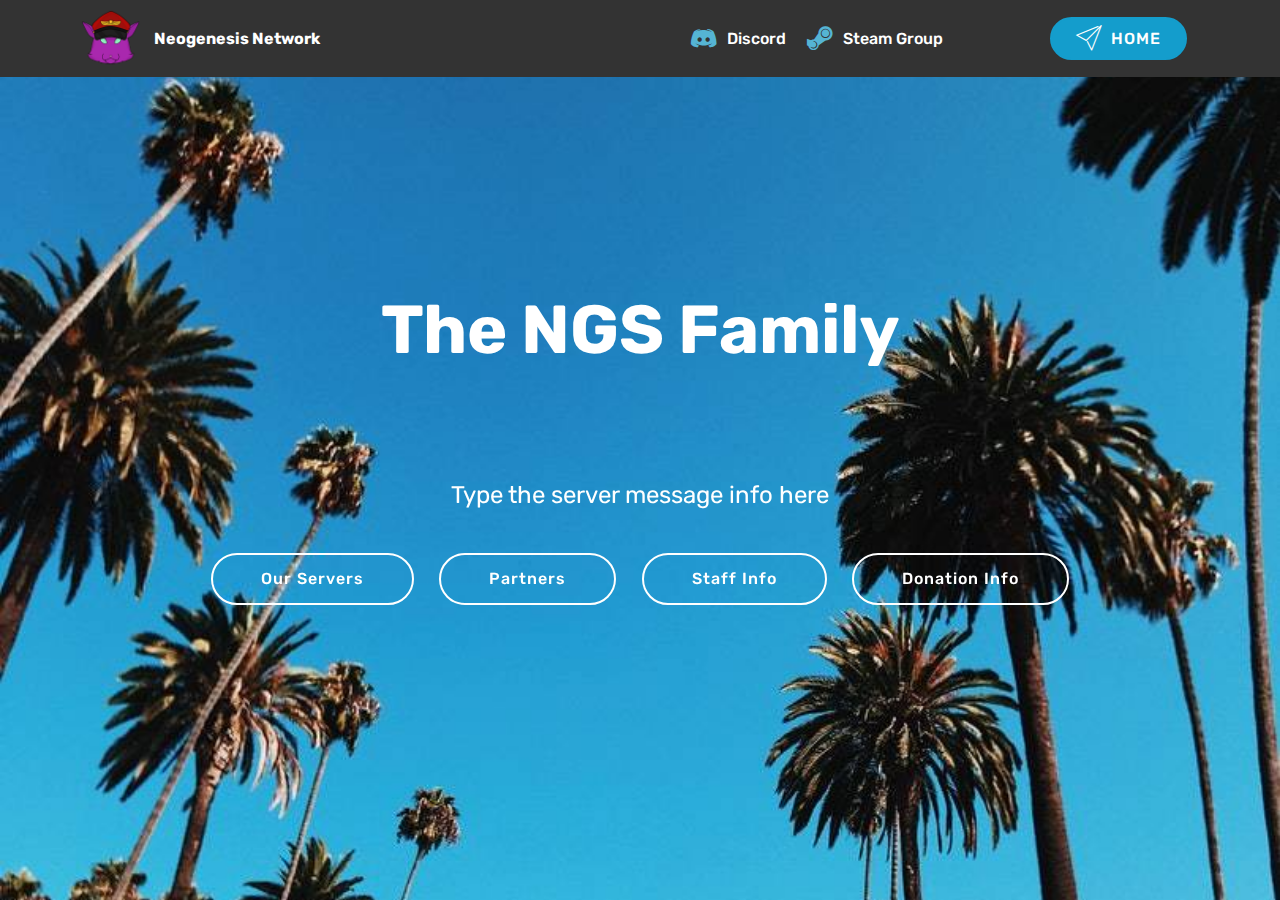
<file: index.html>
<!DOCTYPE html>
<html>
<head>
  <!-- Site made with Mobirise Website Builder v4.4.1, https://mobirise.com -->
  <meta charset="UTF-8">
  <meta http-equiv="X-UA-Compatible" content="IE=edge">
  <meta name="generator" content="Mobirise v4.4.1, mobirise.com">
  <meta name="viewport" content="width=device-width, initial-scale=1">
  <link rel="shortcut icon" href="assets/images/stellacartoonyface-512x512.png" type="image/x-icon">
  <meta name="description" content="">
  <title>Home</title>
  <link rel="stylesheet" href="assets/web/assets/mobirise-icons/mobirise-icons.css">
  <link rel="stylesheet" href="assets/tether/tether.min.css">
  <link rel="stylesheet" href="assets/bootstrap/css/bootstrap.min.css">
  <link rel="stylesheet" href="assets/bootstrap/css/bootstrap-grid.min.css">
  <link rel="stylesheet" href="assets/bootstrap/css/bootstrap-reboot.min.css">
  <link rel="stylesheet" href="assets/socicon/css/styles.css">
  <link rel="stylesheet" href="assets/dropdown/css/style.css">
  <link rel="stylesheet" href="assets/theme/css/style.css">
  <link rel="stylesheet" href="assets/mobirise/css/mbr-additional.css" type="text/css">
  
  
  
</head>
<body>
<section class="menu cid-qBWtya0F8r" once="menu" id="menu1-g" data-rv-view="347">

    

    <nav class="navbar navbar-expand beta-menu navbar-dropdown align-items-center navbar-fixed-top navbar-toggleable-sm">
        <button class="navbar-toggler navbar-toggler-right" type="button" data-toggle="collapse" data-target="#navbarSupportedContent" aria-controls="navbarSupportedContent" aria-expanded="false" aria-label="Toggle navigation">
            <div class="hamburger">
                <span></span>
                <span></span>
                <span></span>
                <span></span>
            </div>
        </button>
        <div class="menu-logo">
            <div class="navbar-brand">
                <span class="navbar-logo">
                    <a href="page3.html">
                         <img src="assets/images/stellacartoonyface-512x512.png" alt="Mobirise" title="" media-simple="true" style="height: 3.8rem;">
                    </a>
                </span>
                <span class="navbar-caption-wrap"><a class="navbar-caption text-white display-4" href="inde.html">Neogenesis Network</a></span>
            </div>
        </div>
        <div class="collapse navbar-collapse" id="navbarSupportedContent">
            <ul class="navbar-nav nav-dropdown" data-app-modern-menu="true"><li class="nav-item">
                    <a class="nav-link link text-white display-4" href="https://discord.gg/qpXsgbb" target="_blank"><span class="socicon socicon-discord mbr-iconfont mbr-iconfont-btn" style="color: rgb(85, 180, 212);"></span>
                        Discord</a>
                </li>
                <li class="nav-item">
                    <a class="nav-link link text-white display-4" href="https://steamcommunity.com/groups/NeogenesisTrade" target="_blank"><span class="socicon socicon-steam mbr-iconfont mbr-iconfont-btn" style="color: rgb(85, 180, 212);"></span>
                        Steam Group &nbsp; &nbsp; &nbsp; &nbsp; &nbsp; &nbsp; &nbsp; &nbsp; &nbsp; &nbsp;&nbsp;</a>
                </li></ul>
            <div class="navbar-buttons mbr-section-btn"><a class="btn btn-sm btn-primary display-4" href="inde.html"><span class="mbri-paper-plane mbr-iconfont mbr-iconfont-btn"></span>
                    HOME</a></div>
        </div>
    </nav>
</section>

<section class="engine"><a href="https://mobirise.co/b">free web site creator</a></section><section class="cid-qCpZhMAO6q mbr-fullscreen mbr-parallax-background" id="header2-14" data-rv-view="349">

    

    

    <div class="container align-center">
        <div class="row justify-content-md-center">
            <div class="mbr-white col-md-10">
                <h1 class="mbr-section-title mbr-bold pb-3 mbr-fonts-style display-1">The NGS Family<br><br></h1>
                
                <p class="mbr-text pb-3 mbr-fonts-style display-5">Type the server message info here</p>
                <div class="mbr-section-btn"><a class="btn btn-md btn-white-outline display-4" href="https://mobirise.com">Our Servers</a>
                    <a class="btn btn-md btn-white-outline display-4" href="https://mobirise.com">Partners</a> <a class="btn btn-md btn-white-outline display-4" href="https://mobirise.com">Staff Info</a> <a class="btn btn-md btn-white-outline display-4" href="https://mobirise.com">Donation Info</a></div>
            </div>
        </div>
    </div>
    
</section>


  <script src="assets/web/assets/jquery/jquery.min.js"></script>
  <script src="assets/popper/popper.min.js"></script>
  <script src="assets/tether/tether.min.js"></script>
  <script src="assets/bootstrap/js/bootstrap.min.js"></script>
  <script src="assets/smooth-scroll/smooth-scroll.js"></script>
  <script src="assets/dropdown/js/script.min.js"></script>
  <script src="assets/touch-swipe/jquery.touch-swipe.min.js"></script>
  <script src="assets/jarallax/jarallax.min.js"></script>
  <script src="assets/cookies-alert-plugin/cookies-alert-core.js"></script>
  <script src="assets/cookies-alert-plugin/cookies-alert-script.js"></script>
  <script src="assets/theme/js/script.js"></script>
  
  
<input name="cookieData" type="hidden" data-cookie-text="We use cookies to give you the best experience. Read our <a href='privacy.html'>cookie policy</a>.">
  </body>
</html>
</file>
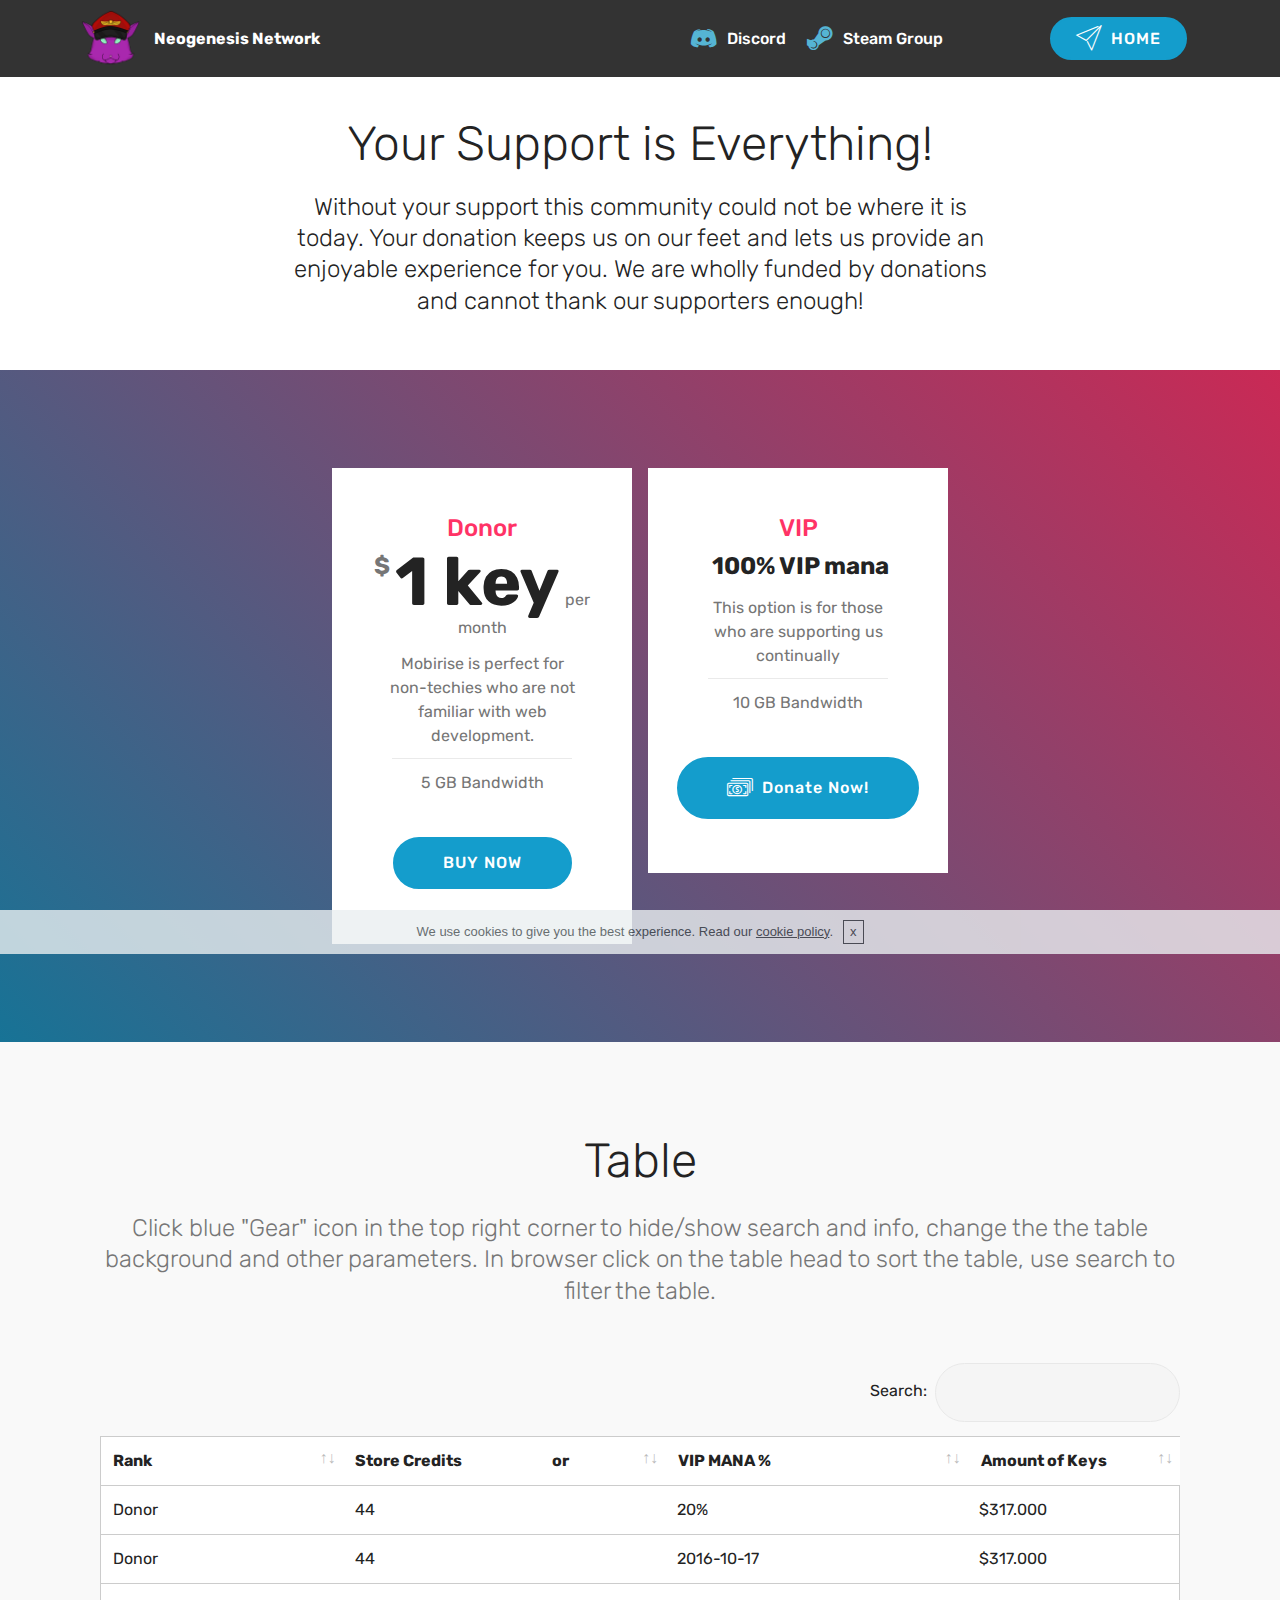
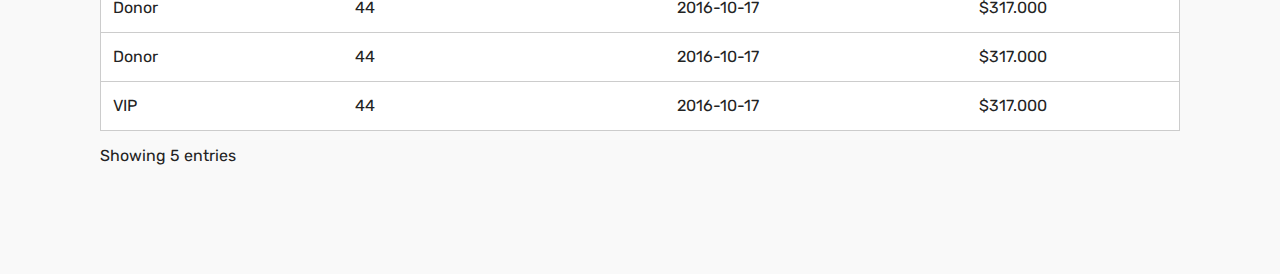
<file: donations.html>
<!DOCTYPE html>
<html>
<head>
  <!-- Site made with Mobirise Website Builder v4.4.1, https://mobirise.com -->
  <meta charset="UTF-8">
  <meta http-equiv="X-UA-Compatible" content="IE=edge">
  <meta name="generator" content="Mobirise v4.4.1, mobirise.com">
  <meta name="viewport" content="width=device-width, initial-scale=1">
  <link rel="shortcut icon" href="assets/images/stellacartoonyface-512x512.png" type="image/x-icon">
  <meta name="description" content="Website Builder Description">
  <title>Donations</title>
  <link rel="stylesheet" href="assets/web/assets/mobirise-icons/mobirise-icons.css">
  <link rel="stylesheet" href="assets/tether/tether.min.css">
  <link rel="stylesheet" href="assets/bootstrap/css/bootstrap.min.css">
  <link rel="stylesheet" href="assets/bootstrap/css/bootstrap-grid.min.css">
  <link rel="stylesheet" href="assets/bootstrap/css/bootstrap-reboot.min.css">
  <link rel="stylesheet" href="assets/socicon/css/styles.css">
  <link rel="stylesheet" href="assets/dropdown/css/style.css">
  <link rel="stylesheet" href="assets/data-tables/data-tables.bootstrap4.min.css">
  <link rel="stylesheet" href="assets/theme/css/style.css">
  <link rel="stylesheet" href="assets/mobirise/css/mbr-additional.css" type="text/css">
  
  
  
</head>
<body>
<section class="menu cid-qBWtya0F8r" once="menu" id="menu1-1g" data-rv-view="387">

    

    <nav class="navbar navbar-expand beta-menu navbar-dropdown align-items-center navbar-fixed-top navbar-toggleable-sm">
        <button class="navbar-toggler navbar-toggler-right" type="button" data-toggle="collapse" data-target="#navbarSupportedContent" aria-controls="navbarSupportedContent" aria-expanded="false" aria-label="Toggle navigation">
            <div class="hamburger">
                <span></span>
                <span></span>
                <span></span>
                <span></span>
            </div>
        </button>
        <div class="menu-logo">
            <div class="navbar-brand">
                <span class="navbar-logo">
                    <a href="page3.html">
                         <img src="assets/images/stellacartoonyface-512x512.png" alt="Mobirise" title="" media-simple="true" style="height: 3.8rem;">
                    </a>
                </span>
                <span class="navbar-caption-wrap"><a class="navbar-caption text-white display-4" href="inde.html">Neogenesis Network</a></span>
            </div>
        </div>
        <div class="collapse navbar-collapse" id="navbarSupportedContent">
            <ul class="navbar-nav nav-dropdown" data-app-modern-menu="true"><li class="nav-item">
                    <a class="nav-link link text-white display-4" href="https://discord.gg/qpXsgbb" target="_blank"><span class="socicon socicon-discord mbr-iconfont mbr-iconfont-btn" style="color: rgb(85, 180, 212);"></span>
                        Discord</a>
                </li>
                <li class="nav-item">
                    <a class="nav-link link text-white display-4" href="https://steamcommunity.com/groups/NeogenesisTrade" target="_blank"><span class="socicon socicon-steam mbr-iconfont mbr-iconfont-btn" style="color: rgb(85, 180, 212);"></span>
                        Steam Group &nbsp; &nbsp; &nbsp; &nbsp; &nbsp; &nbsp; &nbsp; &nbsp; &nbsp; &nbsp;&nbsp;</a>
                </li></ul>
            <div class="navbar-buttons mbr-section-btn"><a class="btn btn-sm btn-primary display-4" href="inde.html"><span class="mbri-paper-plane mbr-iconfont mbr-iconfont-btn"></span>
                    HOME</a></div>
        </div>
    </nav>
</section>

<section class="engine"><a href="https://mobirise.co/h">make your own website</a></section><section class="mbr-section content4 cid-qCqgjehoZN" id="content4-1i" data-rv-view="389">

    

    <div class="container">
        <div class="media-container-row">
            <div class="title col-12 col-md-8">
                <h2 class="align-center pb-3 mbr-fonts-style display-2">Your Support is Everything!</h2>
                <h3 class="mbr-section-subtitle align-center mbr-light mbr-fonts-style display-5">Without your support this community could not be where it is today. Your donation keeps us on our feet and lets us provide an enjoyable experience for you. We are wholly funded by donations and cannot thank our supporters enough!</h3>
                
            </div>
        </div>
    </div>
</section>

<section class="cid-qCqgcutO0v" id="pricing-tables1-1h" data-rv-view="391">

    

    
    <div class="container">
        <div class="media-container-row">

            <div class="plan col-12 mx-2 my-2 justify-content-center col-lg-6">
                <div class="plan-header text-center pt-5">
                    <h3 class="plan-title mbr-fonts-style display-5">Donor</h3>
                    <div class="plan-price">
                        <span class="price-value mbr-fonts-style display-5">
                            $
                        </span>
                        <span class="price-figure mbr-fonts-style display-1">1 key</span>
                        <small class="price-term mbr-fonts-style display-7">
                            per month
                        </small>
                    </div>
                </div>
                <div class="plan-body">
                    <div class="plan-list align-center">
                        <ul class="list-group list-group-flush mbr-fonts-style display-7">
                            <li class="list-group-item">
                                Mobirise is perfect for non-techies who are not familiar with web development.
                            </li>
                            <li class="list-group-item">
                                5 GB Bandwidth
                            </li>
                        </ul>
                    </div>
                    <div class="mbr-section-btn text-center py-4 pb-5"><a href="https://mobirise.com" class="btn btn-primary display-4">BUY NOW</a></div>
                </div>
            </div>

            <div class="plan col-12 mx-2 my-2 justify-content-center col-lg-6">
                <div class="plan-header text-center pt-5">
                    <h3 class="plan-title mbr-fonts-style display-5">VIP</h3>
                    <div class="plan-price">
                        <span class="price-value mbr-fonts-style display-5"></span>
                        <span class="price-figure mbr-fonts-style display-5">&nbsp;100% VIP mana</span>
                        <small class="price-term mbr-fonts-style display-7"></small>
                    </div>
                </div>
                <div class="plan-body">
                    <div class="plan-list align-center">
                        <ul class="list-group list-group-flush mbr-fonts-style display-7">
                            <li class="list-group-item">This option is for those who are supporting us continually</li>
                            <li class="list-group-item">
                                10 GB Bandwidth
                            </li>
                        </ul>
                    </div>
                    <div class="mbr-section-btn text-center py-4 pb-5"><a href="https://mobirise.com" class="btn btn-primary display-7"><span class="mbri-cash mbr-iconfont mbr-iconfont-btn"></span>Donate Now!</a></div>
                </div>
            </div>

            

            
        </div>
    </div>
</section>

<section class="section-table cid-qCqp5RcaWq" id="table1-1j" data-rv-view="394">

  
  
  <div class="container container-table">
      <h2 class="mbr-section-title mbr-fonts-style align-center pb-3 display-2">
          Table
      </h2>
      <h3 class="mbr-section-subtitle mbr-fonts-style align-center pb-5 mbr-light display-5">
            Click blue "Gear" icon in the top right corner to hide/show search and info, change the the table background and other parameters.  In browser click on the table head to sort the table, use search to filter the table.     
      </h3>
      <div class="table-wrapper">
        <div class="container">
          <div class="row search">
            <div class="col-md-6"></div>
            <div class="col-md-6">
                <div class="dataTables_filter">
                  <label class="searchInfo mbr-fonts-style display-7">Search:</label>
                  <input class="form-control input-sm" disabled="">
                </div>
            </div>
          </div>
        </div>

        <div class="container scroll">
          <table class="table isSearch" cellspacing="0">
            <thead>
              <tr class="table-heads ">
                  
                  
                  
                  
              <th class="head-item mbr-fonts-style display-7">Rank &nbsp; &nbsp; &nbsp; &nbsp; &nbsp; &nbsp; &nbsp; &nbsp; &nbsp; &nbsp; &nbsp; &nbsp; &nbsp; &nbsp; &nbsp; &nbsp; &nbsp; &nbsp;&nbsp;</th><th class="head-item mbr-fonts-style display-7">Store Credits &nbsp; &nbsp; &nbsp; &nbsp; &nbsp; &nbsp; &nbsp; &nbsp; &nbsp; &nbsp; &nbsp; &nbsp; &nbsp; &nbsp; &nbsp;or</th><th class="head-item mbr-fonts-style display-7">VIP MANA % &nbsp; &nbsp; &nbsp; &nbsp; &nbsp; &nbsp; &nbsp; &nbsp; &nbsp; &nbsp; &nbsp; &nbsp; &nbsp; &nbsp; &nbsp; &nbsp; &nbsp;&nbsp;</th><th class="head-item mbr-fonts-style display-7">Amount of Keys</th></tr>
            </thead>

            <tbody>
              
              
              
              
            <tr> 
                
                
                
                
              <td class="body-item mbr-fonts-style display-7">Donor</td><td class="body-item mbr-fonts-style display-7">44</td><td class="body-item mbr-fonts-style display-7">20%</td><td class="body-item mbr-fonts-style display-7">$317.000</td></tr><tr> 
                
                
                
                
              <td class="body-item mbr-fonts-style display-7">Donor</td><td class="body-item mbr-fonts-style display-7">44</td><td class="body-item mbr-fonts-style display-7">2016-10-17</td><td class="body-item mbr-fonts-style display-7">$317.000</td></tr><tr> 
                
                
                
                
              <td class="body-item mbr-fonts-style display-7">Donor</td><td class="body-item mbr-fonts-style display-7">44</td><td class="body-item mbr-fonts-style display-7">2016-10-17</td><td class="body-item mbr-fonts-style display-7">$317.000</td></tr><tr> 
                
                
                
                
              <td class="body-item mbr-fonts-style display-7">Donor</td><td class="body-item mbr-fonts-style display-7">44</td><td class="body-item mbr-fonts-style display-7">2016-10-17</td><td class="body-item mbr-fonts-style display-7">$317.000</td></tr><tr> 
                
                
                
                
              <td class="body-item mbr-fonts-style display-7">VIP</td><td class="body-item mbr-fonts-style display-7">44</td><td class="body-item mbr-fonts-style display-7">2016-10-17</td><td class="body-item mbr-fonts-style display-7">$317.000</td></tr></tbody>
          </table>
        </div>
        <div class="container table-info-container">
          <div class="row info">
            <div class="col-md-6">
              <div class="dataTables_info mbr-fonts-style display-7">
                <span class="infoBefore">Showing</span>
                <span class="inactive infoRows"></span>
                <span class="infoAfter">entries</span>
                <span class="infoFilteredBefore">(filtered from</span>
                <span class="inactive infoRows"></span>
                <span class="infoFilteredAfter"> total entries)</span>
              </div>
            </div>
            <div class="col-md-6"></div>
          </div>
        </div>
      </div>
    </div>
</section>


  <script src="assets/web/assets/jquery/jquery.min.js"></script>
  <script src="assets/popper/popper.min.js"></script>
  <script src="assets/tether/tether.min.js"></script>
  <script src="assets/bootstrap/js/bootstrap.min.js"></script>
  <script src="assets/smooth-scroll/smooth-scroll.js"></script>
  <script src="assets/dropdown/js/script.min.js"></script>
  <script src="assets/touch-swipe/jquery.touch-swipe.min.js"></script>
  <script src="assets/data-tables/jquery.data-tables.min.js"></script>
  <script src="assets/data-tables/data-tables.bootstrap4.min.js"></script>
  <script src="assets/cookies-alert-plugin/cookies-alert-core.js"></script>
  <script src="assets/cookies-alert-plugin/cookies-alert-script.js"></script>
  <script src="assets/theme/js/script.js"></script>
  
  
<input name="cookieData" type="hidden" data-cookie-text="We use cookies to give you the best experience. Read our <a href='privacy.html'>cookie policy</a>.">
  </body>
</html>
</file>
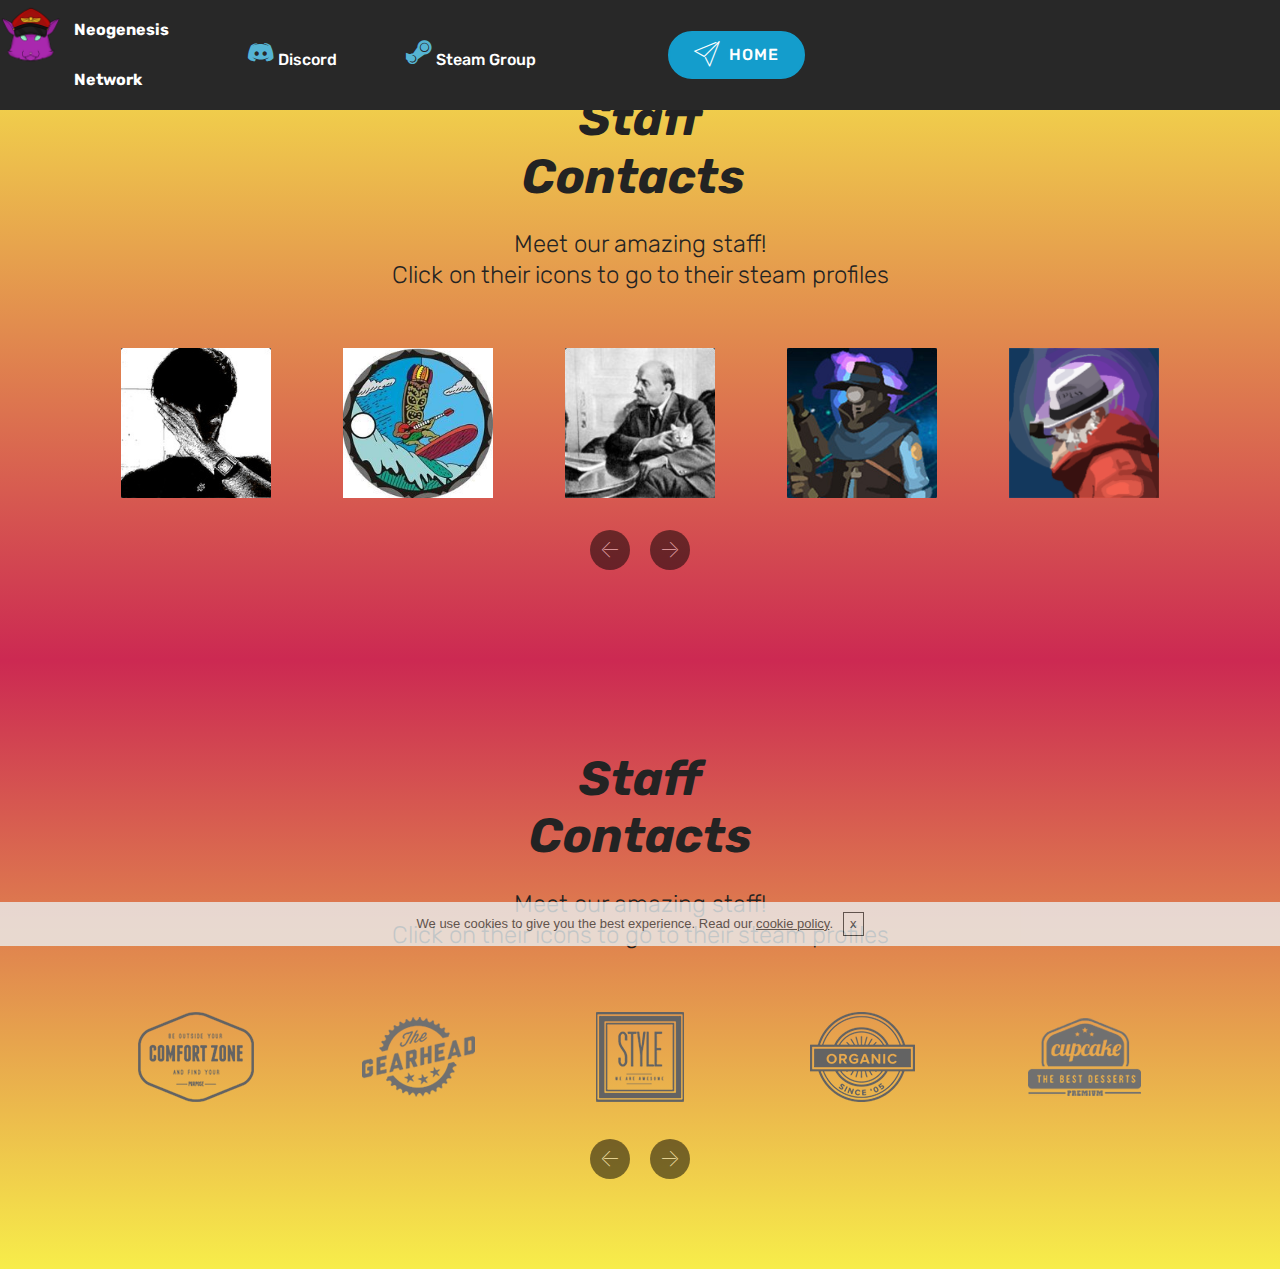
<file: page1.html>
<!DOCTYPE html>
<html>
<head>
  <!-- Site made with Mobirise Website Builder v4.4.1, https://mobirise.com -->
  <meta charset="UTF-8">
  <meta http-equiv="X-UA-Compatible" content="IE=edge">
  <meta name="generator" content="Mobirise v4.4.1, mobirise.com">
  <meta name="viewport" content="width=device-width, initial-scale=1">
  <link rel="shortcut icon" href="assets/images/stellacartoonyface-512x512.png" type="image/x-icon">
  <meta name="description" content="Web Site Maker Description">
  <title>Staff Members</title>
  <link rel="stylesheet" href="assets/web/assets/mobirise-icons/mobirise-icons.css">
  <link rel="stylesheet" href="assets/tether/tether.min.css">
  <link rel="stylesheet" href="assets/bootstrap/css/bootstrap.min.css">
  <link rel="stylesheet" href="assets/bootstrap/css/bootstrap-grid.min.css">
  <link rel="stylesheet" href="assets/bootstrap/css/bootstrap-reboot.min.css">
  <link rel="stylesheet" href="assets/socicon/css/styles.css">
  <link rel="stylesheet" href="assets/dropdown/css/style.css">
  <link rel="stylesheet" href="assets/theme/css/style.css">
  <link rel="stylesheet" href="assets/mobirise/css/mbr-additional.css" type="text/css">
  
  
  
</head>
<body>
<section class="menu cid-qCpHqIG9KD" once="menu" id="menu1-v" data-rv-view="685">

    

    <nav class="navbar navbar-expand beta-menu navbar-dropdown align-items-center navbar-fixed-top navbar-toggleable-sm">
        <button class="navbar-toggler navbar-toggler-right" type="button" data-toggle="collapse" data-target="#navbarSupportedContent" aria-controls="navbarSupportedContent" aria-expanded="false" aria-label="Toggle navigation">
            <div class="hamburger">
                <span></span>
                <span></span>
                <span></span>
                <span></span>
            </div>
        </button>
        <div class="menu-logo">
            <div class="navbar-brand">
                <span class="navbar-logo">
                    <a href="https://mobirise.com">
                         <img src="assets/images/stellacartoonyface-512x512.png" alt="Mobirise" title="" media-simple="true" style="height: 3.8rem;">
                    </a>
                </span>
                <span class="navbar-caption-wrap"><a class="navbar-caption text-white display-4" href="index.html">Neogenesis Network</a></span>
            </div>
        </div>
        <div class="collapse navbar-collapse" id="navbarSupportedContent">
            <ul class="navbar-nav nav-dropdown" data-app-modern-menu="true"><li class="nav-item">
                    <a class="nav-link link text-white display-4" href="https://discord.gg/qpXsgbb" target="_blank"><span class="socicon socicon-discord mbr-iconfont mbr-iconfont-btn" style="color: rgb(85, 180, 212);"></span>
                        Discord</a>
                </li>
                <li class="nav-item">
                    <a class="nav-link link text-white display-4" href="https://steamcommunity.com/groups/NeogenesisTrade" target="_blank"><span class="socicon socicon-steam mbr-iconfont mbr-iconfont-btn" style="color: rgb(85, 180, 212);"></span>
                        Steam Group &nbsp; &nbsp; &nbsp; &nbsp; &nbsp; &nbsp; &nbsp; &nbsp; &nbsp; &nbsp;&nbsp;</a>
                </li></ul>
            <div class="navbar-buttons mbr-section-btn"><a class="btn btn-sm btn-primary display-4" href="index.html"><span class="mbri-paper-plane mbr-iconfont mbr-iconfont-btn"></span>
                    HOME</a></div>
        </div>
    </nav>
</section>

<section class="engine"><a href="https://mobirise.co/b">free website creator</a></section><section class="clients cid-qBR1nmpwmV" id="clients-5" data-rv-view="687">
      

    
        <div class="container mb-5">
            <div class="media-container-row">
                <div class="col-12 align-center">
                    <h2 class="mbr-section-title pb-3 mbr-fonts-style display-2"><strong><em>Staff</em><br><em>Contacts</em></strong><em>&nbsp;</em></h2>
                    <h3 class="mbr-section-subtitle mbr-light mbr-fonts-style display-5">Meet our amazing staff!<br>Click on their icons to go to their steam profiles</h3>
                </div>
            </div>
        </div>

    <div class="container">
        <div class="carousel slide" data-ride="carousel" role="listbox">
            <div class="carousel-inner" data-visible="5">
                
                
                
                
                
            <div class="carousel-item ">
                    <div class="media-container-row">
                        <div class="col-md-12">
                            <div class="wrap-img ">
                                <a href="http://steamcommunity.com/id/ZeronNTheXeon" target="_blank"><img src="assets/images/45c17f297cc280b1b08566efe53220510393cbb3-full-184x184.png" class="img-responsive clients-img" alt="TheXeon" title="TheXeon" media-simple="true"></a>
                            </div>
                        </div>
                    </div>
                </div><div class="carousel-item ">
                    <div class="media-container-row">
                        <div class="col-md-12">
                            <div class="wrap-img ">
                                <a href="http://steamcommunity.com/profiles/76561198166037178/" target="_blank"><img src="assets/images/s-l225-2-225x225.jpg" class="img-responsive clients-img" alt="Fafnir" title="Fafnir" media-simple="true"></a>
                            </div>
                        </div>
                    </div>
                </div><div class="carousel-item ">
                    <div class="media-container-row">
                        <div class="col-md-12">
                            <div class="wrap-img ">
                                <img src="assets/images/745e4a961d549bec0f128bd685fe3c7c535d41fd-full-184x184.png" class="img-responsive clients-img" alt="New York Socialist" title="New York Socialist" media-simple="true">
                            </div>
                        </div>
                    </div>
                </div><div class="carousel-item ">
                    <div class="media-container-row">
                        <div class="col-md-12">
                            <div class="wrap-img ">
                                <a href="http://steamcommunity.com/id/Banned4Lyfe/" target="_blank"><img src="assets/images/e9b56b959bcd09a9ae660aadfb9dbae4ef45d1c2-full-184x184.png" class="img-responsive clients-img" alt="Banned4Lyfe" title="Banned4Lyfe" media-simple="true"></a>
                            </div>
                        </div>
                    </div>
                </div><div class="carousel-item ">
                    <div class="media-container-row">
                        <div class="col-md-12">
                            <div class="wrap-img ">
                                <img src="assets/images/ke-301x301.png" class="img-responsive clients-img" alt="HoovyBoard" title="HoovyBoard" media-simple="true">
                            </div>
                        </div>
                    </div>
                </div></div>
            <div class="carousel-controls">
                <a data-app-prevent-settings="" class="carousel-control carousel-control-prev" role="button" data-slide="prev">
                    <span aria-hidden="true" class="mbri-left mbr-iconfont"></span>
                    <span class="sr-only">Previous</span>
                </a>
                <a data-app-prevent-settings="" class="carousel-control carousel-control-next" role="button" data-slide="next">
                    <span aria-hidden="true" class="mbri-right mbr-iconfont"></span>
                    <span class="sr-only">Next</span>
                </a>
            </div>
        </div>
    </div>
</section>

<section class="clients cid-qC8Ir2FiV2" id="clients-s" data-rv-view="701">
      

    
        <div class="container mb-5">
            <div class="media-container-row">
                <div class="col-12 align-center">
                    <h2 class="mbr-section-title pb-3 mbr-fonts-style display-2"><strong><em>Staff<br>Contacts</em></strong></h2>
                    <h3 class="mbr-section-subtitle mbr-light mbr-fonts-style display-5">Meet our amazing staff!<br>Click on their icons to go to their steam profiles</h3>
                </div>
            </div>
        </div>

    <div class="container">
        <div class="carousel slide" data-ride="carousel" role="listbox">
            <div class="carousel-inner" data-visible="5">
                
                
                
                
                
            <div class="carousel-item ">
                    <div class="media-container-row">
                        <div class="col-md-12">
                            <div class="wrap-img ">
                                <img src="assets/images/1.png" class="img-responsive clients-img" media-simple="true">
                            </div>
                        </div>
                    </div>
                </div><div class="carousel-item ">
                    <div class="media-container-row">
                        <div class="col-md-12">
                            <div class="wrap-img ">
                                <img src="assets/images/2.png" class="img-responsive clients-img" media-simple="true">
                            </div>
                        </div>
                    </div>
                </div><div class="carousel-item ">
                    <div class="media-container-row">
                        <div class="col-md-12">
                            <div class="wrap-img ">
                                <img src="assets/images/3.png" class="img-responsive clients-img" media-simple="true">
                            </div>
                        </div>
                    </div>
                </div><div class="carousel-item ">
                    <div class="media-container-row">
                        <div class="col-md-12">
                            <div class="wrap-img ">
                                <img src="assets/images/4.png" class="img-responsive clients-img" media-simple="true">
                            </div>
                        </div>
                    </div>
                </div><div class="carousel-item ">
                    <div class="media-container-row">
                        <div class="col-md-12">
                            <div class="wrap-img ">
                                <img src="assets/images/5.png" class="img-responsive clients-img" media-simple="true">
                            </div>
                        </div>
                    </div>
                </div></div>
            <div class="carousel-controls">
                <a data-app-prevent-settings="" class="carousel-control carousel-control-prev" role="button" data-slide="prev">
                    <span aria-hidden="true" class="mbri-left mbr-iconfont"></span>
                    <span class="sr-only">Previous</span>
                </a>
                <a data-app-prevent-settings="" class="carousel-control carousel-control-next" role="button" data-slide="next">
                    <span aria-hidden="true" class="mbri-right mbr-iconfont"></span>
                    <span class="sr-only">Next</span>
                </a>
            </div>
        </div>
    </div>
</section>


  <script src="assets/web/assets/jquery/jquery.min.js"></script>
  <script src="assets/popper/popper.min.js"></script>
  <script src="assets/tether/tether.min.js"></script>
  <script src="assets/bootstrap/js/bootstrap.min.js"></script>
  <script src="assets/smooth-scroll/smooth-scroll.js"></script>
  <script src="assets/dropdown/js/script.min.js"></script>
  <script src="assets/touch-swipe/jquery.touch-swipe.min.js"></script>
  <script src="assets/bootstrap-carousel-swipe/bootstrap-carousel-swipe.js"></script>
  <script src="assets/cookies-alert-plugin/cookies-alert-core.js"></script>
  <script src="assets/cookies-alert-plugin/cookies-alert-script.js"></script>
  <script src="assets/theme/js/script.js"></script>
  
  
<input name="cookieData" type="hidden" data-cookie-text="We use cookies to give you the best experience. Read our <a href='privacy.html'>cookie policy</a>.">
  </body>
</html>
</file>
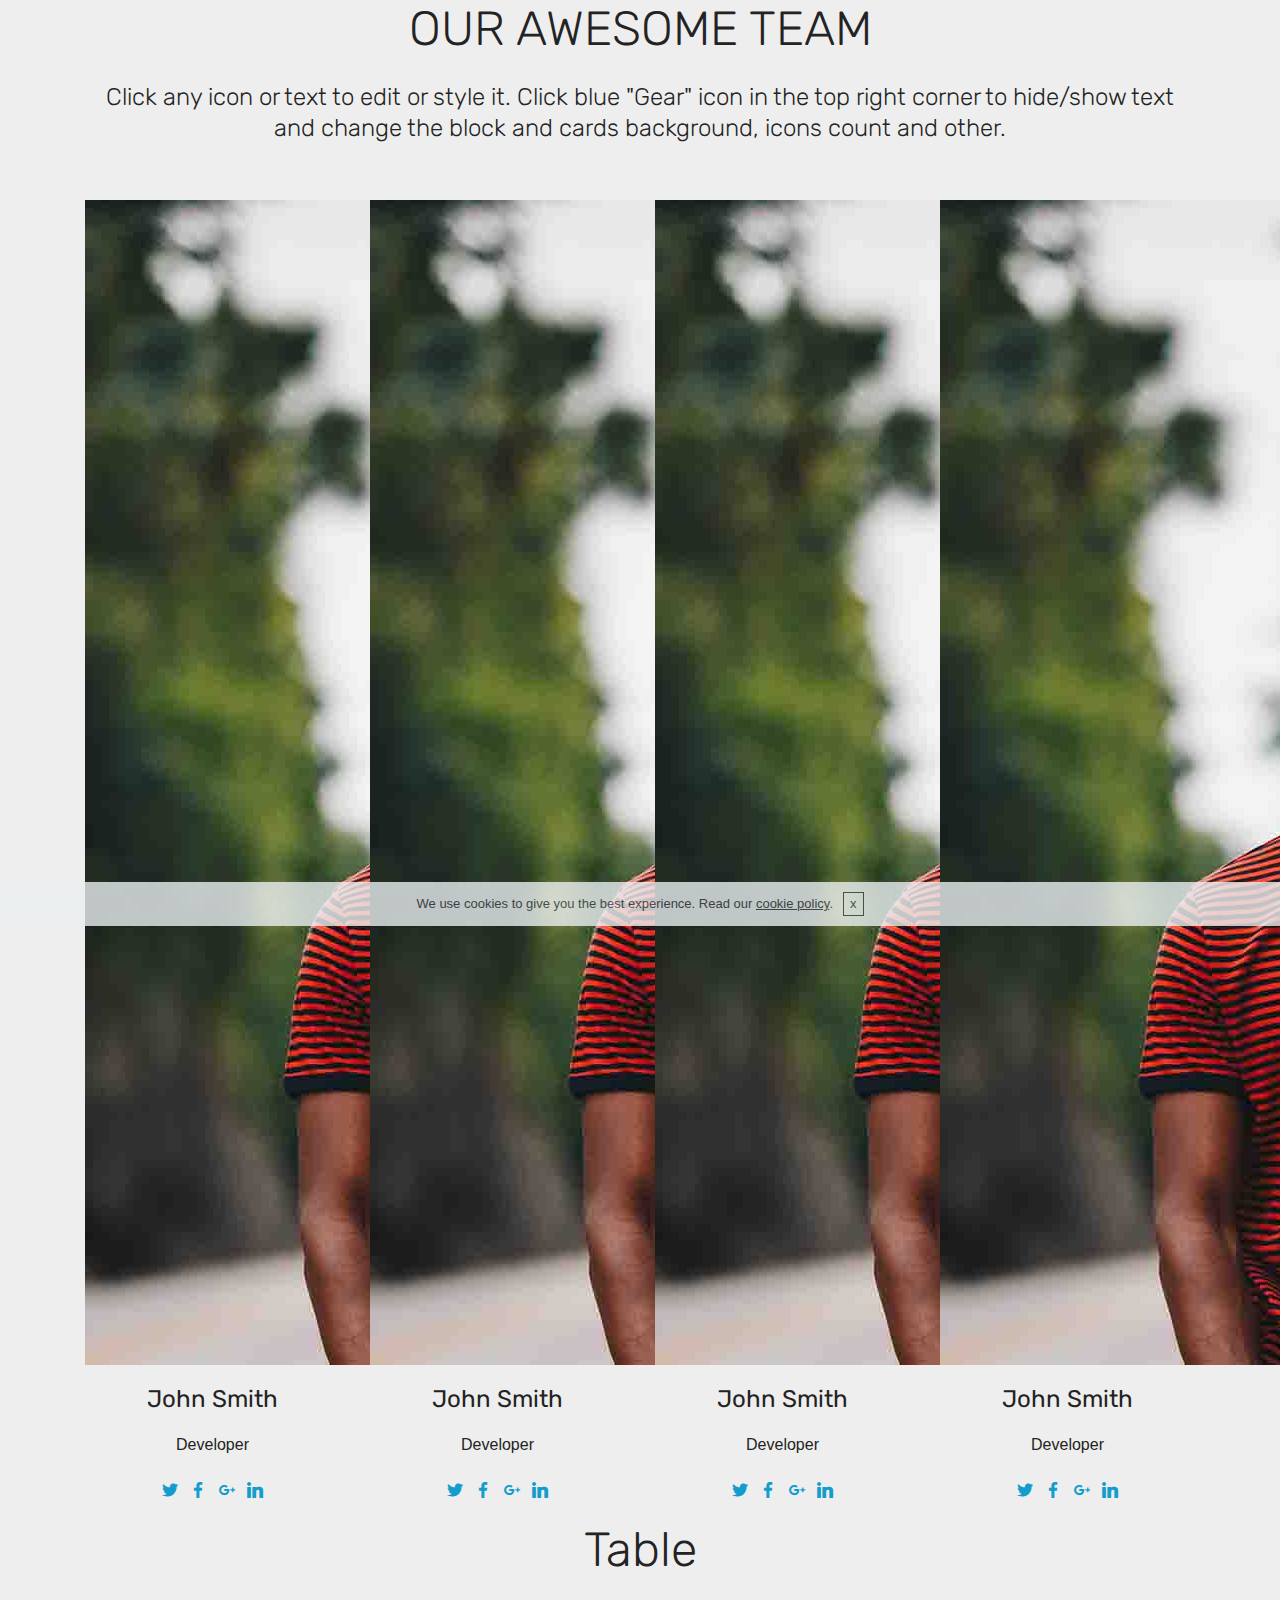
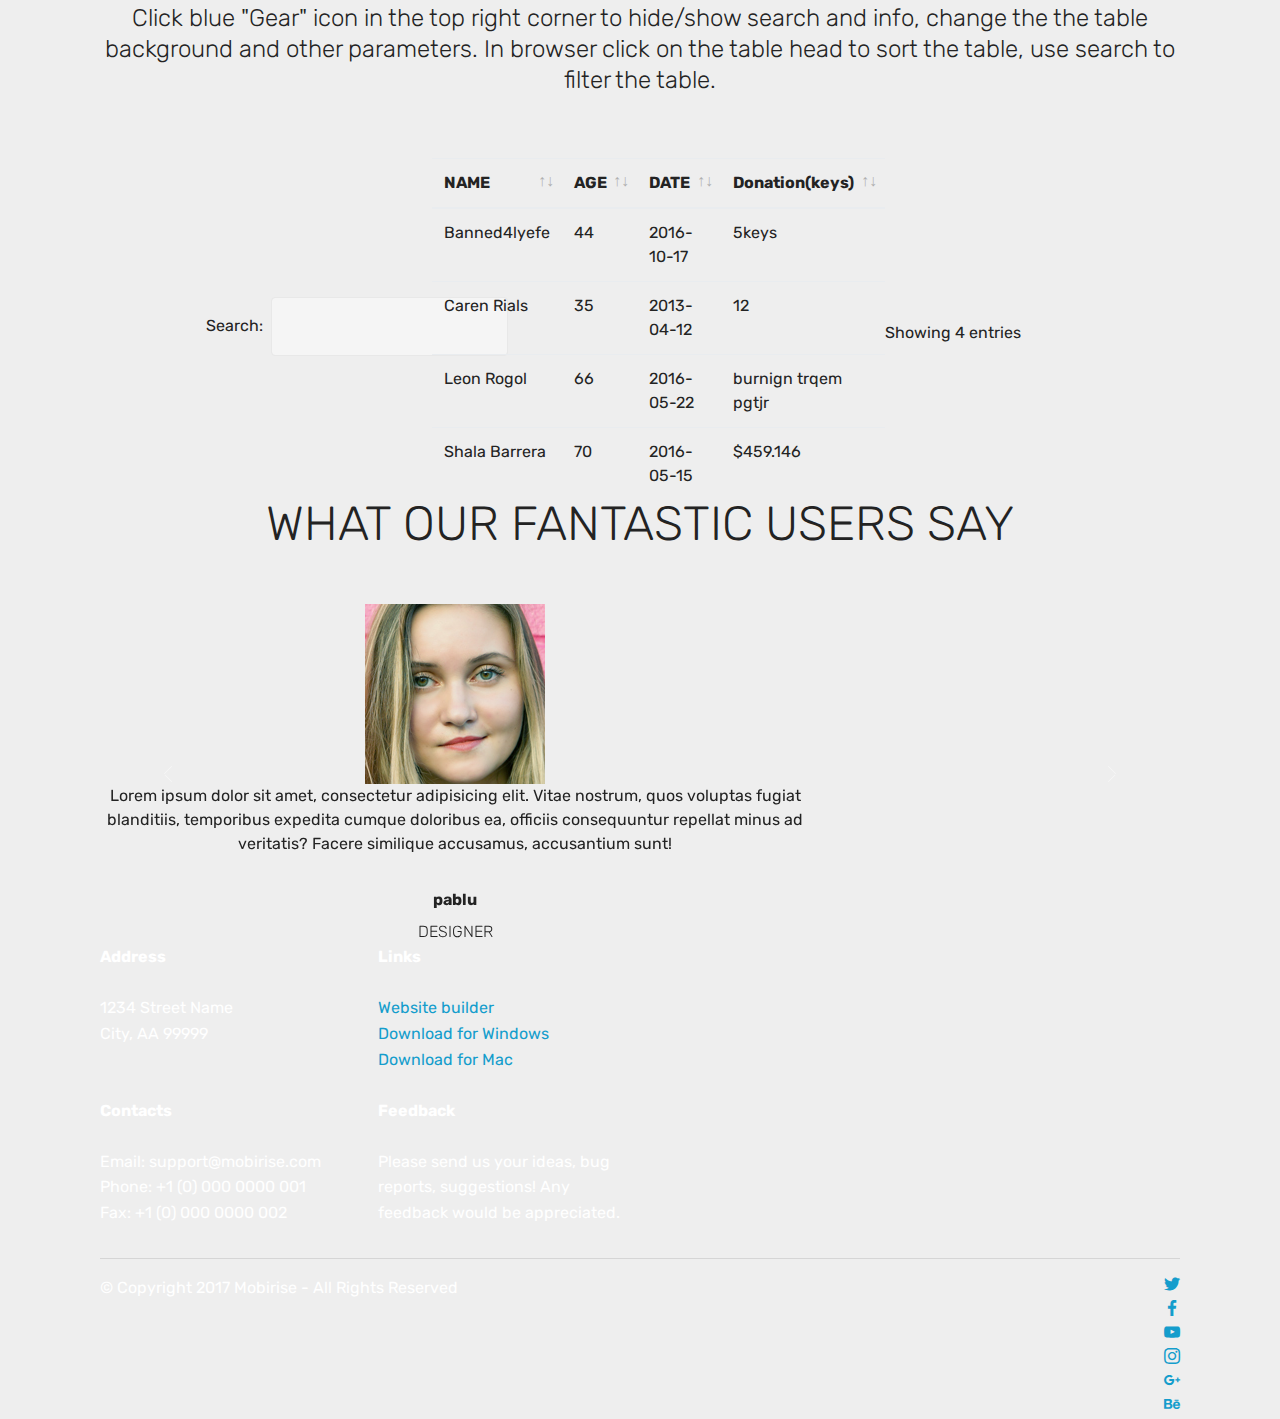
<file: page2.html>
<!DOCTYPE html>
<html>
<head>
  <!-- Site made with Mobirise Website Builder v4.4.1, https://mobirise.com -->
  <meta charset="UTF-8">
  <meta http-equiv="X-UA-Compatible" content="IE=edge">
  <meta name="generator" content="Mobirise v4.4.1, mobirise.com">
  <meta name="viewport" content="width=device-width, initial-scale=1">
  <link rel="shortcut icon" href="assets/images/stellacartoonyface-512x512.png" type="image/x-icon">
  <meta name="description" content="Website Builder Description">
  <title>Server Page</title>
  <link rel="stylesheet" href="assets/web/assets/mobirise-icons/mobirise-icons.css">
  <link rel="stylesheet" href="assets/tether/tether.min.css">
  <link rel="stylesheet" href="assets/bootstrap/css/bootstrap.min.css">
  <link rel="stylesheet" href="assets/bootstrap/css/bootstrap-grid.min.css">
  <link rel="stylesheet" href="assets/bootstrap/css/bootstrap-reboot.min.css">
  <link rel="stylesheet" href="assets/data-tables/data-tables.bootstrap4.min.css">
  <link rel="stylesheet" href="assets/socicon/css/styles.css">
  <link rel="stylesheet" href="assets/theme/css/style.css">
  <link rel="stylesheet" href="assets/mobirise/css/mbr-additional.css" type="text/css">
  
  
  
</head>
<body>
<section class="features16 cid-qBWlOsI896" id="features16-7" data-rv-view="715">
    
    
    
    <div class="container align-center">
        <h2 class="pb-3 mbr-fonts-style mbr-section-title display-2">
            OUR AWESOME TEAM
        </h2>
        <h3 class="pb-5 mbr-section-subtitle mbr-fonts-style mbr-light display-5">
            Click any icon or text to edit or style it. Click blue "Gear" icon in the top right corner to hide/show text and change the block and cards background, icons count and other.
        </h3>
        <div class="row media-row">
            
        <div class="team-item col-lg-3 col-md-6">
                <div class="item-image">
                    <img src="assets/images/face6.jpg" media-simple="true">
                </div>
                <div class="item-caption py-3">
                    <div class="item-name px-2">
                        <p class="mbr-fonts-style display-5">
                           John Smith
                        </p>
                    </div>
                    <div class="item-role px-2">
                        <p>Developer</p>
                    </div>
                    <div class="item-social pt-2">
                        <a href="https://twitter.com/mobirise" target="_blank">
                            <span class="p-1 socicon-twitter socicon mbr-iconfont mbr-iconfont-social" media-simple="true"></span>
                            <span class="p-1 socicon-facebook socicon mbr-iconfont mbr-iconfont-social" media-simple="true"></span>
                            <span class="p-1 socicon-googleplus socicon mbr-iconfont mbr-iconfont-social" media-simple="true"></span>
                            <span class="p-1 socicon-linkedin socicon mbr-iconfont mbr-iconfont-social" media-simple="true"></span>
                            
                            
                        </a>
                    </div>
                </div>
            </div><div class="team-item col-lg-3 col-md-6">
                <div class="item-image">
                    <img src="assets/images/face6.jpg" media-simple="true">
                </div>
                <div class="item-caption py-3">
                    <div class="item-name px-2">
                        <p class="mbr-fonts-style display-5">
                           John Smith
                        </p>
                    </div>
                    <div class="item-role px-2">
                        <p>Developer</p>
                    </div>
                    <div class="item-social pt-2">
                        <a href="https://twitter.com/mobirise" target="_blank">
                            <span class="p-1 socicon-twitter socicon mbr-iconfont mbr-iconfont-social" media-simple="true"></span>
                            <span class="p-1 socicon-facebook socicon mbr-iconfont mbr-iconfont-social" media-simple="true"></span>
                            <span class="p-1 socicon-googleplus socicon mbr-iconfont mbr-iconfont-social" media-simple="true"></span>
                            <span class="p-1 socicon-linkedin socicon mbr-iconfont mbr-iconfont-social" media-simple="true"></span>
                            
                            
                        </a>
                    </div>
                </div>
            </div><div class="team-item col-lg-3 col-md-6">
                <div class="item-image">
                    <img src="assets/images/face6.jpg" media-simple="true">
                </div>
                <div class="item-caption py-3">
                    <div class="item-name px-2">
                        <p class="mbr-fonts-style display-5">
                           John Smith
                        </p>
                    </div>
                    <div class="item-role px-2">
                        <p>Developer</p>
                    </div>
                    <div class="item-social pt-2">
                        <a href="https://twitter.com/mobirise" target="_blank">
                            <span class="p-1 socicon-twitter socicon mbr-iconfont mbr-iconfont-social" media-simple="true"></span>
                            <span class="p-1 socicon-facebook socicon mbr-iconfont mbr-iconfont-social" media-simple="true"></span>
                            <span class="p-1 socicon-googleplus socicon mbr-iconfont mbr-iconfont-social" media-simple="true"></span>
                            <span class="p-1 socicon-linkedin socicon mbr-iconfont mbr-iconfont-social" media-simple="true"></span>
                            
                            
                        </a>
                    </div>
                </div>
            </div><div class="team-item col-lg-3 col-md-6">
                <div class="item-image">
                    <img src="assets/images/face6.jpg" media-simple="true">
                </div>
                <div class="item-caption py-3">
                    <div class="item-name px-2">
                        <p class="mbr-fonts-style display-5">
                           John Smith
                        </p>
                    </div>
                    <div class="item-role px-2">
                        <p>Developer</p>
                    </div>
                    <div class="item-social pt-2">
                        <a href="https://twitter.com/mobirise" target="_blank">
                            <span class="p-1 socicon-twitter socicon mbr-iconfont mbr-iconfont-social" media-simple="true"></span>
                            <span class="p-1 socicon-facebook socicon mbr-iconfont mbr-iconfont-social" media-simple="true"></span>
                            <span class="p-1 socicon-googleplus socicon mbr-iconfont mbr-iconfont-social" media-simple="true"></span>
                            <span class="p-1 socicon-linkedin socicon mbr-iconfont mbr-iconfont-social" media-simple="true"></span>
                            
                            
                        </a>
                    </div>
                </div>
            </div></div>    
    </div>
</section>

<section class="engine"><a href="https://mobirise.co/h">how to make a website</a></section><section class="section-table cid-qBWmuGYUQA" id="table1-c" data-rv-view="727">

  
  
  <div class="container container-table">
      <h2 class="mbr-section-title mbr-fonts-style align-center pb-3 display-2">
          Table
      </h2>
      <h3 class="mbr-section-subtitle mbr-fonts-style align-center pb-5 mbr-light display-5">
            Click blue "Gear" icon in the top right corner to hide/show search and info, change the the table background and other parameters.  In browser click on the table head to sort the table, use search to filter the table.     
      </h3>
      <div class="table-wrapper">
        <div class="container">
          <div class="row search">
            <div class="col-md-6"></div>
            <div class="col-md-6">
                <div class="dataTables_filter">
                  <label class="searchInfo mbr-fonts-style display-7">Search:</label>
                  <input class="form-control input-sm" disabled="">
                </div>
            </div>
          </div>
        </div>

        <div class="container scroll">
          <table class="table isSearch" cellspacing="0">
            <thead>
              <tr class="table-heads ">
                  
                  
                  
                  
              <th class="head-item mbr-fonts-style display-7">
                      NAME</th><th class="head-item mbr-fonts-style display-7">
                      AGE</th><th class="head-item mbr-fonts-style display-7">
                      DATE</th><th class="head-item mbr-fonts-style display-7">Donation(keys)</th></tr>
            </thead>

            <tbody>
              
              
              
              
            <tr> 
                
                
                
                
              <td class="body-item mbr-fonts-style display-7">Banned4lyefe<br><br></td><td class="body-item mbr-fonts-style display-7">44</td><td class="body-item mbr-fonts-style display-7">2016-10-17</td><td class="body-item mbr-fonts-style display-7">5keys<br><br></td></tr><tr>
                
                
                
                
              <td class="body-item mbr-fonts-style display-7">Caren Rials</td><td class="body-item mbr-fonts-style display-7">35</td><td class="body-item mbr-fonts-style display-7">2013-04-12</td><td class="body-item mbr-fonts-style display-7">12</td></tr><tr>
                
                
                
                
              <td class="body-item mbr-fonts-style display-7">Leon Rogol</td><td class="body-item mbr-fonts-style display-7">66</td><td class="body-item mbr-fonts-style display-7">2016-05-22</td><td class="body-item mbr-fonts-style display-7">burnign trqem pgtjr</td></tr><tr>
                
                
                
                
              <td class="body-item mbr-fonts-style display-7">Shala Barrera</td><td class="body-item mbr-fonts-style display-7">70</td><td class="body-item mbr-fonts-style display-7">2016-05-15</td><td class="body-item mbr-fonts-style display-7">$459.146</td></tr></tbody>
          </table>
        </div>
        <div class="container table-info-container">
          <div class="row info">
            <div class="col-md-6">
              <div class="dataTables_info mbr-fonts-style display-7">
                <span class="infoBefore">Showing</span>
                <span class="inactive infoRows"></span>
                <span class="infoAfter">entries</span>
                <span class="infoFilteredBefore">(filtered from</span>
                <span class="inactive infoRows"></span>
                <span class="infoFilteredAfter"> total entries)</span>
              </div>
            </div>
            <div class="col-md-6"></div>
          </div>
        </div>
      </div>
    </div>
</section>

<section class="carousel slide testimonials-slider cid-qBWmtI3LMa" id="testimonials-slider1-b" data-rv-view="784">
    
    

    

    <div class="container text-center">
        <h2 class="pb-5 mbr-fonts-style display-2">
            WHAT OUR FANTASTIC USERS SAY
        </h2>

        <div class="carousel slide" data-ride="carousel" role="listbox">
            <div class="carousel-inner">
                
                
            <div class="carousel-item">
                    <div class="user col-md-8">
                        <div class="user_image">
                            <img src="assets/images/face3.jpg" media-simple="true">
                        </div>
                        <div class="user_text pb-3">
                            <p class="mbr-fonts-style display-7">
                                Lorem ipsum dolor sit amet, consectetur adipisicing elit. Vitae nostrum, quos voluptas fugiat blanditiis, temporibus expedita cumque doloribus ea, officiis consequuntur repellat minus ad veritatis? Facere similique accusamus, accusantium sunt!
                            </p>
                        </div>
                        <div class="user_name mbr-bold pb-2 mbr-fonts-style display-7">pablu</div>
                        <div class="user_desk mbr-light mbr-fonts-style display-7">
                            DESIGNER
                        </div>
                    </div>
                </div><div class="carousel-item">
                    <div class="user col-md-8">
                        <div class="user_image">
                            <img src="assets/images/face1.jpg" media-simple="true">
                        </div>
                        <div class="user_text pb-3">
                            <p class="mbr-fonts-style display-7">
                                Lorem ipsum dolor sit amet, consectetur adipisicing elit. Vitae nostrum, quos voluptas fugiat blanditiis, temporibus expedita cumque doloribus ea, officiis consequuntur repellat minus ad veritatis? Facere similique accusamus, accusantium sunt!
                            </p>
                        </div>
                        <div class="user_name mbr-bold pb-2 mbr-fonts-style display-7">
                            Linda
                        </div>
                        <div class="user_desk mbr-light mbr-fonts-style display-7">
                            DEVELOPER
                        </div>
                    </div>
                </div></div>

            <div class="carousel-controls">
                <a class="carousel-control-prev" role="button" data-slide="prev">
                  <span aria-hidden="true" class="mbri-arrow-prev mbr-iconfont"></span>
                  <span class="sr-only">Previous</span>
                </a>
                
                <a class="carousel-control-next" role="button" data-slide="next">
                  <span aria-hidden="true" class="mbri-arrow-next mbr-iconfont"></span>
                  <span class="sr-only">Next</span>
                </a>
            </div>
        </div>
    </div>
</section>

<section class="cid-qBWmMlt3by" id="footer2-d" data-rv-view="792">

    

    

    <div class="container">
        <div class="media-container-row content mbr-white">
            <div class="col-12 col-md-3 mbr-fonts-style display-7">
                <p class="mbr-text">
                    <strong>Address</strong>
                    <br>
                    <br>1234 Street Name
                    <br>City, AA 99999
                    <br>
                    <br>
                    <br><strong>Contacts</strong>
                    <br>
                    <br>Email: support@mobirise.com
                    <br>Phone: +1 (0) 000 0000 001
                    <br>Fax: +1 (0) 000 0000 002
                </p>
            </div>
            <div class="col-12 col-md-3 mbr-fonts-style display-7">
                <p class="mbr-text">
                    <strong>Links</strong>
                    <br>
                    <br><a class="text-primary" href="https://mobirise.com/">Website builder</a>
                    <br><a class="text-primary" href="https://mobirise.com/mobirise-free-win.zip">Download for Windows</a>
                    <br><a class="text-primary" href="https: //mobirise.com/mobirise-free-mac.zip">Download for Mac</a>
                    <br>
                    <br><strong>Feedback</strong>
                    <br>
                    <br>Please send us your ideas, bug reports, suggestions! Any feedback would be appreciated.
                </p>
            </div>
            <div class="col-12 col-md-6">
                <div class="google-map"><iframe frameborder="0" style="border:0" src="https://www.google.com/maps/embed/v1/place?key=AIzaSyA0Dx_boXQiwvdz8sJHoYeZNVTdoWONYkU&amp;q=place_id:ChIJn6wOs6lZwokRLKy1iqRcoKw" allowfullscreen=""></iframe></div>
            </div>
        </div>
        <div class="footer-lower">
            <div class="media-container-row">
                <div class="col-sm-12">
                    <hr>
                </div>
            </div>
            <div class="media-container-row mbr-white">
                <div class="col-sm-6 copyright">
                    <p class="mbr-text mbr-fonts-style display-7">
                        © Copyright 2017 Mobirise - All Rights Reserved
                    </p>
                </div>
                <div class="col-md-6">
                    <div class="social-list align-right">
                        <div class="soc-item">
                            <a href="https://twitter.com/mobirise" target="_blank">
                                <span class="socicon-twitter socicon mbr-iconfont mbr-iconfont-social" media-simple="true"></span>
                            </a>
                        </div>
                        <div class="soc-item">
                            <a href="https://www.facebook.com/pages/Mobirise/1616226671953247" target="_blank">
                                <span class="socicon-facebook socicon mbr-iconfont mbr-iconfont-social" media-simple="true"></span>
                            </a>
                        </div>
                        <div class="soc-item">
                            <a href="https://www.youtube.com/c/mobirise" target="_blank">
                                <span class="socicon-youtube socicon mbr-iconfont mbr-iconfont-social" media-simple="true"></span>
                            </a>
                        </div>
                        <div class="soc-item">
                            <a href="https://instagram.com/mobirise" target="_blank">
                                <span class="socicon-instagram socicon mbr-iconfont mbr-iconfont-social" media-simple="true"></span>
                            </a>
                        </div>
                        <div class="soc-item">
                            <a href="https://plus.google.com/u/0/+Mobirise" target="_blank">
                                <span class="socicon-googleplus socicon mbr-iconfont mbr-iconfont-social" media-simple="true"></span>
                            </a>
                        </div>
                        <div class="soc-item">
                            <a href="https://www.behance.net/Mobirise" target="_blank">
                                <span class="socicon-behance socicon mbr-iconfont mbr-iconfont-social" media-simple="true"></span>
                            </a>
                        </div>
                    </div>
                </div>
            </div>
        </div>
    </div>
</section>


  <script src="assets/web/assets/jquery/jquery.min.js"></script>
  <script src="assets/popper/popper.min.js"></script>
  <script src="assets/tether/tether.min.js"></script>
  <script src="assets/bootstrap/js/bootstrap.min.js"></script>
  <script src="assets/cookies-alert-plugin/cookies-alert-core.js"></script>
  <script src="assets/cookies-alert-plugin/cookies-alert-script.js"></script>
  <script src="assets/data-tables/jquery.data-tables.min.js"></script>
  <script src="assets/data-tables/data-tables.bootstrap4.min.js"></script>
  <script src="assets/bootstrap-carousel-swipe/bootstrap-carousel-swipe.js"></script>
  <script src="assets/smooth-scroll/smooth-scroll.js"></script>
  <script src="assets/theme/js/script.js"></script>
  
  
<input name="cookieData" type="hidden" data-cookie-text="We use cookies to give you the best experience. Read our <a href='privacy.html'>cookie policy</a>.">
  </body>
</html>
</file>
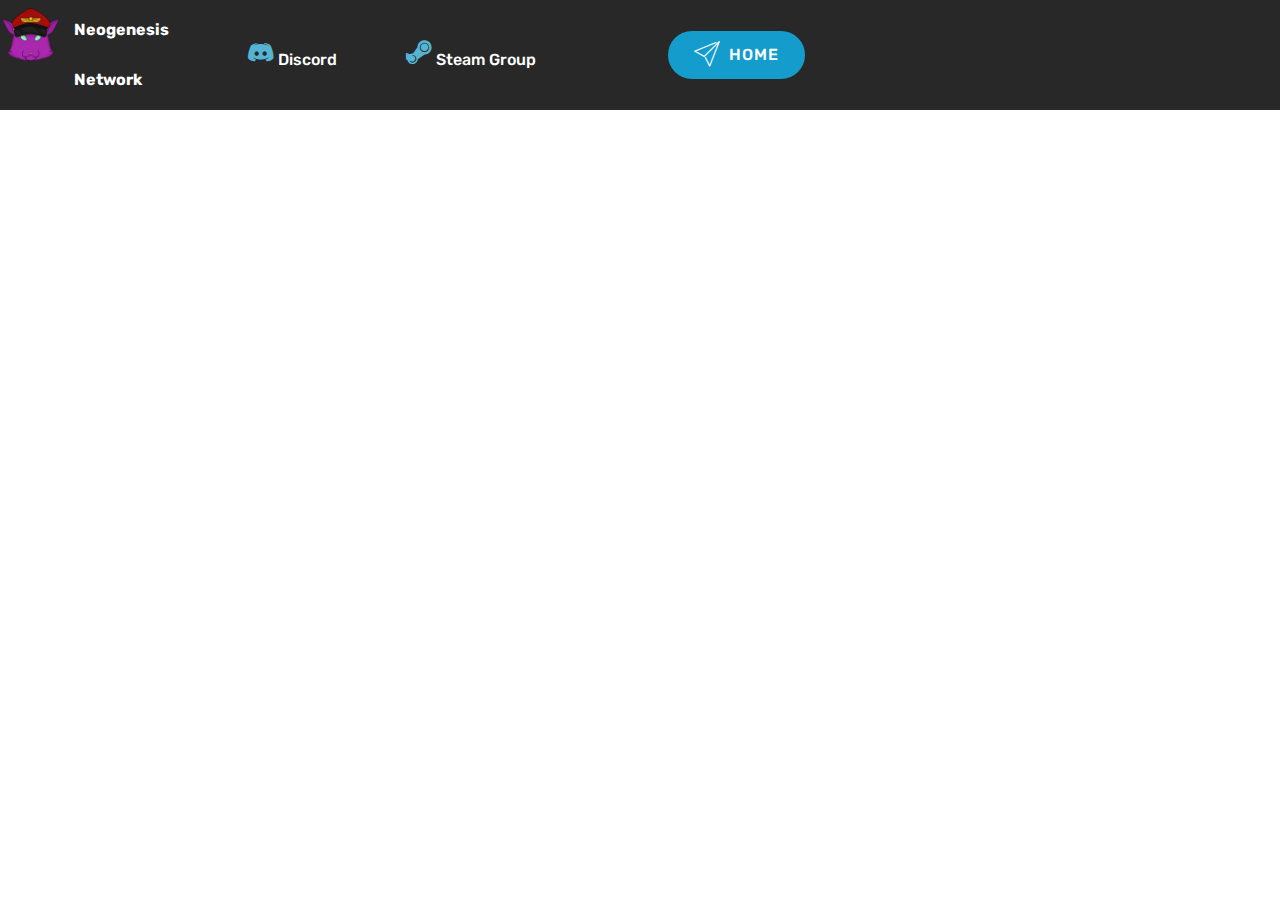
<file: page3.html>
<!DOCTYPE html>
<html>
<head>
  <!-- Site made with Mobirise Website Builder v4.4.1, https://mobirise.com -->
  <meta charset="UTF-8">
  <meta http-equiv="X-UA-Compatible" content="IE=edge">
  <meta name="generator" content="Mobirise v4.4.1, mobirise.com">
  <meta name="viewport" content="width=device-width, initial-scale=1">
  <link rel="shortcut icon" href="assets/images/stellacartoonyface-512x512.png" type="image/x-icon">
  <meta name="description" content="Website Builder Description">
  <title>About Us</title>
  <link rel="stylesheet" href="assets/web/assets/mobirise-icons/mobirise-icons.css">
  <link rel="stylesheet" href="assets/tether/tether.min.css">
  <link rel="stylesheet" href="assets/bootstrap/css/bootstrap.min.css">
  <link rel="stylesheet" href="assets/bootstrap/css/bootstrap-grid.min.css">
  <link rel="stylesheet" href="assets/bootstrap/css/bootstrap-reboot.min.css">
  <link rel="stylesheet" href="assets/socicon/css/styles.css">
  <link rel="stylesheet" href="assets/dropdown/css/style.css">
  <link rel="stylesheet" href="assets/theme/css/style.css">
  <link rel="stylesheet" href="assets/mobirise/css/mbr-additional.css" type="text/css">
  
  
  
</head>
<body>
<section class="menu cid-qCpH2ILGtQ" once="menu" id="menu1-u" data-rv-view="796">

    

    <nav class="navbar navbar-expand beta-menu navbar-dropdown align-items-center navbar-fixed-top navbar-toggleable-sm">
        <button class="navbar-toggler navbar-toggler-right" type="button" data-toggle="collapse" data-target="#navbarSupportedContent" aria-controls="navbarSupportedContent" aria-expanded="false" aria-label="Toggle navigation">
            <div class="hamburger">
                <span></span>
                <span></span>
                <span></span>
                <span></span>
            </div>
        </button>
        <div class="menu-logo">
            <div class="navbar-brand">
                <span class="navbar-logo">
                    <a href="https://mobirise.com">
                         <img src="assets/images/stellacartoonyface-512x512.png" alt="Mobirise" title="" media-simple="true" style="height: 3.8rem;">
                    </a>
                </span>
                <span class="navbar-caption-wrap"><a class="navbar-caption text-white display-4" href="index.html">Neogenesis Network</a></span>
            </div>
        </div>
        <div class="collapse navbar-collapse" id="navbarSupportedContent">
            <ul class="navbar-nav nav-dropdown" data-app-modern-menu="true"><li class="nav-item">
                    <a class="nav-link link text-white display-4" href="https://discord.gg/qpXsgbb" target="_blank"><span class="socicon socicon-discord mbr-iconfont mbr-iconfont-btn" style="color: rgb(85, 180, 212);"></span>
                        Discord</a>
                </li>
                <li class="nav-item">
                    <a class="nav-link link text-white display-4" href="https://steamcommunity.com/groups/NeogenesisTrade" target="_blank"><span class="socicon socicon-steam mbr-iconfont mbr-iconfont-btn" style="color: rgb(85, 180, 212);"></span>
                        Steam Group &nbsp; &nbsp; &nbsp; &nbsp; &nbsp; &nbsp; &nbsp; &nbsp; &nbsp; &nbsp;&nbsp;</a>
                </li></ul>
            <div class="navbar-buttons mbr-section-btn"><a class="btn btn-sm btn-primary display-4" href="index.html"><span class="mbri-paper-plane mbr-iconfont mbr-iconfont-btn"></span>
                    HOME</a></div>
        </div>
    </nav>
</section>

<section class="engine"><a href="https://mobirise.co/h">how to make your own website</a></section><section class="mbr-section article content1 cid-qBWwWj5lUT" id="content1-n" data-rv-view="795">
    
     

    <div class="container">
        <div class="media-container-row">
            <div class="mbr-text col-12 col-md-8 mbr-fonts-style display-7"></div>
        </div>
    </div>
</section>


  <script src="assets/web/assets/jquery/jquery.min.js"></script>
  <script src="assets/popper/popper.min.js"></script>
  <script src="assets/tether/tether.min.js"></script>
  <script src="assets/bootstrap/js/bootstrap.min.js"></script>
  <script src="assets/cookies-alert-plugin/cookies-alert-core.js"></script>
  <script src="assets/cookies-alert-plugin/cookies-alert-script.js"></script>
  <script src="assets/dropdown/js/script.min.js"></script>
  <script src="assets/touch-swipe/jquery.touch-swipe.min.js"></script>
  <script src="assets/smooth-scroll/smooth-scroll.js"></script>
  <script src="assets/theme/js/script.js"></script>
  
  
<input name="cookieData" type="hidden" data-cookie-text="We use cookies to give you the best experience. Read our <a href='privacy.html'>cookie policy</a>.">
  </body>
</html>
</file>
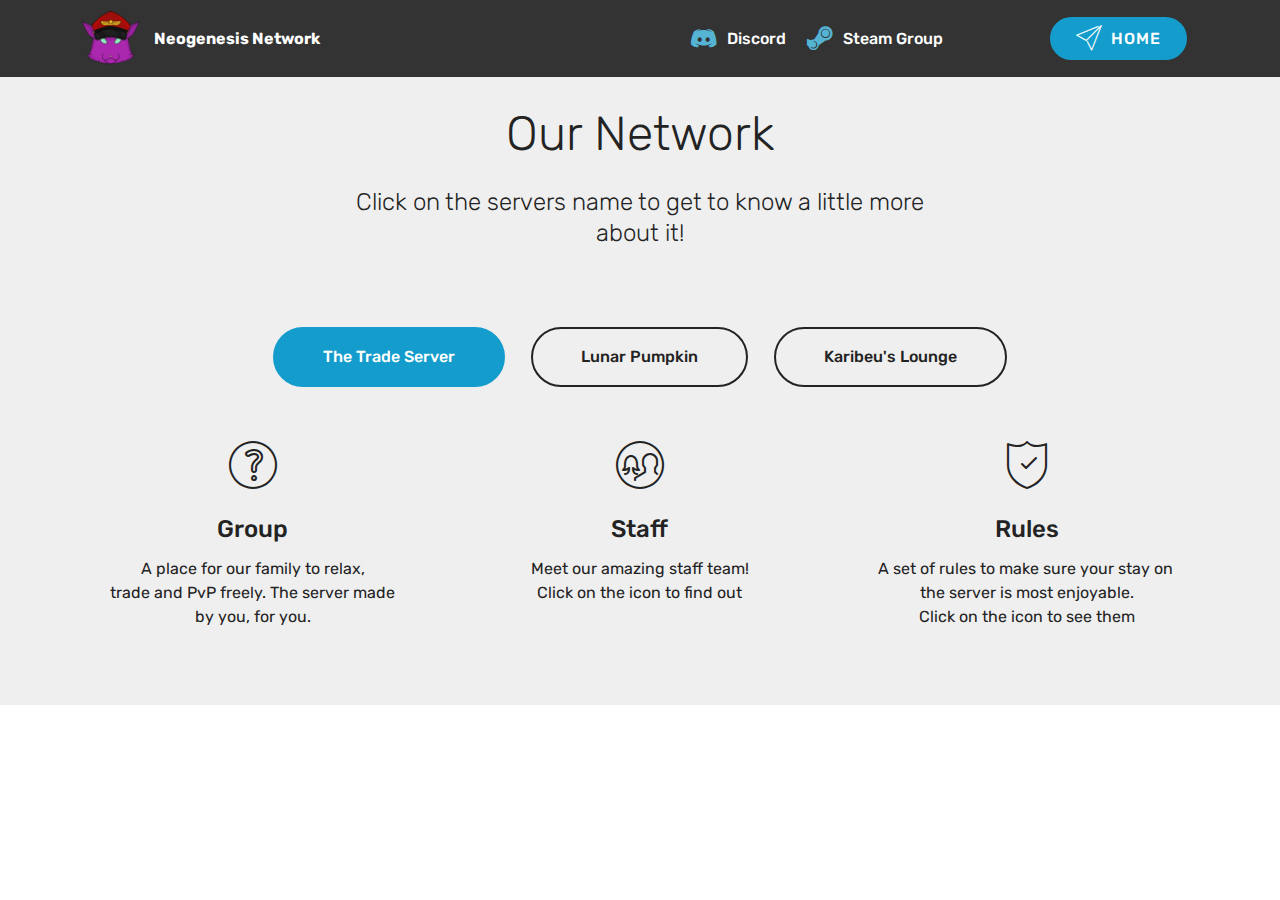
<file: servers.html>
<!DOCTYPE html>
<html>
<head>
  <!-- Site made with Mobirise Website Builder v4.4.1, https://mobirise.com -->
  <meta charset="UTF-8">
  <meta http-equiv="X-UA-Compatible" content="IE=edge">
  <meta name="generator" content="Mobirise v4.4.1, mobirise.com">
  <meta name="viewport" content="width=device-width, initial-scale=1">
  <link rel="shortcut icon" href="assets/images/stellacartoonyface-512x512.png" type="image/x-icon">
  <meta name="description" content="Web Page Maker Description">
  <title>Servers</title>
  <link rel="stylesheet" href="assets/web/assets/mobirise-icons/mobirise-icons.css">
  <link rel="stylesheet" href="assets/tether/tether.min.css">
  <link rel="stylesheet" href="assets/bootstrap/css/bootstrap.min.css">
  <link rel="stylesheet" href="assets/bootstrap/css/bootstrap-grid.min.css">
  <link rel="stylesheet" href="assets/bootstrap/css/bootstrap-reboot.min.css">
  <link rel="stylesheet" href="assets/socicon/css/styles.css">
  <link rel="stylesheet" href="assets/dropdown/css/style.css">
  <link rel="stylesheet" href="assets/theme/css/style.css">
  <link rel="stylesheet" href="assets/mobirise/css/mbr-additional.css" type="text/css">
  
  
  
</head>
<body>
<section class="menu cid-qBWtya0F8r" once="menu" id="menu1-1a" data-rv-view="382">

    

    <nav class="navbar navbar-expand beta-menu navbar-dropdown align-items-center navbar-fixed-top navbar-toggleable-sm">
        <button class="navbar-toggler navbar-toggler-right" type="button" data-toggle="collapse" data-target="#navbarSupportedContent" aria-controls="navbarSupportedContent" aria-expanded="false" aria-label="Toggle navigation">
            <div class="hamburger">
                <span></span>
                <span></span>
                <span></span>
                <span></span>
            </div>
        </button>
        <div class="menu-logo">
            <div class="navbar-brand">
                <span class="navbar-logo">
                    <a href="page3.html">
                         <img src="assets/images/stellacartoonyface-512x512.png" alt="Mobirise" title="" media-simple="true" style="height: 3.8rem;">
                    </a>
                </span>
                <span class="navbar-caption-wrap"><a class="navbar-caption text-white display-4" href="inde.html">Neogenesis Network</a></span>
            </div>
        </div>
        <div class="collapse navbar-collapse" id="navbarSupportedContent">
            <ul class="navbar-nav nav-dropdown" data-app-modern-menu="true"><li class="nav-item">
                    <a class="nav-link link text-white display-4" href="https://discord.gg/qpXsgbb" target="_blank"><span class="socicon socicon-discord mbr-iconfont mbr-iconfont-btn" style="color: rgb(85, 180, 212);"></span>
                        Discord</a>
                </li>
                <li class="nav-item">
                    <a class="nav-link link text-white display-4" href="https://steamcommunity.com/groups/NeogenesisTrade" target="_blank"><span class="socicon socicon-steam mbr-iconfont mbr-iconfont-btn" style="color: rgb(85, 180, 212);"></span>
                        Steam Group &nbsp; &nbsp; &nbsp; &nbsp; &nbsp; &nbsp; &nbsp; &nbsp; &nbsp; &nbsp;&nbsp;</a>
                </li></ul>
            <div class="navbar-buttons mbr-section-btn"><a class="btn btn-sm btn-primary display-4" href="inde.html"><span class="mbri-paper-plane mbr-iconfont mbr-iconfont-btn"></span>
                    HOME</a></div>
        </div>
    </nav>
</section>

<section class="engine"><a href="https://mobirise.co/j">design your own website for free</a></section><section class="tabs3 cid-qCq2hOndBw" id="tabs3-1b" data-rv-view="384">

    

    

    <div class="container">
        <h2 class="mbr-section-title align-center pb-3 mbr-fonts-style display-2">Our Network</h2>
        <h3 class="mbr-section-subtitle  display-5 align-center mbr-light mbr-fonts-style">Click on the servers name to get to know a little more<br>about it!</h3>
    </div>
    <div class="container-fluid">
        <div class="row tabcont">
            <ul class="nav nav-tabs pt-3 mt-5" role="tablist">
                <li class="nav-item mbr-fonts-style"><a class="nav-link active display-7" role="tab" data-toggle="tab" href="#tabs3-1b_tab0" aria-expanded="true">The Trade Server</a></li>
                <li class="nav-item mbr-fonts-style"><a class="nav-link  active display-7" role="tab" data-toggle="tab" href="#tabs3-1b_tab1" aria-expanded="true">Lunar Pumpkin</a></li>
                <li class="nav-item mbr-fonts-style"><a class="nav-link active display-7" role="tab" data-toggle="tab" href="#tabs3-1b_tab2" aria-expanded="true">Karibeu's Lounge</a></li>
                
                
                
            </ul>
        </div>
    </div>

    <div class="container">
        <div class="row px-1">
            <div class="tab-content">
                <div id="tab1" class="tab-pane in active mbr-table" role="tabpanel">
                    <div class="row tab-content-row">
                        <div class="col-xs-12 col-md-6 col-lg-4">
                            <div class="card-img ">
                                <span class="mbr-iconfont mbri-question" style="color: rgb(35, 35, 35);" media-simple="true"></span>
                            </div>
                            <h4 class="mbr-element-title  align-center mbr-fonts-style pb-2 display-5">Group</h4>
                            <p class="mbr-section-text  align-center mbr-fonts-style display-7">A place for our family to relax,<br>trade and PvP freely. The server made<br>by you, for you.</p>
                        </div>

                        <div class="col-xs-12 col-md-6 col-lg-4">
                            <div class="card-img ">
                                <span class="mbr-iconfont mbri-users" media-simple="true"></span>
                            </div>
                            <h4 class="mbr-element-title  align-center mbr-fonts-style pb-2 display-5">Staff</h4>
                            <p class="mbr-section-text  align-center mbr-fonts-style display-7">Meet our amazing staff team!<br>Click on the icon to find out</p>
                        </div>

                        <div class="col-xs-12 col-md-6 col-lg-4">
                            <div class="card-img ">
                                <span class="mbr-iconfont mbri-protect" media-simple="true"></span>
                            </div>
                            <h4 class="mbr-element-title  align-center mbr-fonts-style pb-2 display-5">Rules</h4>
                            <p class="mbr-section-text  align-center mbr-fonts-style display-7">A set of rules to make sure your stay on&nbsp;<br>the server is most enjoyable.<br>Click on the icon to see them</p>
                        </div>

                        
                    </div>
                </div>

                <div id="tab2" class="tab-pane  mbr-table" role="tabpanel">
                    <div class="row tab-content-row">
                        <div class="col-xs-12 col-md-6 col-lg-4">
                            <div class="card-img ">
                                <span class="mbri-bootstrap mbr-iconfont" media-simple="true"></span>
                            </div>
                            <h4 class="mbr-element-title  align-center mbr-fonts-style pb-2 display-5">
                                IT'S EASY AND SIMPLE
                            </h4>
                            <p class="mbr-section-text  align-center mbr-fonts-style display-7">
                                Cut down the development time with drag-and-drop website builder. Drop the blocks into the page, edit content inline and publish - no technical skills required.
                            </p>
                        </div>

                        <div class="col-xs-12 col-md-6 col-lg-4">
                            <div class="card-img ">
                                <span class="mbri-bootstrap mbr-iconfont" media-simple="true"></span>
                            </div>
                            <h4 class="mbr-element-title  align-center mbr-fonts-style pb-2 display-5">
                                IT'S EASY AND SIMPLE
                            </h4>
                            <p class="mbr-section-text  align-center mbr-fonts-style display-7">
                                Cut down the development time with drag-and-drop website builder. Drop the blocks into the page, edit content inline and publish - no technical skills required.
                            </p>
                        </div>

                        <div class="col-xs-12 col-md-6 col-lg-4">
                            <div class="card-img ">
                                <span class="mbri-bootstrap mbr-iconfont" media-simple="true"></span>
                            </div>
                            <h4 class="mbr-element-title  align-center mbr-fonts-style pb-2 display-5">
                                IT'S EASY AND SIMPLE
                            </h4>
                            <p class="mbr-section-text  align-center mbr-fonts-style display-7">
                                Cut down the development time with drag-and-drop website builder. Drop the blocks into the page, edit content inline and publish - no technical skills required.
                            </p>
                        </div>

                        
                    </div>
                </div>

                <div id="tab3" class="tab-pane  mbr-table" role="tabpanel">
                    <div class="row tab-content-row">
                        <div class="col-xs-12 col-md-6 col-lg-4">
                            <div class="card-img ">
                                <span class="mbri-extension mbr-iconfont" media-simple="true"></span>
                            </div>
                            <h4 class="mbr-element-title  align-center mbr-fonts-style pb-2 display-5">
                                TRENDY WEBSITE BLOCKS
                            </h4>
                            <p class="mbr-section-text  align-center mbr-fonts-style display-7">
                                Choose from the large selection  pre-made blocks - full-screen intro, bootstrap carousel, slider, responsive image gallery with, parallax scrolling, sticky header and more.
                            </p>
                        </div>

                        <div class="col-xs-12 col-md-6 col-lg-4">
                            <div class="card-img ">
                                <span class="mbri-extension mbr-iconfont" media-simple="true"></span>
                            </div>
                            <h4 class="mbr-element-title  align-center mbr-fonts-style pb-2 display-5">
                                TRENDY WEBSITE BLOCKS
                            </h4>
                            <p class="mbr-section-text  align-center mbr-fonts-style display-7">
                                Choose from the large selection  pre-made blocks - full-screen intro, bootstrap carousel, slider, responsive image gallery with, parallax scrolling, sticky header and more.
                            </p>
                        </div>

                        <div class="col-xs-12 col-md-6 col-lg-4">
                            <div class="card-img ">
                                <span class="mbri-extension mbr-iconfont" media-simple="true"></span>
                            </div>
                            <h4 class="mbr-element-title  align-center mbr-fonts-style pb-2 display-5">
                                TRENDY WEBSITE BLOCKS
                            </h4>
                            <p class="mbr-section-text  align-center mbr-fonts-style display-7">
                                Choose from the large selection  pre-made blocks - full-screen intro, bootstrap carousel, slider, responsive image gallery with, parallax scrolling, sticky header and more.</p>
                        </div>

                        
                    </div>
                </div>

                <div id="tab4" class="tab-pane  mbr-table" role="tabpanel">
                    <div class="row tab-content-row">
                        <div class="col-xs-12 col-md-6 col-lg-4">
                            <div class="card-img ">
                                <span class="mbri-responsive mbr-iconfont" media-simple="true"></span>
                            </div>
                            <h4 class="mbr-element-title  align-center mbr-fonts-style pb-2 display-5">
                                MOBILE FRIENDLY
                            </h4>
                            <p class="mbr-section-text  align-center mbr-fonts-style display-7">
                                No special actions required, all sites you make with Mobirise are mobile-friendly. You don't have to create a special mobile version of your site, it will adapt automagically.
                            </p>
                        </div>

                        <div class="col-xs-12 col-md-6 col-lg-4">
                            <div class="card-img ">
                                <span class="mbri-responsive mbr-iconfont" media-simple="true"></span>
                            </div>
                            <h4 class="mbr-element-title  align-center mbr-fonts-style pb-2 display-5">
                                MOBILE FRIENDLY
                            </h4>
                            <p class="mbr-section-text  align-center mbr-fonts-style display-7">
                                No special actions required, all sites you make with Mobirise are mobile-friendly. You don't have to create a special mobile version of your site, it will adapt automagically.
                            </p>
                        </div>

                        <div class="col-xs-12 col-md-6 col-lg-4">
                            <div class="card-img ">
                                <span class="mbri-responsive mbr-iconfont" media-simple="true"></span>
                            </div>
                            <h4 class="mbr-element-title  align-center mbr-fonts-style pb-2 display-5">
                                MOBILE FRIENDLY
                            </h4>
                            <p class="mbr-section-text  align-center mbr-fonts-style display-7">
                                No special actions required, all sites you make with Mobirise are mobile-friendly. You don't have to create a special mobile version of your site, it will adapt automagically.
                            </p>
                        </div>

                        
                    </div>
                </div>

                <div id="tab5" class="tab-pane  mbr-table" role="tabpanel">
                    <div class="row tab-content-row">
                        <div class="col-xs-12 col-md-6 col-lg-4">
                            <div class="card-img ">
                                <span class="mbri-bootstrap mbr-iconfont" media-simple="true"></span>
                            </div>
                            <h4 class="mbr-element-title  align-center mbr-fonts-style pb-2 display-5">
                                IT'S EASY AND SIMPLE
                            </h4>
                            <p class="mbr-section-text  align-center mbr-fonts-style display-7">
                                Cut down the development time with drag-and-drop website builder. Drop the blocks into the page, edit content inline and publish - no technical skills required.
                            </p>
                        </div>

                        <div class="col-xs-12 col-md-6 col-lg-4">
                            <div class="card-img ">
                                <span class="mbri-bootstrap mbr-iconfont" media-simple="true"></span>
                            </div>
                            <h4 class="mbr-element-title  align-center mbr-fonts-style pb-2 display-5">
                                IT'S EASY AND SIMPLE
                            </h4>
                            <p class="mbr-section-text  align-center mbr-fonts-style display-7">
                                Cut down the development time with drag-and-drop website builder. Drop the blocks into the page, edit content inline and publish - no technical skills required.
                            </p>
                        </div>

                        <div class="col-xs-12 col-md-6 col-lg-4">
                            <div class="card-img ">
                                <span class="mbri-bootstrap mbr-iconfont" media-simple="true"></span>
                            </div>
                            <h4 class="mbr-element-title  align-center mbr-fonts-style pb-2 display-5">
                                IT'S EASY AND SIMPLE
                            </h4>
                            <p class="mbr-section-text  align-center mbr-fonts-style display-7">
                                Cut down the development time with drag-and-drop website builder. Drop the blocks into the page, edit content inline and publish - no technical skills required.
                            </p>
                        </div>

                        
                    </div>
                </div>

                <div id="tab6" class="tab-pane  mbr-table" role="tabpanel">
                    <div class="row tab-content-row">
                        <div class="col-xs-12 col-md-6 col-lg-4">
                            <div class="card-img ">
                                <span class="mbri-extension mbr-iconfont" media-simple="true"></span>
                            </div>
                            <h4 class="mbr-element-title  align-center mbr-fonts-style pb-2 display-5">
                                TRENDY WEBSITE BLOCKS
                            </h4>
                            <p class="mbr-section-text  align-center mbr-fonts-style display-7">
                                Choose from the large selection  pre-made blocks - full-screen intro, bootstrap carousel, slider, responsive image gallery with, parallax scrolling, sticky header and more.
                            </p>
                        </div>

                        <div class="col-xs-12 col-md-6 col-lg-4">
                            <div class="card-img ">
                                <span class="mbri-extension mbr-iconfont" media-simple="true"></span>
                            </div>
                            <h4 class="mbr-element-title  align-center mbr-fonts-style pb-2 display-5">
                                TRENDY WEBSITE BLOCKS
                            </h4>
                            <p class="mbr-section-text  align-center mbr-fonts-style display-7">
                                Choose from the large selection  pre-made blocks - full-screen intro, bootstrap carousel, slider, responsive image gallery with, parallax scrolling, sticky header and more.
                            </p>
                        </div>

                        <div class="col-xs-12 col-md-6 col-lg-4">
                            <div class="card-img ">
                                <span class="mbri-extension mbr-iconfont" media-simple="true"></span>
                            </div>
                            <h4 class="mbr-element-title  align-center mbr-fonts-style pb-2 display-5">
                                TRENDY WEBSITE BLOCKS
                            </h4>
                            <p class="mbr-section-text  align-center mbr-fonts-style display-7">
                                Choose from the large selection  pre-made blocks - full-screen intro, bootstrap carousel, slider, responsive image gallery with, parallax scrolling, sticky header and more.
                            </p>
                        </div>

                        
                    </div>
                </div>
            </div>
        </div>
    </div>
</section>


  <script src="assets/web/assets/jquery/jquery.min.js"></script>
  <script src="assets/popper/popper.min.js"></script>
  <script src="assets/tether/tether.min.js"></script>
  <script src="assets/bootstrap/js/bootstrap.min.js"></script>
  <script src="assets/cookies-alert-plugin/cookies-alert-core.js"></script>
  <script src="assets/cookies-alert-plugin/cookies-alert-script.js"></script>
  <script src="assets/dropdown/js/script.min.js"></script>
  <script src="assets/touch-swipe/jquery.touch-swipe.min.js"></script>
  <script src="assets/smooth-scroll/smooth-scroll.js"></script>
  <script src="assets/theme/js/script.js"></script>
  
  
<input name="cookieData" type="hidden" data-cookie-text="We use cookies to give you the best experience. Read our <a href='privacy.html'>cookie policy</a>.">
  </body>
</html>
</file>
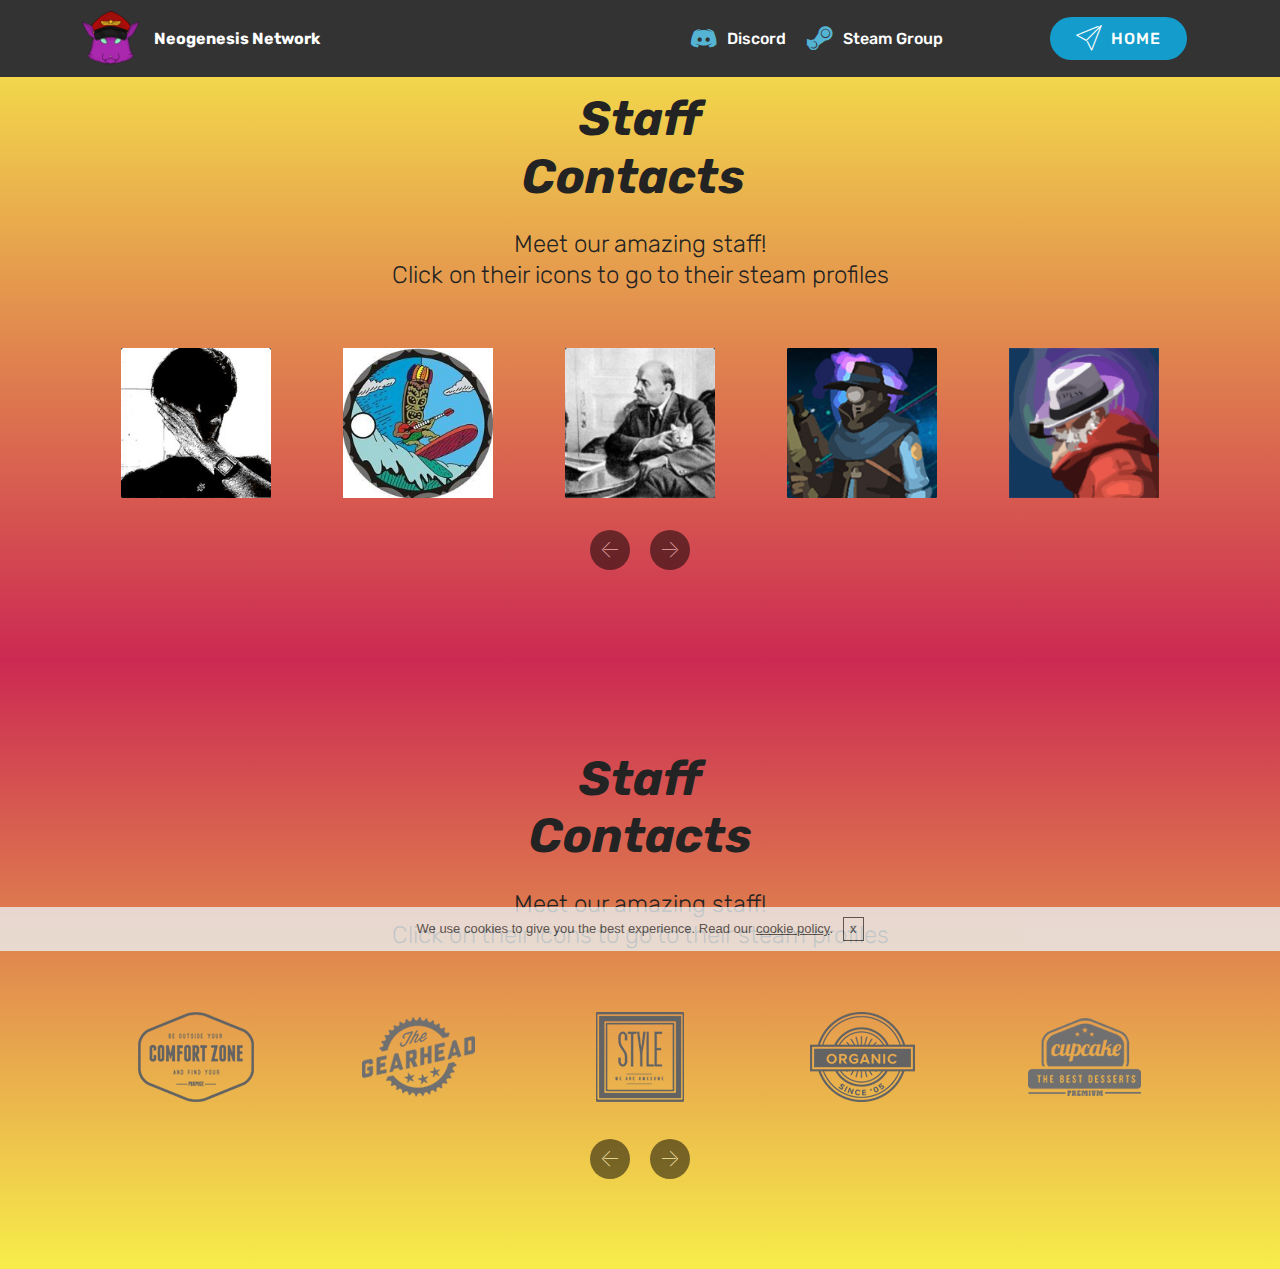
<file: staff.html>
<!DOCTYPE html>
<html>
<head>
  <!-- Site made with Mobirise Website Builder v4.4.1, https://mobirise.com -->
  <meta charset="UTF-8">
  <meta http-equiv="X-UA-Compatible" content="IE=edge">
  <meta name="generator" content="Mobirise v4.4.1, mobirise.com">
  <meta name="viewport" content="width=device-width, initial-scale=1">
  <link rel="shortcut icon" href="assets/images/stellacartoonyface-512x512.png" type="image/x-icon">
  <meta name="description" content="Web Site Maker Description">
  <title>Staff Members</title>
  <link rel="stylesheet" href="assets/web/assets/mobirise-icons/mobirise-icons.css">
  <link rel="stylesheet" href="assets/tether/tether.min.css">
  <link rel="stylesheet" href="assets/bootstrap/css/bootstrap.min.css">
  <link rel="stylesheet" href="assets/bootstrap/css/bootstrap-grid.min.css">
  <link rel="stylesheet" href="assets/bootstrap/css/bootstrap-reboot.min.css">
  <link rel="stylesheet" href="assets/socicon/css/styles.css">
  <link rel="stylesheet" href="assets/dropdown/css/style.css">
  <link rel="stylesheet" href="assets/theme/css/style.css">
  <link rel="stylesheet" href="assets/mobirise/css/mbr-additional.css" type="text/css">
  
  
  
</head>
<body>
<section class="menu cid-qCq0dASTVl" once="menu" id="menu1-16" data-rv-view="352">

    

    <nav class="navbar navbar-expand beta-menu navbar-dropdown align-items-center navbar-fixed-top navbar-toggleable-sm">
        <button class="navbar-toggler navbar-toggler-right" type="button" data-toggle="collapse" data-target="#navbarSupportedContent" aria-controls="navbarSupportedContent" aria-expanded="false" aria-label="Toggle navigation">
            <div class="hamburger">
                <span></span>
                <span></span>
                <span></span>
                <span></span>
            </div>
        </button>
        <div class="menu-logo">
            <div class="navbar-brand">
                <span class="navbar-logo">
                    <a href="page3.html">
                         <img src="assets/images/stellacartoonyface-512x512.png" alt="Mobirise" title="" media-simple="true" style="height: 3.8rem;">
                    </a>
                </span>
                <span class="navbar-caption-wrap"><a class="navbar-caption text-white display-4" href="inde.html">Neogenesis Network</a></span>
            </div>
        </div>
        <div class="collapse navbar-collapse" id="navbarSupportedContent">
            <ul class="navbar-nav nav-dropdown" data-app-modern-menu="true"><li class="nav-item">
                    <a class="nav-link link text-white display-4" href="https://discord.gg/qpXsgbb" target="_blank"><span class="socicon socicon-discord mbr-iconfont mbr-iconfont-btn" style="color: rgb(85, 180, 212);"></span>
                        Discord</a>
                </li>
                <li class="nav-item">
                    <a class="nav-link link text-white display-4" href="https://steamcommunity.com/groups/NeogenesisTrade" target="_blank"><span class="socicon socicon-steam mbr-iconfont mbr-iconfont-btn" style="color: rgb(85, 180, 212);"></span>
                        Steam Group &nbsp; &nbsp; &nbsp; &nbsp; &nbsp; &nbsp; &nbsp; &nbsp; &nbsp; &nbsp;&nbsp;</a>
                </li></ul>
            <div class="navbar-buttons mbr-section-btn"><a class="btn btn-sm btn-primary display-4" href="inde.html"><span class="mbri-paper-plane mbr-iconfont mbr-iconfont-btn"></span>
                    HOME</a></div>
        </div>
    </nav>
</section>

<section class="engine"><a href="https://mobirise.co/c">free website maker</a></section><section class="clients cid-qBR1nmpwmV" id="clients-5" data-rv-view="354">
      

    
        <div class="container mb-5">
            <div class="media-container-row">
                <div class="col-12 align-center">
                    <h2 class="mbr-section-title pb-3 mbr-fonts-style display-2"><strong><em>Staff</em><br><em>Contacts</em></strong><em>&nbsp;</em></h2>
                    <h3 class="mbr-section-subtitle mbr-light mbr-fonts-style display-5">Meet our amazing staff!<br>Click on their icons to go to their steam profiles</h3>
                </div>
            </div>
        </div>

    <div class="container">
        <div class="carousel slide" data-ride="carousel" role="listbox">
            <div class="carousel-inner" data-visible="5">
                
                
                
                
                
            <div class="carousel-item ">
                    <div class="media-container-row">
                        <div class="col-md-12">
                            <div class="wrap-img ">
                                <a href="http://steamcommunity.com/id/ZeronNTheXeon" target="_blank"><img src="assets/images/45c17f297cc280b1b08566efe53220510393cbb3-full-184x184.png" class="img-responsive clients-img" alt="TheXeon" title="TheXeon" media-simple="true"></a>
                            </div>
                        </div>
                    </div>
                </div><div class="carousel-item ">
                    <div class="media-container-row">
                        <div class="col-md-12">
                            <div class="wrap-img ">
                                <a href="http://steamcommunity.com/profiles/76561198166037178/" target="_blank"><img src="assets/images/s-l225-2-225x225.jpg" class="img-responsive clients-img" alt="Fafnir" title="Fafnir" media-simple="true"></a>
                            </div>
                        </div>
                    </div>
                </div><div class="carousel-item ">
                    <div class="media-container-row">
                        <div class="col-md-12">
                            <div class="wrap-img ">
                                <img src="assets/images/745e4a961d549bec0f128bd685fe3c7c535d41fd-full-184x184.png" class="img-responsive clients-img" alt="New York Socialist" title="New York Socialist" media-simple="true">
                            </div>
                        </div>
                    </div>
                </div><div class="carousel-item ">
                    <div class="media-container-row">
                        <div class="col-md-12">
                            <div class="wrap-img ">
                                <a href="http://steamcommunity.com/id/Banned4Lyfe/" target="_blank"><img src="assets/images/e9b56b959bcd09a9ae660aadfb9dbae4ef45d1c2-full-184x184.png" class="img-responsive clients-img" alt="Banned4Lyfe" title="Banned4Lyfe" media-simple="true"></a>
                            </div>
                        </div>
                    </div>
                </div><div class="carousel-item ">
                    <div class="media-container-row">
                        <div class="col-md-12">
                            <div class="wrap-img ">
                                <img src="assets/images/ke-301x301.png" class="img-responsive clients-img" alt="HoovyBoard" title="HoovyBoard" media-simple="true">
                            </div>
                        </div>
                    </div>
                </div></div>
            <div class="carousel-controls">
                <a data-app-prevent-settings="" class="carousel-control carousel-control-prev" role="button" data-slide="prev">
                    <span aria-hidden="true" class="mbri-left mbr-iconfont"></span>
                    <span class="sr-only">Previous</span>
                </a>
                <a data-app-prevent-settings="" class="carousel-control carousel-control-next" role="button" data-slide="next">
                    <span aria-hidden="true" class="mbri-right mbr-iconfont"></span>
                    <span class="sr-only">Next</span>
                </a>
            </div>
        </div>
    </div>
</section>

<section class="clients cid-qC8Ir2FiV2" id="clients-s" data-rv-view="368">
      

    
        <div class="container mb-5">
            <div class="media-container-row">
                <div class="col-12 align-center">
                    <h2 class="mbr-section-title pb-3 mbr-fonts-style display-2"><strong><em>Staff<br>Contacts</em></strong></h2>
                    <h3 class="mbr-section-subtitle mbr-light mbr-fonts-style display-5">Meet our amazing staff!<br>Click on their icons to go to their steam profiles</h3>
                </div>
            </div>
        </div>

    <div class="container">
        <div class="carousel slide" data-ride="carousel" role="listbox">
            <div class="carousel-inner" data-visible="5">
                
                
                
                
                
            <div class="carousel-item ">
                    <div class="media-container-row">
                        <div class="col-md-12">
                            <div class="wrap-img ">
                                <img src="assets/images/1.png" class="img-responsive clients-img" media-simple="true">
                            </div>
                        </div>
                    </div>
                </div><div class="carousel-item ">
                    <div class="media-container-row">
                        <div class="col-md-12">
                            <div class="wrap-img ">
                                <img src="assets/images/2.png" class="img-responsive clients-img" media-simple="true">
                            </div>
                        </div>
                    </div>
                </div><div class="carousel-item ">
                    <div class="media-container-row">
                        <div class="col-md-12">
                            <div class="wrap-img ">
                                <img src="assets/images/3.png" class="img-responsive clients-img" media-simple="true">
                            </div>
                        </div>
                    </div>
                </div><div class="carousel-item ">
                    <div class="media-container-row">
                        <div class="col-md-12">
                            <div class="wrap-img ">
                                <img src="assets/images/4.png" class="img-responsive clients-img" media-simple="true">
                            </div>
                        </div>
                    </div>
                </div><div class="carousel-item ">
                    <div class="media-container-row">
                        <div class="col-md-12">
                            <div class="wrap-img ">
                                <img src="assets/images/5.png" class="img-responsive clients-img" media-simple="true">
                            </div>
                        </div>
                    </div>
                </div></div>
            <div class="carousel-controls">
                <a data-app-prevent-settings="" class="carousel-control carousel-control-prev" role="button" data-slide="prev">
                    <span aria-hidden="true" class="mbri-left mbr-iconfont"></span>
                    <span class="sr-only">Previous</span>
                </a>
                <a data-app-prevent-settings="" class="carousel-control carousel-control-next" role="button" data-slide="next">
                    <span aria-hidden="true" class="mbri-right mbr-iconfont"></span>
                    <span class="sr-only">Next</span>
                </a>
            </div>
        </div>
    </div>
</section>


  <script src="assets/web/assets/jquery/jquery.min.js"></script>
  <script src="assets/popper/popper.min.js"></script>
  <script src="assets/tether/tether.min.js"></script>
  <script src="assets/bootstrap/js/bootstrap.min.js"></script>
  <script src="assets/smooth-scroll/smooth-scroll.js"></script>
  <script src="assets/dropdown/js/script.min.js"></script>
  <script src="assets/touch-swipe/jquery.touch-swipe.min.js"></script>
  <script src="assets/bootstrap-carousel-swipe/bootstrap-carousel-swipe.js"></script>
  <script src="assets/cookies-alert-plugin/cookies-alert-core.js"></script>
  <script src="assets/cookies-alert-plugin/cookies-alert-script.js"></script>
  <script src="assets/theme/js/script.js"></script>
  
  
<input name="cookieData" type="hidden" data-cookie-text="We use cookies to give you the best experience. Read our <a href='privacy.html'>cookie policy</a>.">
  </body>
</html>
</file>
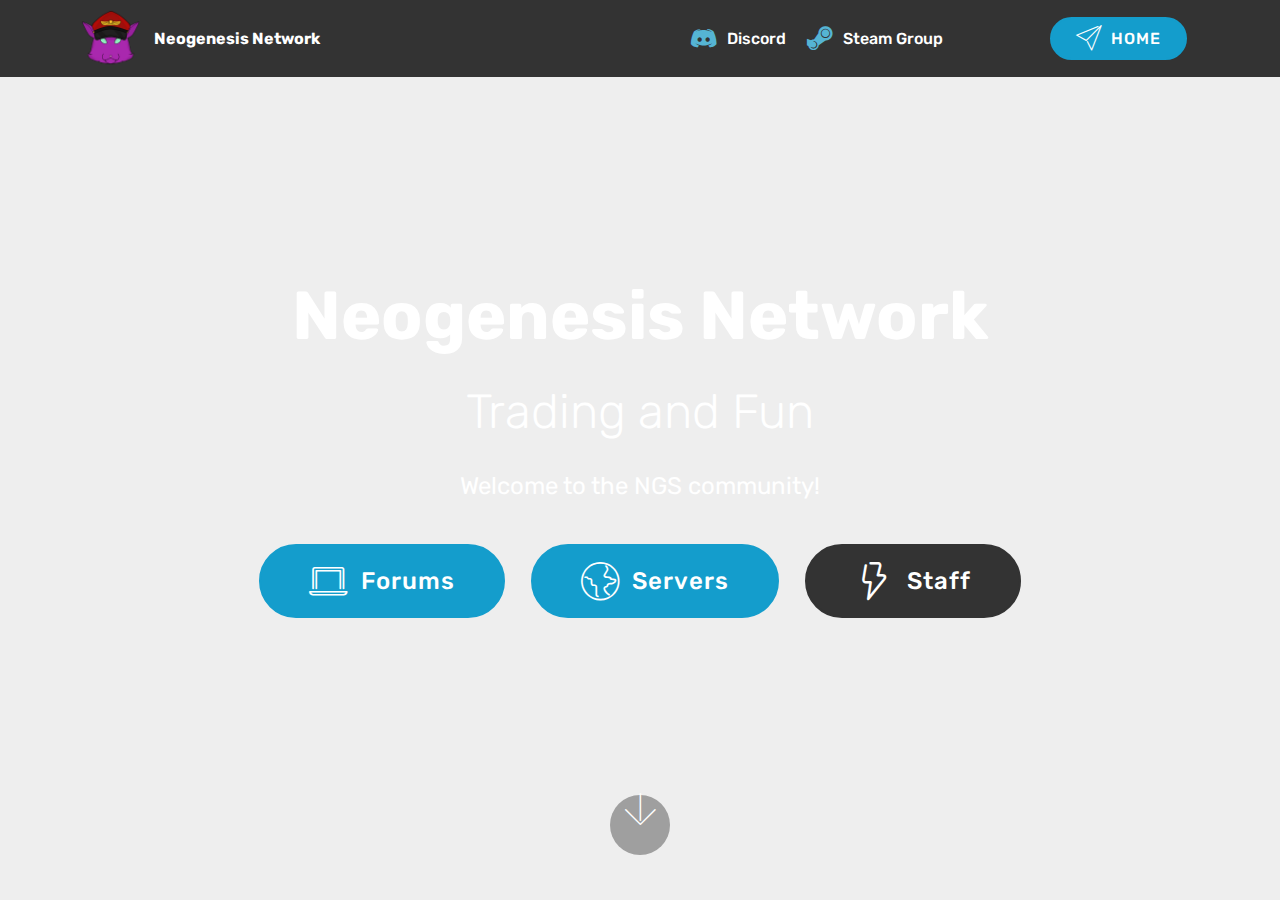
<file: trade.html>
<!DOCTYPE html>
<html>
<head>
  <!-- Site made with Mobirise Website Builder v4.4.1, https://mobirise.com -->
  <meta charset="UTF-8">
  <meta http-equiv="X-UA-Compatible" content="IE=edge">
  <meta name="generator" content="Mobirise v4.4.1, mobirise.com">
  <meta name="viewport" content="width=device-width, initial-scale=1">
  <link rel="shortcut icon" href="assets/images/stellacartoonyface-512x512.png" type="image/x-icon">
  <meta name="description" content="Website Builder Description">
  <title>Trade</title>
  <link rel="stylesheet" href="assets/web/assets/mobirise-icons-bold/mobirise-icons-bold.css">
  <link rel="stylesheet" href="assets/web/assets/mobirise-icons/mobirise-icons.css">
  <link rel="stylesheet" href="assets/tether/tether.min.css">
  <link rel="stylesheet" href="assets/bootstrap/css/bootstrap.min.css">
  <link rel="stylesheet" href="assets/bootstrap/css/bootstrap-grid.min.css">
  <link rel="stylesheet" href="assets/bootstrap/css/bootstrap-reboot.min.css">
  <link rel="stylesheet" href="assets/dropdown/css/style.css">
  <link rel="stylesheet" href="assets/socicon/css/styles.css">
  <link rel="stylesheet" href="assets/theme/css/style.css">
  <link rel="stylesheet" href="assets/mobirise/css/mbr-additional.css" type="text/css">
  
  
  
</head>
<body>
<section class="menu cid-qCq0hov9mG" once="menu" id="menu1-17" data-rv-view="341">

    

    <nav class="navbar navbar-expand beta-menu navbar-dropdown align-items-center navbar-fixed-top navbar-toggleable-sm">
        <button class="navbar-toggler navbar-toggler-right" type="button" data-toggle="collapse" data-target="#navbarSupportedContent" aria-controls="navbarSupportedContent" aria-expanded="false" aria-label="Toggle navigation">
            <div class="hamburger">
                <span></span>
                <span></span>
                <span></span>
                <span></span>
            </div>
        </button>
        <div class="menu-logo">
            <div class="navbar-brand">
                <span class="navbar-logo">
                    <a href="page3.html">
                         <img src="assets/images/stellacartoonyface-512x512.png" alt="Mobirise" title="" media-simple="true" style="height: 3.8rem;">
                    </a>
                </span>
                <span class="navbar-caption-wrap"><a class="navbar-caption text-white display-4" href="inde.html">Neogenesis Network</a></span>
            </div>
        </div>
        <div class="collapse navbar-collapse" id="navbarSupportedContent">
            <ul class="navbar-nav nav-dropdown" data-app-modern-menu="true"><li class="nav-item">
                    <a class="nav-link link text-white display-4" href="https://discord.gg/qpXsgbb" target="_blank"><span class="socicon socicon-discord mbr-iconfont mbr-iconfont-btn" style="color: rgb(85, 180, 212);"></span>
                        Discord</a>
                </li>
                <li class="nav-item">
                    <a class="nav-link link text-white display-4" href="https://steamcommunity.com/groups/NeogenesisTrade" target="_blank"><span class="socicon socicon-steam mbr-iconfont mbr-iconfont-btn" style="color: rgb(85, 180, 212);"></span>
                        Steam Group &nbsp; &nbsp; &nbsp; &nbsp; &nbsp; &nbsp; &nbsp; &nbsp; &nbsp; &nbsp;&nbsp;</a>
                </li></ul>
            <div class="navbar-buttons mbr-section-btn"><a class="btn btn-sm btn-primary display-4" href="inde.html"><span class="mbri-paper-plane mbr-iconfont mbr-iconfont-btn"></span>
                    HOME</a></div>
        </div>
    </nav>
</section>

<section class="engine"><a href="https://mobirise.co/j">design your own website for free</a></section><section class="cid-qCpZp90LmO mbr-fullscreen" data-bg-video="https://www.youtube.com/watch?v=-eFScMP5Cw4" id="header2-15" data-rv-view="343">

    

    <div class="mbr-overlay" style="opacity: 0; background-color: rgb(193, 193, 193);"></div>

    <div class="container align-center">
        <div class="row justify-content-md-center">
            <div class="mbr-white col-md-10">
                <h1 class="mbr-section-title mbr-bold pb-3 mbr-fonts-style display-1">Neogenesis Network</h1>
                <h3 class="mbr-section-subtitle align-center mbr-light pb-3 mbr-fonts-style display-2">Trading and Fun</h3>
                <p class="mbr-text pb-3 mbr-fonts-style display-5">Welcome to the NGS community!</p>
                <div class="mbr-section-btn"><a class="btn btn-md btn-primary display-5" href="https://www.neogenesisnetwork.net/forums/" target="_blank"><span class="mbri-laptop mbr-iconfont mbr-iconfont-btn"></span>Forums</a> <a class="btn btn-md btn-primary display-5" href="https://www.neogenesisnetwork.net/sourcebans/index.php" target="_blank"><span class="mbri-globe mbr-iconfont mbr-iconfont-btn"></span>Servers</a>  
                    <a class="btn btn-md btn-black display-5" href="page1.html"><span class="mbrib-speed mbr-iconfont mbr-iconfont-btn"></span>Staff</a></div>
            </div>
        </div>
    </div>
    <div class="mbr-arrow hidden-sm-down" aria-hidden="true">
        <a href="#next">
            <i class="mbri-down mbr-iconfont"></i>
        </a>
    </div>
</section>


  <script src="assets/web/assets/jquery/jquery.min.js"></script>
  <script src="assets/tether/tether.min.js"></script>
  <script src="assets/popper/popper.min.js"></script>
  <script src="assets/bootstrap/js/bootstrap.min.js"></script>
  <script src="assets/cookies-alert-plugin/cookies-alert-core.js"></script>
  <script src="assets/cookies-alert-plugin/cookies-alert-script.js"></script>
  <script src="assets/dropdown/js/script.min.js"></script>
  <script src="assets/jquery-mb-ytplayer/jquery.mb.ytplayer.min.js"></script>
  <script src="assets/jquery-mb-vimeo_player/jquery.mb.vimeo_player.js"></script>
  <script src="assets/smooth-scroll/smooth-scroll.js"></script>
  <script src="assets/touch-swipe/jquery.touch-swipe.min.js"></script>
  <script src="assets/theme/js/script.js"></script>
  
  
<input name="cookieData" type="hidden" data-cookie-text="We use cookies to give you the best experience. Read our <a href='privacy.html'>cookie policy</a>.">
  </body>
</html>
</file>
<file: assets/web/assets/mobirise-icons/mobirise-icons.css>
@font-face {
  font-family: 'MobiriseIcons';
  src:  url('mobirise-icons.eot?spat4u');
  src:  url('mobirise-icons.eot?spat4u#iefix') format('embedded-opentype'),
    url('mobirise-icons.ttf?spat4u') format('truetype'),
    url('mobirise-icons.woff?spat4u') format('woff'),
    url('mobirise-icons.svg?spat4u#MobiriseIcons') format('svg');
  font-weight: normal;
  font-style: normal;
}

[class^="mbri-"], [class*=" mbri-"] {
  /* use !important to prevent issues with browser extensions that change fonts */
  font-family: MobiriseIcons !important;
  speak: none;
  font-style: normal;
  font-weight: normal;
  font-variant: normal;
  text-transform: none;
  line-height: 1;

  /* Better Font Rendering =========== */
  -webkit-font-smoothing: antialiased;
  -moz-osx-font-smoothing: grayscale;
}

.mbri-add-submenu:before {
  content: "\e900";
}
.mbri-alert:before {
  content: "\e901";
}
.mbri-align-center:before {
  content: "\e902";
}
.mbri-align-justify:before {
  content: "\e903";
}
.mbri-align-left:before {
  content: "\e904";
}
.mbri-align-right:before {
  content: "\e905";
}
.mbri-android:before {
  content: "\e906";
}
.mbri-apple:before {
  content: "\e907";
}
.mbri-arrow-down:before {
  content: "\e908";
}
.mbri-arrow-next:before {
  content: "\e909";
}
.mbri-arrow-prev:before {
  content: "\e90a";
}
.mbri-arrow-up:before {
  content: "\e90b";
}
.mbri-bold:before {
  content: "\e90c";
}
.mbri-bookmark:before {
  content: "\e90d";
}
.mbri-bootstrap:before {
  content: "\e90e";
}
.mbri-briefcase:before {
  content: "\e90f";
}
.mbri-browse:before {
  content: "\e910";
}
.mbri-bulleted-list:before {
  content: "\e911";
}
.mbri-calendar:before {
  content: "\e912";
}
.mbri-camera:before {
  content: "\e913";
}
.mbri-cart-add:before {
  content: "\e914";
}
.mbri-cart-full:before {
  content: "\e915";
}
.mbri-cash:before {
  content: "\e916";
}
.mbri-change-style:before {
  content: "\e917";
}
.mbri-chat:before {
  content: "\e918";
}
.mbri-clock:before {
  content: "\e919";
}
.mbri-close:before {
  content: "\e91a";
}
.mbri-cloud:before {
  content: "\e91b";
}
.mbri-code:before {
  content: "\e91c";
}
.mbri-contact-form:before {
  content: "\e91d";
}
.mbri-credit-card:before {
  content: "\e91e";
}
.mbri-cursor-click:before {
  content: "\e91f";
}
.mbri-cust-feedback:before {
  content: "\e920";
}
.mbri-database:before {
  content: "\e921";
}
.mbri-delivery:before {
  content: "\e922";
}
.mbri-desktop:before {
  content: "\e923";
}
.mbri-devices:before {
  content: "\e924";
}
.mbri-down:before {
  content: "\e925";
}
.mbri-download:before {
  content: "\e989";
}
.mbri-drag-n-drop:before {
  content: "\e927";
}
.mbri-drag-n-drop2:before {
  content: "\e928";
}
.mbri-edit:before {
  content: "\e929";
}
.mbri-edit2:before {
  content: "\e92a";
}
.mbri-error:before {
  content: "\e92b";
}
.mbri-extension:before {
  content: "\e92c";
}
.mbri-features:before {
  content: "\e92d";
}
.mbri-file:before {
  content: "\e92e";
}
.mbri-flag:before {
  content: "\e92f";
}
.mbri-folder:before {
  content: "\e930";
}
.mbri-gift:before {
  content: "\e931";
}
.mbri-github:before {
  content: "\e932";
}
.mbri-globe:before {
  content: "\e933";
}
.mbri-globe-2:before {
  content: "\e934";
}
.mbri-growing-chart:before {
  content: "\e935";
}
.mbri-hearth:before {
  content: "\e936";
}
.mbri-help:before {
  content: "\e937";
}
.mbri-home:before {
  content: "\e938";
}
.mbri-hot-cup:before {
  content: "\e939";
}
.mbri-idea:before {
  content: "\e93a";
}
.mbri-image-gallery:before {
  content: "\e93b";
}
.mbri-image-slider:before {
  content: "\e93c";
}
.mbri-info:before {
  content: "\e93d";
}
.mbri-italic:before {
  content: "\e93e";
}
.mbri-key:before {
  content: "\e93f";
}
.mbri-laptop:before {
  content: "\e940";
}
.mbri-layers:before {
  content: "\e941";
}
.mbri-left-right:before {
  content: "\e942";
}
.mbri-left:before {
  content: "\e943";
}
.mbri-letter:before {
  content: "\e944";
}
.mbri-like:before {
  content: "\e945";
}
.mbri-link:before {
  content: "\e946";
}
.mbri-lock:before {
  content: "\e947";
}
.mbri-login:before {
  content: "\e948";
}
.mbri-logout:before {
  content: "\e949";
}
.mbri-magic-stick:before {
  content: "\e94a";
}
.mbri-map-pin:before {
  content: "\e94b";
}
.mbri-menu:before {
  content: "\e94c";
}
.mbri-mobile:before {
  content: "\e94d";
}
.mbri-mobile2:before {
  content: "\e94e";
}
.mbri-mobirise:before {
  content: "\e94f";
}
.mbri-more-horizontal:before {
  content: "\e950";
}
.mbri-more-vertical:before {
  content: "\e951";
}
.mbri-music:before {
  content: "\e952";
}
.mbri-new-file:before {
  content: "\e953";
}
.mbri-numbered-list:before {
  content: "\e954";
}
.mbri-opened-folder:before {
  content: "\e955";
}
.mbri-pages:before {
  content: "\e956";
}
.mbri-paper-plane:before {
  content: "\e957";
}
.mbri-paperclip:before {
  content: "\e958";
}
.mbri-photo:before {
  content: "\e959";
}
.mbri-photos:before {
  content: "\e95a";
}
.mbri-pin:before {
  content: "\e95b";
}
.mbri-play:before {
  content: "\e95c";
}
.mbri-plus:before {
  content: "\e95d";
}
.mbri-preview:before {
  content: "\e95e";
}
.mbri-print:before {
  content: "\e95f";
}
.mbri-protect:before {
  content: "\e960";
}
.mbri-question:before {
  content: "\e961";
}
.mbri-quote-left:before {
  content: "\e962";
}
.mbri-quote-right:before {
  content: "\e963";
}
.mbri-refresh:before {
  content: "\e964";
}
.mbri-responsive:before {
  content: "\e965";
}
.mbri-right:before {
  content: "\e966";
}
.mbri-rocket:before {
  content: "\e967";
}
.mbri-sad-face:before {
  content: "\e968";
}
.mbri-sale:before {
  content: "\e969";
}
.mbri-save:before {
  content: "\e96a";
}
.mbri-search:before {
  content: "\e96b";
}
.mbri-setting:before {
  content: "\e96c";
}
.mbri-setting2:before {
  content: "\e96d";
}
.mbri-setting3:before {
  content: "\e96e";
}
.mbri-share:before {
  content: "\e96f";
}
.mbri-shopping-bag:before {
  content: "\e970";
}
.mbri-shopping-basket:before {
  content: "\e971";
}
.mbri-shopping-cart:before {
  content: "\e972";
}
.mbri-sites:before {
  content: "\e973";
}
.mbri-smile-face:before {
  content: "\e974";
}
.mbri-speed:before {
  content: "\e975";
}
.mbri-star:before {
  content: "\e976";
}
.mbri-success:before {
  content: "\e977";
}
.mbri-sun:before {
  content: "\e978";
}
.mbri-sun2:before {
  content: "\e979";
}
.mbri-tablet:before {
  content: "\e97a";
}
.mbri-tablet-vertical:before {
  content: "\e97b";
}
.mbri-target:before {
  content: "\e97c";
}
.mbri-timer:before {
  content: "\e97d";
}
.mbri-to-ftp:before {
  content: "\e97e";
}
.mbri-to-local-drive:before {
  content: "\e97f";
}
.mbri-touch-swipe:before {
  content: "\e980";
}
.mbri-touch:before {
  content: "\e981";
}
.mbri-trash:before {
  content: "\e982";
}
.mbri-underline:before {
  content: "\e983";
}
.mbri-unlink:before {
  content: "\e984";
}
.mbri-unlock:before {
  content: "\e985";
}
.mbri-up-down:before {
  content: "\e986";
}
.mbri-up:before {
  content: "\e987";
}
.mbri-update:before {
  content: "\e988";
}
.mbri-upload:before {
 content: "\e926"; 
}
.mbri-user:before {
  content: "\e98a";
}
.mbri-user2:before {
  content: "\e98b";
}
.mbri-users:before {
  content: "\e98c";
}
.mbri-video:before {
  content: "\e98d";
}
.mbri-video-play:before {
  content: "\e98e";
}
.mbri-watch:before {
  content: "\e98f";
}
.mbri-website-theme:before {
  content: "\e990";
}
.mbri-wifi:before {
  content: "\e991";
}
.mbri-windows:before {
  content: "\e992";
}
.mbri-zoom-out:before {
  content: "\e993";
}
.mbri-redo:before {
  content: "\e994";
}
.mbri-undo:before {
  content: "\e995";
}
</file>
<file: assets/socicon/css/styles.css>
@charset "UTF-8";

@font-face {
  font-family: "socicon";
  src:url("../fonts/socicon.eot");
  src:url("../fonts/socicon.eot?#iefix") format("embedded-opentype"),
    url("../fonts/socicon.woff") format("woff"),
    url("../fonts/socicon.ttf") format("truetype"),
    url("../fonts/socicon.svg#socicon") format("svg");
  font-weight: normal;
  font-style: normal;

}

[data-icon]:before {
  font-family: "socicon" !important;
  content: attr(data-icon);
  font-style: normal !important;
  font-weight: normal !important;
  font-variant: normal !important;
  text-transform: none !important;
  speak: none;
  line-height: 1;
  -webkit-font-smoothing: antialiased;
  -moz-osx-font-smoothing: grayscale;
}

[class^="socicon-"]:before,
[class*=" socicon-"]:before {
  font-family: "socicon" !important;
  font-style: normal !important;
  font-weight: normal !important;
  font-variant: normal !important;
  text-transform: none !important;
  speak: none;
  line-height: 1;
  -webkit-font-smoothing: antialiased;
  -moz-osx-font-smoothing: grayscale;
}

.socicon-modelmayhem:before {
  content: "\e000";
}
.socicon-mixcloud:before {
  content: "\e001";
}
.socicon-drupal:before {
  content: "\e002";
}
.socicon-swarm:before {
  content: "\e003";
}
.socicon-istock:before {
  content: "\e004";
}
.socicon-yammer:before {
  content: "\e005";
}
.socicon-ello:before {
  content: "\e006";
}
.socicon-stackoverflow:before {
  content: "\e007";
}
.socicon-persona:before {
  content: "\e008";
}
.socicon-triplej:before {
  content: "\e009";
}
.socicon-houzz:before {
  content: "\e00a";
}
.socicon-rss:before {
  content: "\e00b";
}
.socicon-paypal:before {
  content: "\e00c";
}
.socicon-odnoklassniki:before {
  content: "\e00d";
}
.socicon-airbnb:before {
  content: "\e00e";
}
.socicon-periscope:before {
  content: "\e00f";
}
.socicon-outlook:before {
  content: "\e010";
}
.socicon-coderwall:before {
  content: "\e011";
}
.socicon-tripadvisor:before {
  content: "\e012";
}
.socicon-appnet:before {
  content: "\e013";
}
.socicon-goodreads:before {
  content: "\e014";
}
.socicon-tripit:before {
  content: "\e015";
}
.socicon-lanyrd:before {
  content: "\e016";
}
.socicon-slideshare:before {
  content: "\e017";
}
.socicon-buffer:before {
  content: "\e018";
}
.socicon-disqus:before {
  content: "\e019";
}
.socicon-vkontakte:before {
  content: "\e01a";
}
.socicon-whatsapp:before {
  content: "\e01b";
}
.socicon-patreon:before {
  content: "\e01c";
}
.socicon-storehouse:before {
  content: "\e01d";
}
.socicon-pocket:before {
  content: "\e01e";
}
.socicon-mail:before {
  content: "\e01f";
}
.socicon-blogger:before {
  content: "\e020";
}
.socicon-technorati:before {
  content: "\e021";
}
.socicon-reddit:before {
  content: "\e022";
}
.socicon-dribbble:before {
  content: "\e023";
}
.socicon-stumbleupon:before {
  content: "\e024";
}
.socicon-digg:before {
  content: "\e025";
}
.socicon-envato:before {
  content: "\e026";
}
.socicon-behance:before {
  content: "\e027";
}
.socicon-delicious:before {
  content: "\e028";
}
.socicon-deviantart:before {
  content: "\e029";
}
.socicon-forrst:before {
  content: "\e02a";
}
.socicon-play:before {
  content: "\e02b";
}
.socicon-zerply:before {
  content: "\e02c";
}
.socicon-wikipedia:before {
  content: "\e02d";
}
.socicon-apple:before {
  content: "\e02e";
}
.socicon-flattr:before {
  content: "\e02f";
}
.socicon-github:before {
  content: "\e030";
}
.socicon-renren:before {
  content: "\e031";
}
.socicon-friendfeed:before {
  content: "\e032";
}
.socicon-newsvine:before {
  content: "\e033";
}
.socicon-identica:before {
  content: "\e034";
}
.socicon-bebo:before {
  content: "\e035";
}
.socicon-zynga:before {
  content: "\e036";
}
.socicon-steam:before {
  content: "\e037";
}
.socicon-xbox:before {
  content: "\e038";
}
.socicon-windows:before {
  content: "\e039";
}
.socicon-qq:before {
  content: "\e03a";
}
.socicon-douban:before {
  content: "\e03b";
}
.socicon-meetup:before {
  content: "\e03c";
}
.socicon-playstation:before {
  content: "\e03d";
}
.socicon-android:before {
  content: "\e03e";
}
.socicon-snapchat:before {
  content: "\e03f";
}
.socicon-twitter:before {
  content: "\e040";
}
.socicon-facebook:before {
  content: "\e041";
}
.socicon-googleplus:before {
  content: "\e042";
}
.socicon-pinterest:before {
  content: "\e043";
}
.socicon-foursquare:before {
  content: "\e044";
}
.socicon-yahoo:before {
  content: "\e045";
}
.socicon-skype:before {
  content: "\e046";
}
.socicon-yelp:before {
  content: "\e047";
}
.socicon-feedburner:before {
  content: "\e048";
}
.socicon-linkedin:before {
  content: "\e049";
}
.socicon-viadeo:before {
  content: "\e04a";
}
.socicon-xing:before {
  content: "\e04b";
}
.socicon-myspace:before {
  content: "\e04c";
}
.socicon-soundcloud:before {
  content: "\e04d";
}
.socicon-spotify:before {
  content: "\e04e";
}
.socicon-grooveshark:before {
  content: "\e04f";
}
.socicon-lastfm:before {
  content: "\e050";
}
.socicon-youtube:before {
  content: "\e051";
}
.socicon-vimeo:before {
  content: "\e052";
}
.socicon-dailymotion:before {
  content: "\e053";
}
.socicon-vine:before {
  content: "\e054";
}
.socicon-flickr:before {
  content: "\e055";
}
.socicon-500px:before {
  content: "\e056";
}
.socicon-wordpress:before {
  content: "\e058";
}
.socicon-tumblr:before {
  content: "\e059";
}
.socicon-twitch:before {
  content: "\e05a";
}
.socicon-8tracks:before {
  content: "\e05b";
}
.socicon-amazon:before {
  content: "\e05c";
}
.socicon-icq:before {
  content: "\e05d";
}
.socicon-smugmug:before {
  content: "\e05e";
}
.socicon-ravelry:before {
  content: "\e05f";
}
.socicon-weibo:before {
  content: "\e060";
}
.socicon-baidu:before {
  content: "\e061";
}
.socicon-angellist:before {
  content: "\e062";
}
.socicon-ebay:before {
  content: "\e063";
}
.socicon-imdb:before {
  content: "\e064";
}
.socicon-stayfriends:before {
  content: "\e065";
}
.socicon-residentadvisor:before {
  content: "\e066";
}
.socicon-google:before {
  content: "\e067";
}
.socicon-yandex:before {
  content: "\e068";
}
.socicon-sharethis:before {
  content: "\e069";
}
.socicon-bandcamp:before {
  content: "\e06a";
}
.socicon-itunes:before {
  content: "\e06b";
}
.socicon-deezer:before {
  content: "\e06c";
}
.socicon-telegram:before {
  content: "\e06e";
}
.socicon-openid:before {
  content: "\e06f";
}
.socicon-amplement:before {
  content: "\e070";
}
.socicon-viber:before {
  content: "\e071";
}
.socicon-zomato:before {
  content: "\e072";
}
.socicon-draugiem:before {
  content: "\e074";
}
.socicon-endomodo:before {
  content: "\e075";
}
.socicon-filmweb:before {
  content: "\e076";
}
.socicon-stackexchange:before {
  content: "\e077";
}
.socicon-wykop:before {
  content: "\e078";
}
.socicon-teamspeak:before {
  content: "\e079";
}
.socicon-teamviewer:before {
  content: "\e07a";
}
.socicon-ventrilo:before {
  content: "\e07b";
}
.socicon-younow:before {
  content: "\e07c";
}
.socicon-raidcall:before {
  content: "\e07d";
}
.socicon-mumble:before {
  content: "\e07e";
}
.socicon-medium:before {
  content: "\e06d";
}
.socicon-bebee:before {
  content: "\e07f";
}
.socicon-hitbox:before {
  content: "\e080";
}
.socicon-reverbnation:before {
  content: "\e081";
}
.socicon-formulr:before {
  content: "\e082";
}
.socicon-instagram:before {
  content: "\e057";
}
.socicon-battlenet:before {
  content: "\e083";
}
.socicon-chrome:before {
  content: "\e084";
}
.socicon-discord:before {
  content: "\e086";
}
.socicon-issuu:before {
  content: "\e087";
}
.socicon-macos:before {
  content: "\e088";
}
.socicon-firefox:before {
  content: "\e089";
}
.socicon-opera:before {
  content: "\e08d";
}
.socicon-keybase:before {
  content: "\e090";
}
.socicon-alliance:before {
  content: "\e091";
}
.socicon-livejournal:before {
  content: "\e092";
}
.socicon-googlephotos:before {
  content: "\e093";
}
.socicon-horde:before {
  content: "\e094";
}
.socicon-etsy:before {
  content: "\e095";
}
.socicon-zapier:before {
  content: "\e096";
}
.socicon-google-scholar:before {
  content: "\e097";
}
.socicon-researchgate:before {
  content: "\e098";
}
.socicon-wechat:before {
  content: "\e099";
}
.socicon-strava:before {
  content: "\e09a";
}
.socicon-line:before {
  content: "\e09b";
}
.socicon-lyft:before {
  content: "\e09c";
}
.socicon-uber:before {
  content: "\e09d";
}
.socicon-songkick:before {
  content: "\e09e";
}
.socicon-viewbug:before {
  content: "\e09f";
}
.socicon-googlegroups:before {
  content: "\e0a0";
}
.socicon-quora:before {
  content: "\e073";
}
.socicon-diablo:before {
  content: "\e085";
}
.socicon-blizzard:before {
  content: "\e0a1";
}
.socicon-hearthstone:before {
  content: "\e08b";
}
.socicon-heroes:before {
  content: "\e08a";
}
.socicon-overwatch:before {
  content: "\e08c";
}
.socicon-warcraft:before {
  content: "\e08e";
}
.socicon-starcraft:before {
  content: "\e08f";
}
.socicon-beam:before {
  content: "\e0a2";
}
.socicon-curse:before {
  content: "\e0a3";
}
.socicon-player:before {
  content: "\e0a4";
}
.socicon-streamjar:before {
  content: "\e0a5";
}
.socicon-nintendo:before {
  content: "\e0a6";
}
.socicon-hellocoton:before {
  content: "\e0a7";
}
</file>
<file: assets/dropdown/css/style.css>
.navbar-dropdown {
  left: 0;
  padding: 0;
  position: absolute;
  right: 0;
  top: 0;
  transition: all 0.45s ease;
  z-index: 1030;
  background: #282828; }
  .navbar-dropdown .navbar-logo {
    margin-right: 0.8rem;
    transition: margin 0.3s ease-in-out;
    vertical-align: middle; }
    .navbar-dropdown .navbar-logo img {
      height: 3.125rem;
      transition: all 0.3s ease-in-out; }
    .navbar-dropdown .navbar-logo.mbr-iconfont {
      font-size: 3.125rem;
      line-height: 3.125rem; }
  .navbar-dropdown .navbar-caption {
    font-weight: 700;
    white-space: normal;
    vertical-align: -4px;
    line-height: 3.125rem !important; }
    .navbar-dropdown .navbar-caption, .navbar-dropdown .navbar-caption:hover {
      color: inherit;
      text-decoration: none; }
  .navbar-dropdown .mbr-iconfont + .navbar-caption {
    vertical-align: -1px; }
  .navbar-dropdown.navbar-fixed-top {
    position: fixed; }
  .navbar-dropdown .navbar-brand span {
    vertical-align: -4px; }
  .navbar-dropdown.bg-color.transparent {
    background: none; }
  .navbar-dropdown.navbar-short .navbar-brand {
    padding: 0.625rem 0; }
    .navbar-dropdown.navbar-short .navbar-brand span {
      vertical-align: -1px; }
  .navbar-dropdown.navbar-short .navbar-caption {
    line-height: 2.375rem !important;
    vertical-align: -2px; }
  .navbar-dropdown.navbar-short .navbar-logo {
    margin-right: 0.5rem; }
    .navbar-dropdown.navbar-short .navbar-logo img {
      height: 2.375rem; }
    .navbar-dropdown.navbar-short .navbar-logo.mbr-iconfont {
      font-size: 2.375rem;
      line-height: 2.375rem; }
  .navbar-dropdown.navbar-short .mbr-table-cell {
    height: 3.625rem; }
  .navbar-dropdown .navbar-close {
    left: 0.6875rem;
    position: fixed;
    top: 0.75rem;
    z-index: 1000; }
  .navbar-dropdown .hamburger-icon {
    content: "";
    display: inline-block;
    vertical-align: middle;
    width: 16px;
    -webkit-box-shadow: 0 -6px 0 1px #282828,0 0 0 1px #282828,0 6px 0 1px #282828;
    -moz-box-shadow: 0 -6px 0 1px #282828,0 0 0 1px #282828,0 6px 0 1px #282828;
    box-shadow: 0 -6px 0 1px #282828,0 0 0 1px #282828,0 6px 0 1px #282828; }

.dropdown-menu .dropdown-toggle[data-toggle="dropdown-submenu"]::after {
  border-bottom: 0.35em solid transparent;
  border-left: 0.35em solid;
  border-right: 0;
  border-top: 0.35em solid transparent;
  margin-left: 0.3rem; }

.dropdown-menu .dropdown-item:focus {
  outline: 0; }

.nav-dropdown {
  font-size: 0.75rem;
  font-weight: 500;
  height: auto !important; }
  .nav-dropdown .nav-btn {
    padding-left: 1rem; }
  .nav-dropdown .link {
    margin: .667em 1.667em;
    font-weight: 500;
    padding: 0;
    transition: color .2s ease-in-out; }
    .nav-dropdown .link.dropdown-toggle {
      margin-right: 2.583em; }
      .nav-dropdown .link.dropdown-toggle::after {
        margin-left: .25rem;
        border-top: 0.35em solid;
        border-right: 0.35em solid transparent;
        border-left: 0.35em solid transparent;
        border-bottom: 0; }
      .nav-dropdown .link.dropdown-toggle[aria-expanded="true"] {
        margin: 0;
        padding: 0.667em 3.263em  0.667em 1.667em; }
  .nav-dropdown .link::after,
  .nav-dropdown .dropdown-item::after {
    color: inherit; }
  .nav-dropdown .btn {
    font-size: 0.75rem;
    font-weight: 700;
    letter-spacing: 0;
    margin-bottom: 0;
    padding-left: 1.25rem;
    padding-right: 1.25rem; }
  .nav-dropdown .dropdown-menu {
    border-radius: 0;
    border: 0;
    left: 0;
    margin: 0;
    padding-bottom: 1.25rem;
    padding-top: 1.25rem;
    position: relative; }
  .nav-dropdown .dropdown-submenu {
    margin-left: 0.125rem;
    top: 0; }
  .nav-dropdown .dropdown-item {
    font-weight: 500;
    line-height: 2;
    padding: 0.3846em 4.615em 0.3846em 1.5385em;
    position: relative;
    transition: color .2s ease-in-out, background-color .2s ease-in-out; }
    .nav-dropdown .dropdown-item::after {
      margin-top: -0.3077em;
      position: absolute;
      right: 1.1538em;
      top: 50%; }
    .nav-dropdown .dropdown-item:focus, .nav-dropdown .dropdown-item:hover {
      background: none; }

@media (max-width: 767px) {
  .nav-dropdown.navbar-toggleable-sm {
    bottom: 0;
    display: none;
    left: 0;
    overflow-x: hidden;
    position: fixed;
    top: 0;
    transform: translateX(-100%);
    -ms-transform: translateX(-100%);
    -webkit-transform: translateX(-100%);
    width: 18.75rem;
    z-index: 999; } }
.nav-dropdown.navbar-toggleable-xl {
  bottom: 0;
  display: none;
  left: 0;
  overflow-x: hidden;
  position: fixed;
  top: 0;
  transform: translateX(-100%);
  -ms-transform: translateX(-100%);
  -webkit-transform: translateX(-100%);
  width: 18.75rem;
  z-index: 999; }

.nav-dropdown-sm {
  display: block !important;
  overflow-x: hidden;
  overflow: auto;
  padding-top: 3.875rem; }
  .nav-dropdown-sm::after {
    content: "";
    display: block;
    height: 3rem;
    width: 100%; }
  .nav-dropdown-sm.collapse.in ~ .navbar-close {
    display: block !important; }
  .nav-dropdown-sm.collapsing, .nav-dropdown-sm.collapse.in {
    transform: translateX(0);
    -ms-transform: translateX(0);
    -webkit-transform: translateX(0);
    transition: all 0.25s ease-out;
    -webkit-transition: all 0.25s ease-out;
    background: #282828; }
  .nav-dropdown-sm.collapsing[aria-expanded="false"] {
    transform: translateX(-100%);
    -ms-transform: translateX(-100%);
    -webkit-transform: translateX(-100%); }
  .nav-dropdown-sm .nav-item {
    display: block;
    margin-left: 0 !important;
    padding-left: 0; }
  .nav-dropdown-sm .link,
  .nav-dropdown-sm .dropdown-item {
    border-top: 1px dotted rgba(255, 255, 255, 0.1);
    font-size: 0.8125rem;
    line-height: 1.6;
    margin: 0 !important;
    padding: 0.875rem 2.4rem 0.875rem 1.5625rem !important;
    position: relative;
    white-space: normal; }
    .nav-dropdown-sm .link:focus, .nav-dropdown-sm .link:hover,
    .nav-dropdown-sm .dropdown-item:focus,
    .nav-dropdown-sm .dropdown-item:hover {
      background: rgba(0, 0, 0, 0.2) !important;
      color: #c0a375; }
  .nav-dropdown-sm .nav-btn {
    position: relative;
    padding: 1.5625rem 1.5625rem 0 1.5625rem; }
    .nav-dropdown-sm .nav-btn::before {
      border-top: 1px dotted rgba(255, 255, 255, 0.1);
      content: "";
      left: 0;
      position: absolute;
      top: 0;
      width: 100%; }
    .nav-dropdown-sm .nav-btn + .nav-btn {
      padding-top: 0.625rem; }
      .nav-dropdown-sm .nav-btn + .nav-btn::before {
        display: none; }
  .nav-dropdown-sm .btn {
    padding: 0.625rem 0; }
  .nav-dropdown-sm .dropdown-toggle[data-toggle="dropdown-submenu"]::after {
    margin-left: .25rem;
    border-top: 0.35em solid;
    border-right: 0.35em solid transparent;
    border-left: 0.35em solid transparent;
    border-bottom: 0; }
  .nav-dropdown-sm .dropdown-toggle[data-toggle="dropdown-submenu"][aria-expanded="true"]::after {
    border-top: 0;
    border-right: 0.35em solid transparent;
    border-left: 0.35em solid transparent;
    border-bottom: 0.35em solid; }
  .nav-dropdown-sm .dropdown-menu {
    margin: 0;
    padding: 0;
    position: relative;
    top: 0;
    left: 0;
    width: 100%;
    border: 0;
    float: none;
    border-radius: 0;
    background: none; }
  .nav-dropdown-sm .dropdown-submenu {
    left: 100%;
    margin-left: 0.125rem;
    margin-top: -1.25rem;
    top: 0; }

.navbar-toggleable-sm .nav-dropdown .dropdown-menu {
  position: absolute; }

.navbar-toggleable-sm .nav-dropdown .dropdown-submenu {
  left: 100%;
  margin-left: 0.125rem;
  margin-top: -1.25rem;
  top: 0; }

.navbar-toggleable-sm.opened .nav-dropdown .dropdown-menu {
  position: relative; }

.navbar-toggleable-sm.opened .nav-dropdown .dropdown-submenu {
  left: 0;
  margin-left: 00rem;
  margin-top: 0rem;
  top: 0; }

.is-builder .nav-dropdown.collapsing {
  transition: none !important; }

/*# sourceMappingURL=style.css.map */
</file>
<file: assets/theme/css/style.css>
/*!
 * Mobirise v4 theme (https://mobirise.com/)
 * Copyright 2017 Mobirise
 */
section {
  background-color: #eeeeee; }

section,
.container,
.container-fluid {
  position: relative;
  word-wrap: break-word; }

a.mbr-iconfont:hover {
  text-decoration: none; }

.article .lead p, .article .lead ul, .article .lead ol, .article .lead pre, .article .lead blockquote {
  margin-bottom: 0; }

a {
  font-style: normal;
  font-weight: 400;
  cursor: pointer; }
  a, a:hover {
    text-decoration: none; }

figure {
  margin-bottom: 0; }

body {
  color: #232323; }

h1, h2, h3, h4, h5, h6,
.h1, .h2, .h3, .h4, .h5, .h6,
.display-1, .display-2, .display-3, .display-4 {
  line-height: 1;
  word-break: break-word;
  word-wrap: break-word; }

b, strong {
  font-weight: bold; }

blockquote {
  padding: 10px 0 10px 20px;
  position: relative;
  border-left: 2px solid;
  border-color: #ff3366; }

input:-webkit-autofill, input:-webkit-autofill:hover, input:-webkit-autofill:focus, input:-webkit-autofill:active {
  transition-delay: 9999s;
  transition-property: background-color, color; }

textarea[type="hidden"] {
  display: none; }

body {
  position: relative; }

section {
  background-position: 50% 50%;
  background-repeat: no-repeat;
  background-size: cover; }
  section .mbr-background-video,
  section .mbr-background-video-preview {
    position: absolute;
    bottom: 0;
    left: 0;
    right: 0;
    top: 0; }

.hidden {
  visibility: hidden; }

.mbr-z-index20 {
  z-index: 20; }

/*! Base colors */
.mbr-white {
  color: #ffffff; }

.mbr-black {
  color: #000000; }

.mbr-bg-white {
  background-color: #ffffff; }

.mbr-bg-black {
  background-color: #000000; }

/*! Text-aligns */
.align-left {
  text-align: left; }

.align-center {
  text-align: center; }

.align-right {
  text-align: right; }

@media (max-width: 767px) {
  .align-left, .align-center, .align-right, .mbr-section-btn, .mbr-section-title {
    text-align: center; } }
/*! Font-weight  */
.mbr-light {
  font-weight: 300; }

.mbr-regular {
  font-weight: 400; }

.mbr-semibold {
  font-weight: 500; }

.mbr-bold {
  font-weight: 700; }

/*! Media  */
.media-size-item {
  -webkit-flex: 1 1 auto;
  -moz-flex: 1 1 auto;
  -ms-flex: 1 1 auto;
  -o-flex: 1 1 auto;
  flex: 1 1 auto; }

.media-content {
  -webkit-flex-basis: 100%;
  flex-basis: 100%; }

.media-container-row {
  display: -ms-flexbox;
  display: -webkit-flex;
  display: flex;
  -webkit-flex-direction: row;
  -ms-flex-direction: row;
  flex-direction: row;
  -webkit-flex-wrap: wrap;
  -ms-flex-wrap: wrap;
  flex-wrap: wrap;
  -webkit-justify-content: center;
  -ms-flex-pack: center;
  justify-content: center;
  -webkit-align-content: center;
  -ms-flex-line-pack: center;
  align-content: center;
  -webkit-align-items: start;
  -ms-flex-align: start;
  align-items: start; }
  .media-container-row .media-size-item {
    width: 400px; }

.media-container-column {
  display: -ms-flexbox;
  display: -webkit-flex;
  display: flex;
  -webkit-flex-direction: column;
  -ms-flex-direction: column;
  flex-direction: column;
  -webkit-flex-wrap: wrap;
  -ms-flex-wrap: wrap;
  flex-wrap: wrap;
  -webkit-justify-content: center;
  -ms-flex-pack: center;
  justify-content: center;
  -webkit-align-content: center;
  -ms-flex-line-pack: center;
  align-content: center;
  -webkit-align-items: stretch;
  -ms-flex-align: stretch;
  align-items: stretch; }
  .media-container-column > * {
    width: 100%; }

@media (min-width: 992px) {
  .media-container-row {
    -webkit-flex-wrap: nowrap;
    -ms-flex-wrap: nowrap;
    flex-wrap: nowrap; } }
figure {
  overflow: hidden; }

figure[mbr-media-size] {
  transition: width 0.1s; }

.mbr-figure img, .mbr-figure iframe {
  display: block;
  width: 100%; }

.card {
  background-color: transparent;
  border: none; }

.card-img {
  text-align: center;
  flex-shrink: 0; }

.media {
  max-width: 100%;
  margin: 0 auto; }

.mbr-figure {
  -ms-flex-item-align: center;
  -ms-grid-row-align: center;
  -webkit-align-self: center;
  align-self: center; }

.media-container > div {
  max-width: 100%; }

.mbr-figure img, .card-img img {
  width: 100%; }

@media (max-width: 991px) {
  .media-size-item {
    width: auto !important; }

  .media {
    width: auto; }

  .mbr-figure {
    width: 100% !important; } }
/*! Buttons */
.mbr-section-btn {
  margin-left: -.25rem;
  margin-right: -.25rem;
  font-size: 0; }

nav .mbr-section-btn {
  margin-left: 0rem;
  margin-right: 0rem; }

/*! Btn icon margin */
.btn .mbr-iconfont, .btn.btn-sm .mbr-iconfont {
  cursor: pointer;
  margin-right: 0.5rem; }

.btn.btn-md .mbr-iconfont, .btn.btn-md .mbr-iconfont {
  margin-right: 0.8rem; }

.mbr-regular {
  font-weight: 400; }

.mbr-semibold {
  font-weight: 500; }

.mbr-bold {
  font-weight: 700; }

[type="submit"] {
  -webkit-appearance: none; }

/*! Full-screen */
.mbr-fullscreen .mbr-overlay {
  min-height: 100vh; }

.mbr-fullscreen {
  display: flex;
  display: -webkit-flex;
  display: -moz-flex;
  display: -ms-flex;
  display: -o-flex;
  align-items: center;
  -webkit-align-items: center;
  min-height: 100vh;
  padding-top: 3rem;
  padding-bottom: 3rem; }

/*! Map */
.map {
  height: 25rem;
  position: relative; }
  .map iframe {
    width: 100%;
    height: 100%; }

/* Form */
.form-asterisk {
  font-family: initial;
  position: absolute;
  top: -2px;
  font-weight: normal; }

/*! Scroll to top arrow */
.mbr-arrow-up {
  bottom: 25px;
  right: 90px;
  position: fixed;
  text-align: right;
  z-index: 5000;
  color: #ffffff;
  font-size: 32px;
  transform: rotate(180deg);
  -webkit-transform: rotate(180deg); }

.mbr-arrow-up a {
  background: rgba(0, 0, 0, 0.2);
  border-radius: 3px;
  color: #fff;
  display: inline-block;
  height: 60px;
  width: 60px;
  outline-style: none !important;
  position: relative;
  text-decoration: none;
  transition: all .3s ease-in-out;
  cursor: pointer;
  text-align: center; }
  .mbr-arrow-up a:hover {
    background-color: rgba(0, 0, 0, 0.4); }
  .mbr-arrow-up a i {
    line-height: 60px; }

.mbr-arrow-up-icon {
  display: block;
  color: #fff; }

.mbr-arrow-up-icon::before {
  content: "\203a";
  display: inline-block;
  font-family: serif;
  font-size: 32px;
  line-height: 1;
  font-style: normal;
  position: relative;
  top: 6px;
  left: -4px;
  -webkit-transform: rotate(-90deg);
  transform: rotate(-90deg); }

/*! Arrow Down */
.mbr-arrow {
  position: absolute;
  bottom: 45px;
  left: 50%;
  width: 60px;
  height: 60px;
  cursor: pointer;
  background-color: rgba(80, 80, 80, 0.5);
  border-radius: 50%;
  -webkit-transform: translateX(-50%);
  transform: translateX(-50%); }
  .mbr-arrow > a {
    display: inline-block;
    text-decoration: none;
    outline-style: none;
    -webkit-animation: arrowdown 1.7s ease-in-out infinite;
    animation: arrowdown 1.7s ease-in-out infinite; }
    .mbr-arrow > a > i {
      position: absolute;
      top: -2px;
      left: 15px;
      font-size: 2rem; }

@keyframes arrowdown {
  0% {
    transform: translateY(0px);
    -webkit-transform: translateY(0px); }
  50% {
    transform: translateY(-5px);
    -webkit-transform: translateY(-5px); }
  100% {
    transform: translateY(0px);
    -webkit-transform: translateY(0px); } }
@-webkit-keyframes arrowdown {
  0% {
    transform: translateY(0px);
    -webkit-transform: translateY(0px); }
  50% {
    transform: translateY(-5px);
    -webkit-transform: translateY(-5px); }
  100% {
    transform: translateY(0px);
    -webkit-transform: translateY(0px); } }
@media (max-width: 500px) {
  .mbr-arrow-up {
    left: 50%;
    right: auto;
    transform: translateX(-50%) rotate(180deg);
    -webkit-transform: translateX(-50%) rotate(180deg); } }
/*Gradients animation*/
@keyframes gradient-animation {
  from {
    background-position: 0% 100%;
    animation-timing-function: ease-in-out; }
  to {
    background-position: 100% 0%;
    animation-timing-function: ease-in-out; } }
@-webkit-keyframes gradient-animation {
  from {
    background-position: 0% 100%;
    animation-timing-function: ease-in-out; }
  to {
    background-position: 100% 0%;
    animation-timing-function: ease-in-out; } }
.bg-gradient {
  background-size: 200% 200%;
  animation: gradient-animation 5s infinite alternate;
  -webkit-animation: gradient-animation 5s infinite alternate; }

.menu .navbar-brand {
  display: -webkit-flex; }
  .menu .navbar-brand span {
    display: flex;
    display: -webkit-flex; }
  .menu .navbar-brand .navbar-caption-wrap {
    display: -webkit-flex; }
  .menu .navbar-brand .navbar-logo img {
    display: -webkit-flex; }
@media (min-width: 768px) and (max-width: 991px) {
  .menu .navbar-toggleable-sm .navbar-nav {
    display: -webkit-box;
    display: -webkit-flex;
    display: -ms-flexbox; } }
@media (min-width: 992px) {
  .menu .navbar-nav.nav-dropdown {
    display: -webkit-flex; }
  .menu .navbar-toggleable-sm .navbar-collapse {
    display: -webkit-flex !important; } }

/*# sourceMappingURL=style.css.map */
.engine {
	position: absolute;
	text-indent: -2400px;
	text-align: center;
	padding: 0;
	top: 0;
	left: -2400px;
}
</file>
<file: assets/mobirise/css/mbr-additional.css>
@import url(https://fonts.googleapis.com/css?family=Rubik:300,300i,400,400i,500,500i,700,700i,900,900i);





body {
  font-style: normal;
  line-height: 1.5;
}
.mbr-section-title {
  font-style: normal;
  line-height: 1.2;
}
.mbr-section-subtitle {
  line-height: 1.3;
}
.mbr-text {
  font-style: normal;
  line-height: 1.6;
}
.display-1 {
  font-family: 'Rubik', sans-serif;
  font-size: 4.25rem;
}
.display-1 > .mbr-iconfont {
  font-size: 6.8rem;
}
.display-2 {
  font-family: 'Rubik', sans-serif;
  font-size: 3rem;
}
.display-2 > .mbr-iconfont {
  font-size: 4.8rem;
}
.display-4 {
  font-family: 'Rubik', sans-serif;
  font-size: 1rem;
}
.display-4 > .mbr-iconfont {
  font-size: 1.6rem;
}
.display-5 {
  font-family: 'Rubik', sans-serif;
  font-size: 1.5rem;
}
.display-5 > .mbr-iconfont {
  font-size: 2.4rem;
}
.display-7 {
  font-family: 'Rubik', sans-serif;
  font-size: 1rem;
}
.display-7 > .mbr-iconfont {
  font-size: 1.6rem;
}
/* ---- Fluid typography for mobile devices ---- */
/* 1.4 - font scale ratio ( bootstrap == 1.42857 ) */
/* 100vw - current viewport width */
/* (48 - 20)  48 == 48rem == 768px, 20 == 20rem == 320px(minimal supported viewport) */
/* 0.65 - min scale variable, may vary */
@media (max-width: 768px) {
  .display-1 {
    font-size: 3.4rem;
    font-size: calc( 2.1374999999999997rem + (4.25 - 2.1374999999999997) * ((100vw - 20rem) / (48 - 20)));
    line-height: calc( 1.4 * (2.1374999999999997rem + (4.25 - 2.1374999999999997) * ((100vw - 20rem) / (48 - 20))));
  }
  .display-2 {
    font-size: 2.4rem;
    font-size: calc( 1.7rem + (3 - 1.7) * ((100vw - 20rem) / (48 - 20)));
    line-height: calc( 1.4 * (1.7rem + (3 - 1.7) * ((100vw - 20rem) / (48 - 20))));
  }
  .display-4 {
    font-size: 0.8rem;
    font-size: calc( 1rem + (1 - 1) * ((100vw - 20rem) / (48 - 20)));
    line-height: calc( 1.4 * (1rem + (1 - 1) * ((100vw - 20rem) / (48 - 20))));
  }
  .display-5 {
    font-size: 1.2rem;
    font-size: calc( 1.175rem + (1.5 - 1.175) * ((100vw - 20rem) / (48 - 20)));
    line-height: calc( 1.4 * (1.175rem + (1.5 - 1.175) * ((100vw - 20rem) / (48 - 20))));
  }
}
/* Buttons */
.btn {
  font-weight: 500;
  border-width: 2px;
  font-style: normal;
  letter-spacing: 1px;
  margin: .4rem .8rem;
  white-space: normal;
  -webkit-transition: all 0.3s ease-in-out;
  -moz-transition: all 0.3s ease-in-out;
  transition: all 0.3s ease-in-out;
  padding: 1rem 3rem;
  border-radius: 3px;
  display: inline-flex;
  align-items: center;
  justify-content: center;
  word-break: break-word;
}
.btn-sm {
  font-weight: 500;
  letter-spacing: 1px;
  -webkit-transition: all 0.3s ease-in-out;
  -moz-transition: all 0.3s ease-in-out;
  transition: all 0.3s ease-in-out;
  padding: 0.6rem 1.5rem;
  border-radius: 3px;
}
.btn-md {
  font-weight: 500;
  letter-spacing: 1px;
  margin: .4rem .8rem !important;
  -webkit-transition: all 0.3s ease-in-out;
  -moz-transition: all 0.3s ease-in-out;
  transition: all 0.3s ease-in-out;
  padding: 1rem 3rem;
  border-radius: 3px;
}
.btn-lg {
  font-weight: 500;
  letter-spacing: 1px;
  margin: .4rem .8rem !important;
  -webkit-transition: all 0.3s ease-in-out;
  -moz-transition: all 0.3s ease-in-out;
  transition: all 0.3s ease-in-out;
  padding: 1.2rem 3.2rem;
  border-radius: 3px;
}
.bg-primary {
  background-color: #149dcc !important;
}
.bg-success {
  background-color: #f7ed4a !important;
}
.bg-info {
  background-color: #82786e !important;
}
.bg-warning {
  background-color: #879a9f !important;
}
.bg-danger {
  background-color: #b1a374 !important;
}
.btn-primary,
.btn-primary:active {
  background-color: #149dcc;
  border-color: #149dcc;
  color: #ffffff;
}
.btn-primary:hover,
.btn-primary:focus,
.btn-primary.focus,
.btn-primary.active {
  color: #ffffff;
  background-color: #0d6786;
  border-color: #0d6786;
}
.btn-primary.disabled,
.btn-primary:disabled {
  color: #ffffff !important;
  background-color: #0d6786 !important;
  border-color: #0d6786 !important;
}
.btn-secondary,
.btn-secondary:active {
  background-color: #ff3366;
  border-color: #ff3366;
  color: #ffffff;
}
.btn-secondary:hover,
.btn-secondary:focus,
.btn-secondary.focus,
.btn-secondary.active {
  color: #ffffff;
  background-color: #e50039;
  border-color: #e50039;
}
.btn-secondary.disabled,
.btn-secondary:disabled {
  color: #ffffff !important;
  background-color: #e50039 !important;
  border-color: #e50039 !important;
}
.btn-info,
.btn-info:active {
  background-color: #82786e;
  border-color: #82786e;
  color: #ffffff;
}
.btn-info:hover,
.btn-info:focus,
.btn-info.focus,
.btn-info.active {
  color: #ffffff;
  background-color: #59524b;
  border-color: #59524b;
}
.btn-info.disabled,
.btn-info:disabled {
  color: #ffffff !important;
  background-color: #59524b !important;
  border-color: #59524b !important;
}
.btn-success,
.btn-success:active {
  background-color: #f7ed4a;
  border-color: #f7ed4a;
  color: #ffffff;
}
.btn-success:hover,
.btn-success:focus,
.btn-success.focus,
.btn-success.active {
  color: #ffffff;
  background-color: #eadd0a;
  border-color: #eadd0a;
}
.btn-success.disabled,
.btn-success:disabled {
  color: #ffffff !important;
  background-color: #eadd0a !important;
  border-color: #eadd0a !important;
}
.btn-warning,
.btn-warning:active {
  background-color: #879a9f;
  border-color: #879a9f;
  color: #ffffff;
}
.btn-warning:hover,
.btn-warning:focus,
.btn-warning.focus,
.btn-warning.active {
  color: #ffffff;
  background-color: #617479;
  border-color: #617479;
}
.btn-warning.disabled,
.btn-warning:disabled {
  color: #ffffff !important;
  background-color: #617479 !important;
  border-color: #617479 !important;
}
.btn-danger,
.btn-danger:active {
  background-color: #b1a374;
  border-color: #b1a374;
  color: #ffffff;
}
.btn-danger:hover,
.btn-danger:focus,
.btn-danger.focus,
.btn-danger.active {
  color: #ffffff;
  background-color: #8b7d4e;
  border-color: #8b7d4e;
}
.btn-danger.disabled,
.btn-danger:disabled {
  color: #ffffff !important;
  background-color: #8b7d4e !important;
  border-color: #8b7d4e !important;
}
.btn-white {
  color: #333333 !important;
}
.btn-white,
.btn-white:active {
  background-color: #ffffff;
  border-color: #ffffff;
  color: #ffffff;
}
.btn-white:hover,
.btn-white:focus,
.btn-white.focus,
.btn-white.active {
  color: #ffffff;
  background-color: #d4d4d4;
  border-color: #d4d4d4;
}
.btn-white.disabled,
.btn-white:disabled {
  color: #ffffff !important;
  background-color: #d4d4d4 !important;
  border-color: #d4d4d4 !important;
}
.btn-black,
.btn-black:active {
  background-color: #333333;
  border-color: #333333;
  color: #ffffff;
}
.btn-black:hover,
.btn-black:focus,
.btn-black.focus,
.btn-black.active {
  color: #ffffff;
  background-color: #0d0d0d;
  border-color: #0d0d0d;
}
.btn-black.disabled,
.btn-black:disabled {
  color: #ffffff !important;
  background-color: #0d0d0d !important;
  border-color: #0d0d0d !important;
}
.btn-primary-outline,
.btn-primary-outline:active {
  background: none;
  border-color: #0b566f;
  color: #0b566f;
}
.btn-primary-outline:hover,
.btn-primary-outline:focus,
.btn-primary-outline.focus,
.btn-primary-outline.active {
  color: #ffffff;
  background-color: #149dcc;
  border-color: #149dcc;
}
.btn-primary-outline.disabled,
.btn-primary-outline:disabled {
  color: #ffffff !important;
  background-color: #149dcc !important;
  border-color: #149dcc !important;
}
.btn-secondary-outline,
.btn-secondary-outline:active {
  background: none;
  border-color: #cc0033;
  color: #cc0033;
}
.btn-secondary-outline:hover,
.btn-secondary-outline:focus,
.btn-secondary-outline.focus,
.btn-secondary-outline.active {
  color: #ffffff;
  background-color: #ff3366;
  border-color: #ff3366;
}
.btn-secondary-outline.disabled,
.btn-secondary-outline:disabled {
  color: #ffffff !important;
  background-color: #ff3366 !important;
  border-color: #ff3366 !important;
}
.btn-info-outline,
.btn-info-outline:active {
  background: none;
  border-color: #4b453f;
  color: #4b453f;
}
.btn-info-outline:hover,
.btn-info-outline:focus,
.btn-info-outline.focus,
.btn-info-outline.active {
  color: #ffffff;
  background-color: #82786e;
  border-color: #82786e;
}
.btn-info-outline.disabled,
.btn-info-outline:disabled {
  color: #ffffff !important;
  background-color: #82786e !important;
  border-color: #82786e !important;
}
.btn-success-outline,
.btn-success-outline:active {
  background: none;
  border-color: #d2c609;
  color: #d2c609;
}
.btn-success-outline:hover,
.btn-success-outline:focus,
.btn-success-outline.focus,
.btn-success-outline.active {
  color: #ffffff;
  background-color: #f7ed4a;
  border-color: #f7ed4a;
}
.btn-success-outline.disabled,
.btn-success-outline:disabled {
  color: #ffffff !important;
  background-color: #f7ed4a !important;
  border-color: #f7ed4a !important;
}
.btn-warning-outline,
.btn-warning-outline:active {
  background: none;
  border-color: #55666b;
  color: #55666b;
}
.btn-warning-outline:hover,
.btn-warning-outline:focus,
.btn-warning-outline.focus,
.btn-warning-outline.active {
  color: #ffffff;
  background-color: #879a9f;
  border-color: #879a9f;
}
.btn-warning-outline.disabled,
.btn-warning-outline:disabled {
  color: #ffffff !important;
  background-color: #879a9f !important;
  border-color: #879a9f !important;
}
.btn-danger-outline,
.btn-danger-outline:active {
  background: none;
  border-color: #7a6e45;
  color: #7a6e45;
}
.btn-danger-outline:hover,
.btn-danger-outline:focus,
.btn-danger-outline.focus,
.btn-danger-outline.active {
  color: #ffffff;
  background-color: #b1a374;
  border-color: #b1a374;
}
.btn-danger-outline.disabled,
.btn-danger-outline:disabled {
  color: #ffffff !important;
  background-color: #b1a374 !important;
  border-color: #b1a374 !important;
}
.btn-black-outline,
.btn-black-outline:active {
  background: none;
  border-color: #000000;
  color: #000000;
}
.btn-black-outline:hover,
.btn-black-outline:focus,
.btn-black-outline.focus,
.btn-black-outline.active {
  color: #ffffff;
  background-color: #333333;
  border-color: #333333;
}
.btn-black-outline.disabled,
.btn-black-outline:disabled {
  color: #ffffff !important;
  background-color: #333333 !important;
  border-color: #333333 !important;
}
.btn-white-outline,
.btn-white-outline:active,
.btn-white-outline.active {
  background: none;
  border-color: #ffffff;
  color: #ffffff;
}
.btn-white-outline:hover,
.btn-white-outline:focus,
.btn-white-outline.focus {
  color: #333333;
  background-color: #ffffff;
  border-color: #ffffff;
}
.text-primary {
  color: #149dcc !important;
}
.text-secondary {
  color: #ff3366 !important;
}
.text-success {
  color: #f7ed4a !important;
}
.text-info {
  color: #82786e !important;
}
.text-warning {
  color: #879a9f !important;
}
.text-danger {
  color: #b1a374 !important;
}
.text-white {
  color: #ffffff !important;
}
.text-black {
  color: #000000 !important;
}
a.text-primary:hover,
a.text-primary:focus {
  color: #0b566f !important;
}
a.text-secondary:hover,
a.text-secondary:focus {
  color: #cc0033 !important;
}
a.text-success:hover,
a.text-success:focus {
  color: #d2c609 !important;
}
a.text-info:hover,
a.text-info:focus {
  color: #4b453f !important;
}
a.text-warning:hover,
a.text-warning:focus {
  color: #55666b !important;
}
a.text-danger:hover,
a.text-danger:focus {
  color: #7a6e45 !important;
}
a.text-white:hover,
a.text-white:focus {
  color: #b3b3b3 !important;
}
a.text-black:hover,
a.text-black:focus {
  color: #4d4d4d !important;
}
.alert-success {
  background-color: #70c770;
}
.alert-info {
  background-color: #82786e;
}
.alert-warning {
  background-color: #879a9f;
}
.alert-danger {
  background-color: #b1a374;
}
.mbr-section-btn a.btn:not(.btn-form) {
  border-radius: 100px;
}
.mbr-section-btn a.btn:not(.btn-form):hover {
  box-shadow: 0 10px 40px 0 rgba(0, 0, 0, 0.2);
}
.mbr-gallery-filter li a {
  border-radius: 100px !important;
}
.mbr-gallery-filter li.active .btn {
  background-color: #149dcc;
  border-color: #149dcc;
  color: #ffffff;
}
.mbr-gallery-filter li.active .btn:focus {
  box-shadow: none;
}
.nav-tabs .nav-link {
  border-radius: 100px !important;
}
.btn-form {
  border-radius: 0;
}
.btn-form:hover {
  cursor: pointer;
}
a,
a:hover {
  color: #149dcc;
}
.mbr-plan-header.bg-primary .mbr-plan-subtitle,
.mbr-plan-header.bg-primary .mbr-plan-price-desc {
  color: #b4e6f8;
}
.mbr-plan-header.bg-success .mbr-plan-subtitle,
.mbr-plan-header.bg-success .mbr-plan-price-desc {
  color: #ffffff;
}
.mbr-plan-header.bg-info .mbr-plan-subtitle,
.mbr-plan-header.bg-info .mbr-plan-price-desc {
  color: #beb8b2;
}
.mbr-plan-header.bg-warning .mbr-plan-subtitle,
.mbr-plan-header.bg-warning .mbr-plan-price-desc {
  color: #ced6d8;
}
.mbr-plan-header.bg-danger .mbr-plan-subtitle,
.mbr-plan-header.bg-danger .mbr-plan-price-desc {
  color: #dfd9c6;
}
/* Scroll to top button*/
.scrollToTop_wraper {
  opacity: 0 !important;
}
/* Others*/
.note-check a[data-value=Rubik] {
  font-style: normal;
}
.mbr-arrow a {
  color: #ffffff;
}
.form-control-label {
  position: relative;
  cursor: pointer;
  margin-bottom: .357em;
  padding: 0;
}
.alert {
  color: #ffffff;
  border-radius: 0;
  border: 0;
  font-size: .875rem;
  line-height: 1.5;
  margin-bottom: 1.875rem;
  padding: 1.25rem;
  position: relative;
}
.alert.alert-form::after {
  background-color: inherit;
  bottom: -7px;
  content: "";
  display: block;
  height: 14px;
  left: 50%;
  margin-left: -7px;
  position: absolute;
  transform: rotate(45deg);
  width: 14px;
}
.form-control {
  background-color: #f5f5f5;
  box-shadow: none;
  color: #565656;
  font-family: 'Rubik', sans-serif;
  font-size: 1rem;
  line-height: 1.43;
  min-height: 3.5em;
  padding: 1.07em .5em;
}
.form-control > .mbr-iconfont {
  font-size: 1.6rem;
}
.form-control,
.form-control:focus {
  border: 1px solid #e8e8e8;
}
.form-active .form-control:invalid {
  border-color: red;
}
.mbr-overlay {
  background-color: #000;
  bottom: 0;
  left: 0;
  opacity: .5;
  position: absolute;
  right: 0;
  top: 0;
  z-index: 0;
}
blockquote {
  font-style: italic;
  padding: 10px 0 10px 20px;
  font-size: 1.09rem;
  position: relative;
  border-color: #149dcc;
  border-width: 3px;
}
ul,
ol,
pre,
blockquote {
  margin-bottom: 2.3125rem;
}
pre {
  background: #f4f4f4;
  padding: 10px 24px;
  white-space: pre-wrap;
}
.inactive {
  -webkit-user-select: none;
  -moz-user-select: none;
  -ms-user-select: none;
  user-select: none;
  pointer-events: none;
  -webkit-user-drag: none;
  user-drag: none;
}
.mbr-section__comments .row {
  justify-content: center;
}
/* Forms */
.mbr-form .btn {
  margin: .4rem 0;
}
.mbr-form .input-group-btn a.btn {
  border-radius: 100px !important;
}
.mbr-form .input-group-btn a.btn:hover {
  box-shadow: 0 10px 40px 0 rgba(0, 0, 0, 0.2);
}
.mbr-form .input-group-btn button[type="submit"] {
  border-radius: 100px !important;
  padding: 1rem 3rem;
}
.mbr-form .input-group-btn button[type="submit"]:hover {
  box-shadow: 0 10px 40px 0 rgba(0, 0, 0, 0.2);
}
.form2 .form-control {
  border-top-left-radius: 100px;
  border-bottom-left-radius: 100px;
}
.form2 .input-group-btn a.btn {
  border-top-left-radius: 0 !important;
  border-bottom-left-radius: 0 !important;
}
.form2 .input-group-btn button[type="submit"] {
  border-top-left-radius: 0 !important;
  border-bottom-left-radius: 0 !important;
}
.form3 input[type="email"] {
  border-radius: 100px !important;
}
@media (max-width: 349px) {
  .form2 input[type="email"] {
    border-radius: 100px !important;
  }
  .form2 .input-group-btn a.btn {
    border-radius: 100px !important;
  }
  .form2 .input-group-btn button[type="submit"] {
    border-radius: 100px !important;
  }
}
@media (max-width: 767px) {
  .btn {
    font-size: .75rem !important;
  }
  .btn .mbr-iconfont {
    font-size: 1rem !important;
  }
}
/* Social block */
.btn-social {
  font-size: 20px;
  border-radius: 50%;
  padding: 0;
  width: 44px;
  height: 44px;
  line-height: 44px;
  text-align: center;
  position: relative;
  border: 2px solid #c0a375;
  border-color: #149dcc;
  color: #232323;
  cursor: pointer;
}
.btn-social i {
  top: 0;
  line-height: 44px;
  width: 44px;
}
.btn-social:hover {
  color: #fff;
  background: #149dcc;
}
.btn-social + .btn {
  margin-left: .1rem;
}
/* Footer */
.mbr-footer-content li::before,
.mbr-footer .mbr-contacts li::before {
  background: #149dcc;
}
.mbr-footer-content li a:hover,
.mbr-footer .mbr-contacts li a:hover {
  color: #149dcc;
}
.footer3 input[type="email"],
.footer4 input[type="email"] {
  border-radius: 100px !important;
}
.footer3 .input-group-btn a.btn,
.footer4 .input-group-btn a.btn {
  border-radius: 100px !important;
}
.footer3 .input-group-btn button[type="submit"],
.footer4 .input-group-btn button[type="submit"] {
  border-radius: 100px !important;
}
/* Headers*/
.header13 .form-inline input[type="email"],
.header14 .form-inline input[type="email"] {
  border-radius: 100px;
}
.header13 .form-inline input[type="text"],
.header14 .form-inline input[type="text"] {
  border-radius: 100px;
}
.header13 .form-inline input[type="tel"],
.header14 .form-inline input[type="tel"] {
  border-radius: 100px;
}
.header13 .form-inline a.btn,
.header14 .form-inline a.btn {
  border-radius: 100px;
}
.header13 .form-inline button,
.header14 .form-inline button {
  border-radius: 100px !important;
}
.offset-1 {
  margin-left: 8.33333%;
}
.offset-2 {
  margin-left: 16.66667%;
}
.offset-3 {
  margin-left: 25%;
}
.offset-4 {
  margin-left: 33.33333%;
}
.offset-5 {
  margin-left: 41.66667%;
}
.offset-6 {
  margin-left: 50%;
}
.offset-7 {
  margin-left: 58.33333%;
}
.offset-8 {
  margin-left: 66.66667%;
}
.offset-9 {
  margin-left: 75%;
}
.offset-10 {
  margin-left: 83.33333%;
}
.offset-11 {
  margin-left: 91.66667%;
}
@media (min-width: 576px) {
  .offset-sm-0 {
    margin-left: 0%;
  }
  .offset-sm-1 {
    margin-left: 8.33333%;
  }
  .offset-sm-2 {
    margin-left: 16.66667%;
  }
  .offset-sm-3 {
    margin-left: 25%;
  }
  .offset-sm-4 {
    margin-left: 33.33333%;
  }
  .offset-sm-5 {
    margin-left: 41.66667%;
  }
  .offset-sm-6 {
    margin-left: 50%;
  }
  .offset-sm-7 {
    margin-left: 58.33333%;
  }
  .offset-sm-8 {
    margin-left: 66.66667%;
  }
  .offset-sm-9 {
    margin-left: 75%;
  }
  .offset-sm-10 {
    margin-left: 83.33333%;
  }
  .offset-sm-11 {
    margin-left: 91.66667%;
  }
}
@media (min-width: 768px) {
  .offset-md-0 {
    margin-left: 0%;
  }
  .offset-md-1 {
    margin-left: 8.33333%;
  }
  .offset-md-2 {
    margin-left: 16.66667%;
  }
  .offset-md-3 {
    margin-left: 25%;
  }
  .offset-md-4 {
    margin-left: 33.33333%;
  }
  .offset-md-5 {
    margin-left: 41.66667%;
  }
  .offset-md-6 {
    margin-left: 50%;
  }
  .offset-md-7 {
    margin-left: 58.33333%;
  }
  .offset-md-8 {
    margin-left: 66.66667%;
  }
  .offset-md-9 {
    margin-left: 75%;
  }
  .offset-md-10 {
    margin-left: 83.33333%;
  }
  .offset-md-11 {
    margin-left: 91.66667%;
  }
}
@media (min-width: 992px) {
  .offset-lg-0 {
    margin-left: 0%;
  }
  .offset-lg-1 {
    margin-left: 8.33333%;
  }
  .offset-lg-2 {
    margin-left: 16.66667%;
  }
  .offset-lg-3 {
    margin-left: 25%;
  }
  .offset-lg-4 {
    margin-left: 33.33333%;
  }
  .offset-lg-5 {
    margin-left: 41.66667%;
  }
  .offset-lg-6 {
    margin-left: 50%;
  }
  .offset-lg-7 {
    margin-left: 58.33333%;
  }
  .offset-lg-8 {
    margin-left: 66.66667%;
  }
  .offset-lg-9 {
    margin-left: 75%;
  }
  .offset-lg-10 {
    margin-left: 83.33333%;
  }
  .offset-lg-11 {
    margin-left: 91.66667%;
  }
}
@media (min-width: 1200px) {
  .offset-xl-0 {
    margin-left: 0%;
  }
  .offset-xl-1 {
    margin-left: 8.33333%;
  }
  .offset-xl-2 {
    margin-left: 16.66667%;
  }
  .offset-xl-3 {
    margin-left: 25%;
  }
  .offset-xl-4 {
    margin-left: 33.33333%;
  }
  .offset-xl-5 {
    margin-left: 41.66667%;
  }
  .offset-xl-6 {
    margin-left: 50%;
  }
  .offset-xl-7 {
    margin-left: 58.33333%;
  }
  .offset-xl-8 {
    margin-left: 66.66667%;
  }
  .offset-xl-9 {
    margin-left: 75%;
  }
  .offset-xl-10 {
    margin-left: 83.33333%;
  }
  .offset-xl-11 {
    margin-left: 91.66667%;
  }
}
.navbar-toggler {
  -webkit-align-self: flex-start;
  -ms-flex-item-align: start;
  align-self: flex-start;
  padding: 0.25rem 0.75rem;
  font-size: 1.25rem;
  line-height: 1;
  background: transparent;
  border: 1px solid transparent;
  -webkit-border-radius: 0.25rem;
  border-radius: 0.25rem;
}
.navbar-toggler:focus,
.navbar-toggler:hover {
  text-decoration: none;
}
.navbar-toggler-icon {
  display: inline-block;
  width: 1.5em;
  height: 1.5em;
  vertical-align: middle;
  content: "";
  background: no-repeat center center;
  -webkit-background-size: 100% 100%;
  -o-background-size: 100% 100%;
  background-size: 100% 100%;
}
.navbar-toggler-left {
  position: absolute;
  left: 1rem;
}
.navbar-toggler-right {
  position: absolute;
  right: 1rem;
}
@media (max-width: 575px) {
  .navbar-toggleable .navbar-nav .dropdown-menu {
    position: static;
    float: none;
  }
  .navbar-toggleable > .container {
    padding-right: 0;
    padding-left: 0;
  }
}
@media (min-width: 576px) {
  .navbar-toggleable {
    -webkit-box-orient: horizontal;
    -webkit-box-direction: normal;
    -webkit-flex-direction: row;
    -ms-flex-direction: row;
    flex-direction: row;
    -webkit-flex-wrap: nowrap;
    -ms-flex-wrap: nowrap;
    flex-wrap: nowrap;
    -webkit-box-align: center;
    -webkit-align-items: center;
    -ms-flex-align: center;
    align-items: center;
  }
  .navbar-toggleable .navbar-nav {
    -webkit-box-orient: horizontal;
    -webkit-box-direction: normal;
    -webkit-flex-direction: row;
    -ms-flex-direction: row;
    flex-direction: row;
  }
  .navbar-toggleable .navbar-nav .nav-link {
    padding-right: .5rem;
    padding-left: .5rem;
  }
  .navbar-toggleable > .container {
    display: -webkit-box;
    display: -webkit-flex;
    display: -ms-flexbox;
    display: flex;
    -webkit-flex-wrap: nowrap;
    -ms-flex-wrap: nowrap;
    flex-wrap: nowrap;
    -webkit-box-align: center;
    -webkit-align-items: center;
    -ms-flex-align: center;
    align-items: center;
  }
  .navbar-toggleable .navbar-collapse {
    display: -webkit-box !important;
    display: -webkit-flex !important;
    display: -ms-flexbox !important;
    display: flex !important;
    width: 100%;
  }
  .navbar-toggleable .navbar-toggler {
    display: none;
  }
}
@media (max-width: 767px) {
  .navbar-toggleable-sm .navbar-nav .dropdown-menu {
    position: static;
    float: none;
  }
  .navbar-toggleable-sm > .container {
    padding-right: 0;
    padding-left: 0;
  }
}
@media (min-width: 768px) {
  .navbar-toggleable-sm {
    -webkit-box-orient: horizontal;
    -webkit-box-direction: normal;
    -webkit-flex-direction: row;
    -ms-flex-direction: row;
    flex-direction: row;
    -webkit-flex-wrap: nowrap;
    -ms-flex-wrap: nowrap;
    flex-wrap: nowrap;
    -webkit-box-align: center;
    -webkit-align-items: center;
    -ms-flex-align: center;
    align-items: center;
  }
  .navbar-toggleable-sm .navbar-nav {
    -webkit-box-orient: horizontal;
    -webkit-box-direction: normal;
    -webkit-flex-direction: row;
    -ms-flex-direction: row;
    flex-direction: row;
  }
  .navbar-toggleable-sm .navbar-nav .nav-link {
    padding-right: .5rem;
    padding-left: .5rem;
  }
  .navbar-toggleable-sm > .container {
    display: -webkit-box;
    display: -webkit-flex;
    display: -ms-flexbox;
    display: flex;
    -webkit-flex-wrap: nowrap;
    -ms-flex-wrap: nowrap;
    flex-wrap: nowrap;
    -webkit-box-align: center;
    -webkit-align-items: center;
    -ms-flex-align: center;
    align-items: center;
  }
  .navbar-toggleable-sm .navbar-collapse {
    display: -webkit-box !important;
    display: -webkit-flex !important;
    display: -ms-flexbox !important;
    display: flex !important;
    width: 100%;
  }
  .navbar-toggleable-sm .navbar-toggler {
    display: none;
  }
}
@media (max-width: 991px) {
  .navbar-toggleable-md .navbar-nav .dropdown-menu {
    position: static;
    float: none;
  }
  .navbar-toggleable-md > .container {
    padding-right: 0;
    padding-left: 0;
  }
}
@media (min-width: 992px) {
  .navbar-toggleable-md {
    -webkit-box-orient: horizontal;
    -webkit-box-direction: normal;
    -webkit-flex-direction: row;
    -ms-flex-direction: row;
    flex-direction: row;
    -webkit-flex-wrap: nowrap;
    -ms-flex-wrap: nowrap;
    flex-wrap: nowrap;
    -webkit-box-align: center;
    -webkit-align-items: center;
    -ms-flex-align: center;
    align-items: center;
  }
  .navbar-toggleable-md .navbar-nav {
    -webkit-box-orient: horizontal;
    -webkit-box-direction: normal;
    -webkit-flex-direction: row;
    -ms-flex-direction: row;
    flex-direction: row;
  }
  .navbar-toggleable-md .navbar-nav .nav-link {
    padding-right: .5rem;
    padding-left: .5rem;
  }
  .navbar-toggleable-md > .container {
    display: -webkit-box;
    display: -webkit-flex;
    display: -ms-flexbox;
    display: flex;
    -webkit-flex-wrap: nowrap;
    -ms-flex-wrap: nowrap;
    flex-wrap: nowrap;
    -webkit-box-align: center;
    -webkit-align-items: center;
    -ms-flex-align: center;
    align-items: center;
  }
  .navbar-toggleable-md .navbar-collapse {
    display: -webkit-box !important;
    display: -webkit-flex !important;
    display: -ms-flexbox !important;
    display: flex !important;
    width: 100%;
  }
  .navbar-toggleable-md .navbar-toggler {
    display: none;
  }
}
@media (max-width: 1199px) {
  .navbar-toggleable-lg .navbar-nav .dropdown-menu {
    position: static;
    float: none;
  }
  .navbar-toggleable-lg > .container {
    padding-right: 0;
    padding-left: 0;
  }
}
@media (min-width: 1200px) {
  .navbar-toggleable-lg {
    -webkit-box-orient: horizontal;
    -webkit-box-direction: normal;
    -webkit-flex-direction: row;
    -ms-flex-direction: row;
    flex-direction: row;
    -webkit-flex-wrap: nowrap;
    -ms-flex-wrap: nowrap;
    flex-wrap: nowrap;
    -webkit-box-align: center;
    -webkit-align-items: center;
    -ms-flex-align: center;
    align-items: center;
  }
  .navbar-toggleable-lg .navbar-nav {
    -webkit-box-orient: horizontal;
    -webkit-box-direction: normal;
    -webkit-flex-direction: row;
    -ms-flex-direction: row;
    flex-direction: row;
  }
  .navbar-toggleable-lg .navbar-nav .nav-link {
    padding-right: .5rem;
    padding-left: .5rem;
  }
  .navbar-toggleable-lg > .container {
    display: -webkit-box;
    display: -webkit-flex;
    display: -ms-flexbox;
    display: flex;
    -webkit-flex-wrap: nowrap;
    -ms-flex-wrap: nowrap;
    flex-wrap: nowrap;
    -webkit-box-align: center;
    -webkit-align-items: center;
    -ms-flex-align: center;
    align-items: center;
  }
  .navbar-toggleable-lg .navbar-collapse {
    display: -webkit-box !important;
    display: -webkit-flex !important;
    display: -ms-flexbox !important;
    display: flex !important;
    width: 100%;
  }
  .navbar-toggleable-lg .navbar-toggler {
    display: none;
  }
}
.navbar-toggleable-xl {
  -webkit-box-orient: horizontal;
  -webkit-box-direction: normal;
  -webkit-flex-direction: row;
  -ms-flex-direction: row;
  flex-direction: row;
  -webkit-flex-wrap: nowrap;
  -ms-flex-wrap: nowrap;
  flex-wrap: nowrap;
  -webkit-box-align: center;
  -webkit-align-items: center;
  -ms-flex-align: center;
  align-items: center;
}
.navbar-toggleable-xl .navbar-nav .dropdown-menu {
  position: static;
  float: none;
}
.navbar-toggleable-xl > .container {
  padding-right: 0;
  padding-left: 0;
}
.navbar-toggleable-xl .navbar-nav {
  -webkit-box-orient: horizontal;
  -webkit-box-direction: normal;
  -webkit-flex-direction: row;
  -ms-flex-direction: row;
  flex-direction: row;
}
.navbar-toggleable-xl .navbar-nav .nav-link {
  padding-right: .5rem;
  padding-left: .5rem;
}
.navbar-toggleable-xl > .container {
  display: -webkit-box;
  display: -webkit-flex;
  display: -ms-flexbox;
  display: flex;
  -webkit-flex-wrap: nowrap;
  -ms-flex-wrap: nowrap;
  flex-wrap: nowrap;
  -webkit-box-align: center;
  -webkit-align-items: center;
  -ms-flex-align: center;
  align-items: center;
}
.navbar-toggleable-xl .navbar-collapse {
  display: -webkit-box !important;
  display: -webkit-flex !important;
  display: -ms-flexbox !important;
  display: flex !important;
  width: 100%;
}
.navbar-toggleable-xl .navbar-toggler {
  display: none;
}
.card-img {
  width: auto;
}
.menu .navbar.collapsed:not(.beta-menu) {
  flex-direction: column;
}
.carousel-item.active,
.carousel-item-next,
.carousel-item-prev {
  display: -webkit-box;
  display: -webkit-flex;
  display: -ms-flexbox;
  display: flex;
}
.note-air-layout .dropup .dropdown-menu,
.note-air-layout .navbar-fixed-bottom .dropdown .dropdown-menu {
  bottom: initial !important;
}
html,
body {
  height: auto;
  min-height: 100vh;
}
.cid-qCq0hov9mG .navbar {
  padding: .5rem 0;
  background: #333333;
  transition: none;
  min-height: 77px;
}
.cid-qCq0hov9mG .navbar-dropdown.bg-color.transparent.opened {
  background: #333333;
}
.cid-qCq0hov9mG a {
  font-style: normal;
}
.cid-qCq0hov9mG .nav-item span {
  padding-right: 0.4em;
  line-height: 0.5em;
  vertical-align: text-bottom;
  position: relative;
  text-decoration: none;
}
.cid-qCq0hov9mG .nav-item a {
  display: flex;
  align-items: center;
  justify-content: center;
  padding: 0.7rem 0 !important;
  margin: 0rem .65rem !important;
}
.cid-qCq0hov9mG .nav-item:focus,
.cid-qCq0hov9mG .nav-link:focus {
  outline: none;
}
.cid-qCq0hov9mG .btn {
  padding: 0.4rem 1.5rem;
  display: inline-flex;
  align-items: center;
}
.cid-qCq0hov9mG .btn .mbr-iconfont {
  font-size: 1.6rem;
}
.cid-qCq0hov9mG .menu-logo {
  margin-right: auto;
}
.cid-qCq0hov9mG .menu-logo .navbar-brand {
  display: flex;
  margin-left: 5rem;
  padding: 0;
  transition: padding .2s;
  min-height: 3.8rem;
  align-items: center;
}
.cid-qCq0hov9mG .menu-logo .navbar-brand .navbar-caption-wrap {
  display: -webkit-flex;
  -webkit-align-items: center;
  align-items: center;
  word-break: break-word;
  min-width: 7rem;
  margin: .3rem 0;
}
.cid-qCq0hov9mG .menu-logo .navbar-brand .navbar-caption-wrap .navbar-caption {
  line-height: 1.2rem !important;
  padding-right: 2rem;
}
.cid-qCq0hov9mG .menu-logo .navbar-brand .navbar-logo {
  font-size: 4rem;
  transition: font-size 0.25s;
}
.cid-qCq0hov9mG .menu-logo .navbar-brand .navbar-logo img {
  display: flex;
}
.cid-qCq0hov9mG .menu-logo .navbar-brand .navbar-logo .mbr-iconfont {
  transition: font-size 0.25s;
}
.cid-qCq0hov9mG .navbar-toggleable-sm .navbar-collapse {
  justify-content: flex-end;
  -webkit-justify-content: flex-end;
  padding-right: 5rem;
  width: auto;
}
.cid-qCq0hov9mG .navbar-toggleable-sm .navbar-collapse .navbar-nav {
  flex-wrap: wrap;
  -webkit-flex-wrap: wrap;
  padding-left: 0;
}
.cid-qCq0hov9mG .navbar-toggleable-sm .navbar-collapse .navbar-nav .nav-item {
  -webkit-align-self: center;
  align-self: center;
}
.cid-qCq0hov9mG .navbar-toggleable-sm .navbar-collapse .navbar-buttons {
  padding-left: 0;
  padding-bottom: 0;
}
.cid-qCq0hov9mG .dropdown .dropdown-menu {
  background: #333333;
  display: none;
  position: absolute;
  min-width: 5rem;
  padding-top: 1.4rem;
  padding-bottom: 1.4rem;
  text-align: left;
}
.cid-qCq0hov9mG .dropdown .dropdown-menu .dropdown-item {
  width: auto;
  padding: 0.235em 1.5385em 0.235em 1.5385em !important;
}
.cid-qCq0hov9mG .dropdown .dropdown-menu .dropdown-item::after {
  right: 0.5rem;
}
.cid-qCq0hov9mG .dropdown .dropdown-menu .dropdown-submenu {
  margin: 0;
}
.cid-qCq0hov9mG .dropdown.open > .dropdown-menu {
  display: block;
}
.cid-qCq0hov9mG .navbar-toggleable-sm.opened:after {
  position: absolute;
  width: 100vw;
  height: 100vh;
  content: '';
  background-color: rgba(0, 0, 0, 0.1);
  left: 0;
  bottom: 0;
  transform: translateY(100%);
  -webkit-transform: translateY(100%);
  z-index: 1000;
}
.cid-qCq0hov9mG .navbar.navbar-short {
  min-height: 60px;
  transition: all .2s;
}
.cid-qCq0hov9mG .navbar.navbar-short .navbar-toggler-right {
  top: 20px;
}
.cid-qCq0hov9mG .navbar.navbar-short .navbar-logo a {
  font-size: 2.5rem !important;
  line-height: 2.5rem;
  transition: font-size 0.25s;
}
.cid-qCq0hov9mG .navbar.navbar-short .navbar-logo a .mbr-iconfont {
  font-size: 2.5rem !important;
}
.cid-qCq0hov9mG .navbar.navbar-short .navbar-logo a img {
  height: 3rem !important;
}
.cid-qCq0hov9mG .navbar.navbar-short .navbar-brand {
  min-height: 3rem;
}
.cid-qCq0hov9mG button.navbar-toggler {
  width: 31px;
  height: 18px;
  cursor: pointer;
  transition: all .2s;
  top: 1.5rem;
  right: 1rem;
}
.cid-qCq0hov9mG button.navbar-toggler:focus {
  outline: none;
}
.cid-qCq0hov9mG button.navbar-toggler .hamburger span {
  position: absolute;
  right: 0;
  width: 30px;
  height: 2px;
  border-right: 5px;
  background-color: #ffffff;
}
.cid-qCq0hov9mG button.navbar-toggler .hamburger span:nth-child(1) {
  top: 0;
  transition: all .2s;
}
.cid-qCq0hov9mG button.navbar-toggler .hamburger span:nth-child(2) {
  top: 8px;
  transition: all .15s;
}
.cid-qCq0hov9mG button.navbar-toggler .hamburger span:nth-child(3) {
  top: 8px;
  transition: all .15s;
}
.cid-qCq0hov9mG button.navbar-toggler .hamburger span:nth-child(4) {
  top: 16px;
  transition: all .2s;
}
.cid-qCq0hov9mG nav.opened .hamburger span:nth-child(1) {
  top: 8px;
  width: 0;
  opacity: 0;
  right: 50%;
  transition: all .2s;
}
.cid-qCq0hov9mG nav.opened .hamburger span:nth-child(2) {
  -webkit-transform: rotate(45deg);
  transform: rotate(45deg);
  transition: all .25s;
}
.cid-qCq0hov9mG nav.opened .hamburger span:nth-child(3) {
  -webkit-transform: rotate(-45deg);
  transform: rotate(-45deg);
  transition: all .25s;
}
.cid-qCq0hov9mG nav.opened .hamburger span:nth-child(4) {
  top: 8px;
  width: 0;
  opacity: 0;
  right: 50%;
  transition: all .2s;
}
.cid-qCq0hov9mG .collapsed.navbar-expand {
  flex-direction: column;
}
.cid-qCq0hov9mG .collapsed .btn {
  display: flex;
}
.cid-qCq0hov9mG .collapsed .navbar-collapse {
  display: none !important;
  padding-right: 0 !important;
}
.cid-qCq0hov9mG .collapsed .navbar-collapse.collapsing,
.cid-qCq0hov9mG .collapsed .navbar-collapse.show {
  display: block !important;
}
.cid-qCq0hov9mG .collapsed .navbar-collapse.collapsing .navbar-nav,
.cid-qCq0hov9mG .collapsed .navbar-collapse.show .navbar-nav {
  display: block;
  text-align: center;
}
.cid-qCq0hov9mG .collapsed .navbar-collapse.collapsing .navbar-nav .nav-item,
.cid-qCq0hov9mG .collapsed .navbar-collapse.show .navbar-nav .nav-item {
  clear: both;
}
.cid-qCq0hov9mG .collapsed .navbar-collapse.collapsing .navbar-buttons,
.cid-qCq0hov9mG .collapsed .navbar-collapse.show .navbar-buttons {
  text-align: center;
}
.cid-qCq0hov9mG .collapsed .navbar-collapse.collapsing .navbar-buttons:last-child,
.cid-qCq0hov9mG .collapsed .navbar-collapse.show .navbar-buttons:last-child {
  margin-bottom: 1rem;
}
.cid-qCq0hov9mG .collapsed button.navbar-toggler {
  display: block;
}
.cid-qCq0hov9mG .collapsed .navbar-brand {
  margin-left: 1rem !important;
}
.cid-qCq0hov9mG .collapsed .navbar-toggleable-sm {
  flex-direction: column;
  -webkit-flex-direction: column;
}
.cid-qCq0hov9mG .collapsed .dropdown .dropdown-menu {
  width: 100%;
  text-align: center;
  position: relative;
  opacity: 0;
  display: block;
  height: 0;
  visibility: hidden;
  padding: 0;
  transition-duration: .5s;
  transition-property: opacity,padding,height;
}
.cid-qCq0hov9mG .collapsed .dropdown.open > .dropdown-menu {
  position: relative;
  opacity: 1;
  height: auto;
  padding: 1.4rem 0;
  visibility: visible;
}
.cid-qCq0hov9mG .collapsed .dropdown .dropdown-submenu {
  left: 0;
  text-align: center;
  width: 100%;
}
.cid-qCq0hov9mG .collapsed .dropdown .dropdown-toggle[data-toggle="dropdown-submenu"]::after {
  margin-top: 0;
  position: inherit;
  right: 0;
  top: 50%;
  display: inline-block;
  width: 0;
  height: 0;
  margin-left: .3em;
  vertical-align: middle;
  content: "";
  border-top: .30em solid;
  border-right: .30em solid transparent;
  border-left: .30em solid transparent;
}
@media (max-width: 991px) {
  .cid-qCq0hov9mG .navbar-expand {
    flex-direction: column;
  }
  .cid-qCq0hov9mG img {
    height: 3.8rem !important;
  }
  .cid-qCq0hov9mG .btn {
    display: flex;
  }
  .cid-qCq0hov9mG button.navbar-toggler {
    display: block;
  }
  .cid-qCq0hov9mG .navbar-brand {
    margin-left: 1rem !important;
  }
  .cid-qCq0hov9mG .navbar-toggleable-sm {
    flex-direction: column;
    -webkit-flex-direction: column;
  }
  .cid-qCq0hov9mG .navbar-collapse {
    display: none !important;
    padding-right: 0 !important;
  }
  .cid-qCq0hov9mG .navbar-collapse.collapsing,
  .cid-qCq0hov9mG .navbar-collapse.show {
    display: block !important;
  }
  .cid-qCq0hov9mG .navbar-collapse.collapsing .navbar-nav,
  .cid-qCq0hov9mG .navbar-collapse.show .navbar-nav {
    display: block;
    text-align: center;
  }
  .cid-qCq0hov9mG .navbar-collapse.collapsing .navbar-nav .nav-item,
  .cid-qCq0hov9mG .navbar-collapse.show .navbar-nav .nav-item {
    clear: both;
  }
  .cid-qCq0hov9mG .navbar-collapse.collapsing .navbar-buttons,
  .cid-qCq0hov9mG .navbar-collapse.show .navbar-buttons {
    text-align: center;
  }
  .cid-qCq0hov9mG .navbar-collapse.collapsing .navbar-buttons:last-child,
  .cid-qCq0hov9mG .navbar-collapse.show .navbar-buttons:last-child {
    margin-bottom: 1rem;
  }
  .cid-qCq0hov9mG .dropdown .dropdown-menu {
    width: 100%;
    text-align: center;
    position: relative;
    opacity: 0;
    display: block;
    height: 0;
    visibility: hidden;
    padding: 0;
    transition-duration: .5s;
    transition-property: opacity,padding,height;
  }
  .cid-qCq0hov9mG .dropdown.open > .dropdown-menu {
    position: relative;
    opacity: 1;
    height: auto;
    padding: 1.4rem 0;
    visibility: visible;
  }
  .cid-qCq0hov9mG .dropdown .dropdown-submenu {
    left: 0;
    text-align: center;
    width: 100%;
  }
  .cid-qCq0hov9mG .dropdown .dropdown-toggle[data-toggle="dropdown-submenu"]::after {
    margin-top: 0;
    position: inherit;
    right: 0;
    top: 50%;
    display: inline-block;
    width: 0;
    height: 0;
    margin-left: .3em;
    vertical-align: middle;
    content: "";
    border-top: .30em solid;
    border-right: .30em solid transparent;
    border-left: .30em solid transparent;
  }
}
@media (min-width: 767px) {
  .cid-qCq0hov9mG .menu-logo {
    flex-shrink: 0;
  }
}
.cid-qCq0hov9mG .navbar-collapse {
  flex-basis: auto;
}
.cid-qCpZp90LmO H1 {
  color: #ffffff;
  text-align: center;
}
.cid-qBWtya0F8r .navbar {
  padding: .5rem 0;
  background: #333333;
  transition: none;
  min-height: 77px;
}
.cid-qBWtya0F8r .navbar-dropdown.bg-color.transparent.opened {
  background: #333333;
}
.cid-qBWtya0F8r a {
  font-style: normal;
}
.cid-qBWtya0F8r .nav-item span {
  padding-right: 0.4em;
  line-height: 0.5em;
  vertical-align: text-bottom;
  position: relative;
  text-decoration: none;
}
.cid-qBWtya0F8r .nav-item a {
  display: flex;
  align-items: center;
  justify-content: center;
  padding: 0.7rem 0 !important;
  margin: 0rem .65rem !important;
}
.cid-qBWtya0F8r .nav-item:focus,
.cid-qBWtya0F8r .nav-link:focus {
  outline: none;
}
.cid-qBWtya0F8r .btn {
  padding: 0.4rem 1.5rem;
  display: inline-flex;
  align-items: center;
}
.cid-qBWtya0F8r .btn .mbr-iconfont {
  font-size: 1.6rem;
}
.cid-qBWtya0F8r .menu-logo {
  margin-right: auto;
}
.cid-qBWtya0F8r .menu-logo .navbar-brand {
  display: flex;
  margin-left: 5rem;
  padding: 0;
  transition: padding .2s;
  min-height: 3.8rem;
  align-items: center;
}
.cid-qBWtya0F8r .menu-logo .navbar-brand .navbar-caption-wrap {
  display: -webkit-flex;
  -webkit-align-items: center;
  align-items: center;
  word-break: break-word;
  min-width: 7rem;
  margin: .3rem 0;
}
.cid-qBWtya0F8r .menu-logo .navbar-brand .navbar-caption-wrap .navbar-caption {
  line-height: 1.2rem !important;
  padding-right: 2rem;
}
.cid-qBWtya0F8r .menu-logo .navbar-brand .navbar-logo {
  font-size: 4rem;
  transition: font-size 0.25s;
}
.cid-qBWtya0F8r .menu-logo .navbar-brand .navbar-logo img {
  display: flex;
}
.cid-qBWtya0F8r .menu-logo .navbar-brand .navbar-logo .mbr-iconfont {
  transition: font-size 0.25s;
}
.cid-qBWtya0F8r .navbar-toggleable-sm .navbar-collapse {
  justify-content: flex-end;
  -webkit-justify-content: flex-end;
  padding-right: 5rem;
  width: auto;
}
.cid-qBWtya0F8r .navbar-toggleable-sm .navbar-collapse .navbar-nav {
  flex-wrap: wrap;
  -webkit-flex-wrap: wrap;
  padding-left: 0;
}
.cid-qBWtya0F8r .navbar-toggleable-sm .navbar-collapse .navbar-nav .nav-item {
  -webkit-align-self: center;
  align-self: center;
}
.cid-qBWtya0F8r .navbar-toggleable-sm .navbar-collapse .navbar-buttons {
  padding-left: 0;
  padding-bottom: 0;
}
.cid-qBWtya0F8r .dropdown .dropdown-menu {
  background: #333333;
  display: none;
  position: absolute;
  min-width: 5rem;
  padding-top: 1.4rem;
  padding-bottom: 1.4rem;
  text-align: left;
}
.cid-qBWtya0F8r .dropdown .dropdown-menu .dropdown-item {
  width: auto;
  padding: 0.235em 1.5385em 0.235em 1.5385em !important;
}
.cid-qBWtya0F8r .dropdown .dropdown-menu .dropdown-item::after {
  right: 0.5rem;
}
.cid-qBWtya0F8r .dropdown .dropdown-menu .dropdown-submenu {
  margin: 0;
}
.cid-qBWtya0F8r .dropdown.open > .dropdown-menu {
  display: block;
}
.cid-qBWtya0F8r .navbar-toggleable-sm.opened:after {
  position: absolute;
  width: 100vw;
  height: 100vh;
  content: '';
  background-color: rgba(0, 0, 0, 0.1);
  left: 0;
  bottom: 0;
  transform: translateY(100%);
  -webkit-transform: translateY(100%);
  z-index: 1000;
}
.cid-qBWtya0F8r .navbar.navbar-short {
  min-height: 60px;
  transition: all .2s;
}
.cid-qBWtya0F8r .navbar.navbar-short .navbar-toggler-right {
  top: 20px;
}
.cid-qBWtya0F8r .navbar.navbar-short .navbar-logo a {
  font-size: 2.5rem !important;
  line-height: 2.5rem;
  transition: font-size 0.25s;
}
.cid-qBWtya0F8r .navbar.navbar-short .navbar-logo a .mbr-iconfont {
  font-size: 2.5rem !important;
}
.cid-qBWtya0F8r .navbar.navbar-short .navbar-logo a img {
  height: 3rem !important;
}
.cid-qBWtya0F8r .navbar.navbar-short .navbar-brand {
  min-height: 3rem;
}
.cid-qBWtya0F8r button.navbar-toggler {
  width: 31px;
  height: 18px;
  cursor: pointer;
  transition: all .2s;
  top: 1.5rem;
  right: 1rem;
}
.cid-qBWtya0F8r button.navbar-toggler:focus {
  outline: none;
}
.cid-qBWtya0F8r button.navbar-toggler .hamburger span {
  position: absolute;
  right: 0;
  width: 30px;
  height: 2px;
  border-right: 5px;
  background-color: #ffffff;
}
.cid-qBWtya0F8r button.navbar-toggler .hamburger span:nth-child(1) {
  top: 0;
  transition: all .2s;
}
.cid-qBWtya0F8r button.navbar-toggler .hamburger span:nth-child(2) {
  top: 8px;
  transition: all .15s;
}
.cid-qBWtya0F8r button.navbar-toggler .hamburger span:nth-child(3) {
  top: 8px;
  transition: all .15s;
}
.cid-qBWtya0F8r button.navbar-toggler .hamburger span:nth-child(4) {
  top: 16px;
  transition: all .2s;
}
.cid-qBWtya0F8r nav.opened .hamburger span:nth-child(1) {
  top: 8px;
  width: 0;
  opacity: 0;
  right: 50%;
  transition: all .2s;
}
.cid-qBWtya0F8r nav.opened .hamburger span:nth-child(2) {
  -webkit-transform: rotate(45deg);
  transform: rotate(45deg);
  transition: all .25s;
}
.cid-qBWtya0F8r nav.opened .hamburger span:nth-child(3) {
  -webkit-transform: rotate(-45deg);
  transform: rotate(-45deg);
  transition: all .25s;
}
.cid-qBWtya0F8r nav.opened .hamburger span:nth-child(4) {
  top: 8px;
  width: 0;
  opacity: 0;
  right: 50%;
  transition: all .2s;
}
.cid-qBWtya0F8r .collapsed.navbar-expand {
  flex-direction: column;
}
.cid-qBWtya0F8r .collapsed .btn {
  display: flex;
}
.cid-qBWtya0F8r .collapsed .navbar-collapse {
  display: none !important;
  padding-right: 0 !important;
}
.cid-qBWtya0F8r .collapsed .navbar-collapse.collapsing,
.cid-qBWtya0F8r .collapsed .navbar-collapse.show {
  display: block !important;
}
.cid-qBWtya0F8r .collapsed .navbar-collapse.collapsing .navbar-nav,
.cid-qBWtya0F8r .collapsed .navbar-collapse.show .navbar-nav {
  display: block;
  text-align: center;
}
.cid-qBWtya0F8r .collapsed .navbar-collapse.collapsing .navbar-nav .nav-item,
.cid-qBWtya0F8r .collapsed .navbar-collapse.show .navbar-nav .nav-item {
  clear: both;
}
.cid-qBWtya0F8r .collapsed .navbar-collapse.collapsing .navbar-buttons,
.cid-qBWtya0F8r .collapsed .navbar-collapse.show .navbar-buttons {
  text-align: center;
}
.cid-qBWtya0F8r .collapsed .navbar-collapse.collapsing .navbar-buttons:last-child,
.cid-qBWtya0F8r .collapsed .navbar-collapse.show .navbar-buttons:last-child {
  margin-bottom: 1rem;
}
.cid-qBWtya0F8r .collapsed button.navbar-toggler {
  display: block;
}
.cid-qBWtya0F8r .collapsed .navbar-brand {
  margin-left: 1rem !important;
}
.cid-qBWtya0F8r .collapsed .navbar-toggleable-sm {
  flex-direction: column;
  -webkit-flex-direction: column;
}
.cid-qBWtya0F8r .collapsed .dropdown .dropdown-menu {
  width: 100%;
  text-align: center;
  position: relative;
  opacity: 0;
  display: block;
  height: 0;
  visibility: hidden;
  padding: 0;
  transition-duration: .5s;
  transition-property: opacity,padding,height;
}
.cid-qBWtya0F8r .collapsed .dropdown.open > .dropdown-menu {
  position: relative;
  opacity: 1;
  height: auto;
  padding: 1.4rem 0;
  visibility: visible;
}
.cid-qBWtya0F8r .collapsed .dropdown .dropdown-submenu {
  left: 0;
  text-align: center;
  width: 100%;
}
.cid-qBWtya0F8r .collapsed .dropdown .dropdown-toggle[data-toggle="dropdown-submenu"]::after {
  margin-top: 0;
  position: inherit;
  right: 0;
  top: 50%;
  display: inline-block;
  width: 0;
  height: 0;
  margin-left: .3em;
  vertical-align: middle;
  content: "";
  border-top: .30em solid;
  border-right: .30em solid transparent;
  border-left: .30em solid transparent;
}
@media (max-width: 991px) {
  .cid-qBWtya0F8r .navbar-expand {
    flex-direction: column;
  }
  .cid-qBWtya0F8r img {
    height: 3.8rem !important;
  }
  .cid-qBWtya0F8r .btn {
    display: flex;
  }
  .cid-qBWtya0F8r button.navbar-toggler {
    display: block;
  }
  .cid-qBWtya0F8r .navbar-brand {
    margin-left: 1rem !important;
  }
  .cid-qBWtya0F8r .navbar-toggleable-sm {
    flex-direction: column;
    -webkit-flex-direction: column;
  }
  .cid-qBWtya0F8r .navbar-collapse {
    display: none !important;
    padding-right: 0 !important;
  }
  .cid-qBWtya0F8r .navbar-collapse.collapsing,
  .cid-qBWtya0F8r .navbar-collapse.show {
    display: block !important;
  }
  .cid-qBWtya0F8r .navbar-collapse.collapsing .navbar-nav,
  .cid-qBWtya0F8r .navbar-collapse.show .navbar-nav {
    display: block;
    text-align: center;
  }
  .cid-qBWtya0F8r .navbar-collapse.collapsing .navbar-nav .nav-item,
  .cid-qBWtya0F8r .navbar-collapse.show .navbar-nav .nav-item {
    clear: both;
  }
  .cid-qBWtya0F8r .navbar-collapse.collapsing .navbar-buttons,
  .cid-qBWtya0F8r .navbar-collapse.show .navbar-buttons {
    text-align: center;
  }
  .cid-qBWtya0F8r .navbar-collapse.collapsing .navbar-buttons:last-child,
  .cid-qBWtya0F8r .navbar-collapse.show .navbar-buttons:last-child {
    margin-bottom: 1rem;
  }
  .cid-qBWtya0F8r .dropdown .dropdown-menu {
    width: 100%;
    text-align: center;
    position: relative;
    opacity: 0;
    display: block;
    height: 0;
    visibility: hidden;
    padding: 0;
    transition-duration: .5s;
    transition-property: opacity,padding,height;
  }
  .cid-qBWtya0F8r .dropdown.open > .dropdown-menu {
    position: relative;
    opacity: 1;
    height: auto;
    padding: 1.4rem 0;
    visibility: visible;
  }
  .cid-qBWtya0F8r .dropdown .dropdown-submenu {
    left: 0;
    text-align: center;
    width: 100%;
  }
  .cid-qBWtya0F8r .dropdown .dropdown-toggle[data-toggle="dropdown-submenu"]::after {
    margin-top: 0;
    position: inherit;
    right: 0;
    top: 50%;
    display: inline-block;
    width: 0;
    height: 0;
    margin-left: .3em;
    vertical-align: middle;
    content: "";
    border-top: .30em solid;
    border-right: .30em solid transparent;
    border-left: .30em solid transparent;
  }
}
@media (min-width: 767px) {
  .cid-qBWtya0F8r .menu-logo {
    flex-shrink: 0;
  }
}
.cid-qBWtya0F8r .navbar-collapse {
  flex-basis: auto;
}
.cid-qCpZhMAO6q {
  background-image: url("../../../assets/images/mbr-810x1080.jpg");
}
.cid-qCq0dASTVl .navbar {
  padding: .5rem 0;
  background: #333333;
  transition: none;
  min-height: 77px;
}
.cid-qCq0dASTVl .navbar-dropdown.bg-color.transparent.opened {
  background: #333333;
}
.cid-qCq0dASTVl a {
  font-style: normal;
}
.cid-qCq0dASTVl .nav-item span {
  padding-right: 0.4em;
  line-height: 0.5em;
  vertical-align: text-bottom;
  position: relative;
  text-decoration: none;
}
.cid-qCq0dASTVl .nav-item a {
  display: flex;
  align-items: center;
  justify-content: center;
  padding: 0.7rem 0 !important;
  margin: 0rem .65rem !important;
}
.cid-qCq0dASTVl .nav-item:focus,
.cid-qCq0dASTVl .nav-link:focus {
  outline: none;
}
.cid-qCq0dASTVl .btn {
  padding: 0.4rem 1.5rem;
  display: inline-flex;
  align-items: center;
}
.cid-qCq0dASTVl .btn .mbr-iconfont {
  font-size: 1.6rem;
}
.cid-qCq0dASTVl .menu-logo {
  margin-right: auto;
}
.cid-qCq0dASTVl .menu-logo .navbar-brand {
  display: flex;
  margin-left: 5rem;
  padding: 0;
  transition: padding .2s;
  min-height: 3.8rem;
  align-items: center;
}
.cid-qCq0dASTVl .menu-logo .navbar-brand .navbar-caption-wrap {
  display: -webkit-flex;
  -webkit-align-items: center;
  align-items: center;
  word-break: break-word;
  min-width: 7rem;
  margin: .3rem 0;
}
.cid-qCq0dASTVl .menu-logo .navbar-brand .navbar-caption-wrap .navbar-caption {
  line-height: 1.2rem !important;
  padding-right: 2rem;
}
.cid-qCq0dASTVl .menu-logo .navbar-brand .navbar-logo {
  font-size: 4rem;
  transition: font-size 0.25s;
}
.cid-qCq0dASTVl .menu-logo .navbar-brand .navbar-logo img {
  display: flex;
}
.cid-qCq0dASTVl .menu-logo .navbar-brand .navbar-logo .mbr-iconfont {
  transition: font-size 0.25s;
}
.cid-qCq0dASTVl .navbar-toggleable-sm .navbar-collapse {
  justify-content: flex-end;
  -webkit-justify-content: flex-end;
  padding-right: 5rem;
  width: auto;
}
.cid-qCq0dASTVl .navbar-toggleable-sm .navbar-collapse .navbar-nav {
  flex-wrap: wrap;
  -webkit-flex-wrap: wrap;
  padding-left: 0;
}
.cid-qCq0dASTVl .navbar-toggleable-sm .navbar-collapse .navbar-nav .nav-item {
  -webkit-align-self: center;
  align-self: center;
}
.cid-qCq0dASTVl .navbar-toggleable-sm .navbar-collapse .navbar-buttons {
  padding-left: 0;
  padding-bottom: 0;
}
.cid-qCq0dASTVl .dropdown .dropdown-menu {
  background: #333333;
  display: none;
  position: absolute;
  min-width: 5rem;
  padding-top: 1.4rem;
  padding-bottom: 1.4rem;
  text-align: left;
}
.cid-qCq0dASTVl .dropdown .dropdown-menu .dropdown-item {
  width: auto;
  padding: 0.235em 1.5385em 0.235em 1.5385em !important;
}
.cid-qCq0dASTVl .dropdown .dropdown-menu .dropdown-item::after {
  right: 0.5rem;
}
.cid-qCq0dASTVl .dropdown .dropdown-menu .dropdown-submenu {
  margin: 0;
}
.cid-qCq0dASTVl .dropdown.open > .dropdown-menu {
  display: block;
}
.cid-qCq0dASTVl .navbar-toggleable-sm.opened:after {
  position: absolute;
  width: 100vw;
  height: 100vh;
  content: '';
  background-color: rgba(0, 0, 0, 0.1);
  left: 0;
  bottom: 0;
  transform: translateY(100%);
  -webkit-transform: translateY(100%);
  z-index: 1000;
}
.cid-qCq0dASTVl .navbar.navbar-short {
  min-height: 60px;
  transition: all .2s;
}
.cid-qCq0dASTVl .navbar.navbar-short .navbar-toggler-right {
  top: 20px;
}
.cid-qCq0dASTVl .navbar.navbar-short .navbar-logo a {
  font-size: 2.5rem !important;
  line-height: 2.5rem;
  transition: font-size 0.25s;
}
.cid-qCq0dASTVl .navbar.navbar-short .navbar-logo a .mbr-iconfont {
  font-size: 2.5rem !important;
}
.cid-qCq0dASTVl .navbar.navbar-short .navbar-logo a img {
  height: 3rem !important;
}
.cid-qCq0dASTVl .navbar.navbar-short .navbar-brand {
  min-height: 3rem;
}
.cid-qCq0dASTVl button.navbar-toggler {
  width: 31px;
  height: 18px;
  cursor: pointer;
  transition: all .2s;
  top: 1.5rem;
  right: 1rem;
}
.cid-qCq0dASTVl button.navbar-toggler:focus {
  outline: none;
}
.cid-qCq0dASTVl button.navbar-toggler .hamburger span {
  position: absolute;
  right: 0;
  width: 30px;
  height: 2px;
  border-right: 5px;
  background-color: #ffffff;
}
.cid-qCq0dASTVl button.navbar-toggler .hamburger span:nth-child(1) {
  top: 0;
  transition: all .2s;
}
.cid-qCq0dASTVl button.navbar-toggler .hamburger span:nth-child(2) {
  top: 8px;
  transition: all .15s;
}
.cid-qCq0dASTVl button.navbar-toggler .hamburger span:nth-child(3) {
  top: 8px;
  transition: all .15s;
}
.cid-qCq0dASTVl button.navbar-toggler .hamburger span:nth-child(4) {
  top: 16px;
  transition: all .2s;
}
.cid-qCq0dASTVl nav.opened .hamburger span:nth-child(1) {
  top: 8px;
  width: 0;
  opacity: 0;
  right: 50%;
  transition: all .2s;
}
.cid-qCq0dASTVl nav.opened .hamburger span:nth-child(2) {
  -webkit-transform: rotate(45deg);
  transform: rotate(45deg);
  transition: all .25s;
}
.cid-qCq0dASTVl nav.opened .hamburger span:nth-child(3) {
  -webkit-transform: rotate(-45deg);
  transform: rotate(-45deg);
  transition: all .25s;
}
.cid-qCq0dASTVl nav.opened .hamburger span:nth-child(4) {
  top: 8px;
  width: 0;
  opacity: 0;
  right: 50%;
  transition: all .2s;
}
.cid-qCq0dASTVl .collapsed.navbar-expand {
  flex-direction: column;
}
.cid-qCq0dASTVl .collapsed .btn {
  display: flex;
}
.cid-qCq0dASTVl .collapsed .navbar-collapse {
  display: none !important;
  padding-right: 0 !important;
}
.cid-qCq0dASTVl .collapsed .navbar-collapse.collapsing,
.cid-qCq0dASTVl .collapsed .navbar-collapse.show {
  display: block !important;
}
.cid-qCq0dASTVl .collapsed .navbar-collapse.collapsing .navbar-nav,
.cid-qCq0dASTVl .collapsed .navbar-collapse.show .navbar-nav {
  display: block;
  text-align: center;
}
.cid-qCq0dASTVl .collapsed .navbar-collapse.collapsing .navbar-nav .nav-item,
.cid-qCq0dASTVl .collapsed .navbar-collapse.show .navbar-nav .nav-item {
  clear: both;
}
.cid-qCq0dASTVl .collapsed .navbar-collapse.collapsing .navbar-buttons,
.cid-qCq0dASTVl .collapsed .navbar-collapse.show .navbar-buttons {
  text-align: center;
}
.cid-qCq0dASTVl .collapsed .navbar-collapse.collapsing .navbar-buttons:last-child,
.cid-qCq0dASTVl .collapsed .navbar-collapse.show .navbar-buttons:last-child {
  margin-bottom: 1rem;
}
.cid-qCq0dASTVl .collapsed button.navbar-toggler {
  display: block;
}
.cid-qCq0dASTVl .collapsed .navbar-brand {
  margin-left: 1rem !important;
}
.cid-qCq0dASTVl .collapsed .navbar-toggleable-sm {
  flex-direction: column;
  -webkit-flex-direction: column;
}
.cid-qCq0dASTVl .collapsed .dropdown .dropdown-menu {
  width: 100%;
  text-align: center;
  position: relative;
  opacity: 0;
  display: block;
  height: 0;
  visibility: hidden;
  padding: 0;
  transition-duration: .5s;
  transition-property: opacity,padding,height;
}
.cid-qCq0dASTVl .collapsed .dropdown.open > .dropdown-menu {
  position: relative;
  opacity: 1;
  height: auto;
  padding: 1.4rem 0;
  visibility: visible;
}
.cid-qCq0dASTVl .collapsed .dropdown .dropdown-submenu {
  left: 0;
  text-align: center;
  width: 100%;
}
.cid-qCq0dASTVl .collapsed .dropdown .dropdown-toggle[data-toggle="dropdown-submenu"]::after {
  margin-top: 0;
  position: inherit;
  right: 0;
  top: 50%;
  display: inline-block;
  width: 0;
  height: 0;
  margin-left: .3em;
  vertical-align: middle;
  content: "";
  border-top: .30em solid;
  border-right: .30em solid transparent;
  border-left: .30em solid transparent;
}
@media (max-width: 991px) {
  .cid-qCq0dASTVl .navbar-expand {
    flex-direction: column;
  }
  .cid-qCq0dASTVl img {
    height: 3.8rem !important;
  }
  .cid-qCq0dASTVl .btn {
    display: flex;
  }
  .cid-qCq0dASTVl button.navbar-toggler {
    display: block;
  }
  .cid-qCq0dASTVl .navbar-brand {
    margin-left: 1rem !important;
  }
  .cid-qCq0dASTVl .navbar-toggleable-sm {
    flex-direction: column;
    -webkit-flex-direction: column;
  }
  .cid-qCq0dASTVl .navbar-collapse {
    display: none !important;
    padding-right: 0 !important;
  }
  .cid-qCq0dASTVl .navbar-collapse.collapsing,
  .cid-qCq0dASTVl .navbar-collapse.show {
    display: block !important;
  }
  .cid-qCq0dASTVl .navbar-collapse.collapsing .navbar-nav,
  .cid-qCq0dASTVl .navbar-collapse.show .navbar-nav {
    display: block;
    text-align: center;
  }
  .cid-qCq0dASTVl .navbar-collapse.collapsing .navbar-nav .nav-item,
  .cid-qCq0dASTVl .navbar-collapse.show .navbar-nav .nav-item {
    clear: both;
  }
  .cid-qCq0dASTVl .navbar-collapse.collapsing .navbar-buttons,
  .cid-qCq0dASTVl .navbar-collapse.show .navbar-buttons {
    text-align: center;
  }
  .cid-qCq0dASTVl .navbar-collapse.collapsing .navbar-buttons:last-child,
  .cid-qCq0dASTVl .navbar-collapse.show .navbar-buttons:last-child {
    margin-bottom: 1rem;
  }
  .cid-qCq0dASTVl .dropdown .dropdown-menu {
    width: 100%;
    text-align: center;
    position: relative;
    opacity: 0;
    display: block;
    height: 0;
    visibility: hidden;
    padding: 0;
    transition-duration: .5s;
    transition-property: opacity,padding,height;
  }
  .cid-qCq0dASTVl .dropdown.open > .dropdown-menu {
    position: relative;
    opacity: 1;
    height: auto;
    padding: 1.4rem 0;
    visibility: visible;
  }
  .cid-qCq0dASTVl .dropdown .dropdown-submenu {
    left: 0;
    text-align: center;
    width: 100%;
  }
  .cid-qCq0dASTVl .dropdown .dropdown-toggle[data-toggle="dropdown-submenu"]::after {
    margin-top: 0;
    position: inherit;
    right: 0;
    top: 50%;
    display: inline-block;
    width: 0;
    height: 0;
    margin-left: .3em;
    vertical-align: middle;
    content: "";
    border-top: .30em solid;
    border-right: .30em solid transparent;
    border-left: .30em solid transparent;
  }
}
@media (min-width: 767px) {
  .cid-qCq0dASTVl .menu-logo {
    flex-shrink: 0;
  }
}
.cid-qCq0dASTVl .navbar-collapse {
  flex-basis: auto;
}
.cid-qBR1nmpwmV {
  padding-top: 90px;
  padding-bottom: 90px;
  background-color: #f7ed4a;
  background: linear-gradient(#f7ed4a, #cc2952);
}
.cid-qBR1nmpwmV .carousel-control {
  background: #000;
}
.cid-qBR1nmpwmV .mbr-section-subtitle {
  color: #232323;
}
.cid-qBR1nmpwmV .carousel-item {
  -webkit-justify-content: center;
  justify-content: center;
}
.cid-qBR1nmpwmV .carousel-item .media-container-row {
  -webkit-flex-grow: 1;
  flex-grow: 1;
}
.cid-qBR1nmpwmV .carousel-item .wrap-img {
  text-align: center;
}
.cid-qBR1nmpwmV .carousel-item .wrap-img img {
  max-height: 150px;
  width: auto;
  max-width: 100%;
}
.cid-qBR1nmpwmV .carousel-controls {
  display: flex;
  -webkit-justify-content: center;
  justify-content: center;
}
.cid-qBR1nmpwmV .carousel-controls .carousel-control {
  background: #000;
  border-radius: 50%;
  position: static;
  width: 40px;
  height: 40px;
  margin-top: 2rem;
  border-width: 1px;
}
.cid-qBR1nmpwmV .carousel-controls .carousel-control.carousel-control-prev {
  left: auto;
  margin-right: 20px;
  margin-left: 0;
}
.cid-qBR1nmpwmV .carousel-controls .carousel-control.carousel-control-next {
  right: auto;
  margin-right: 0;
}
.cid-qBR1nmpwmV .carousel-controls .carousel-control .mbr-iconfont {
  font-size: 1rem;
}
.cid-qBR1nmpwmV .cloneditem-1,
.cid-qBR1nmpwmV .cloneditem-2,
.cid-qBR1nmpwmV .cloneditem-3,
.cid-qBR1nmpwmV .cloneditem-4,
.cid-qBR1nmpwmV .cloneditem-5 {
  display: none;
}
.cid-qBR1nmpwmV .col-lg-15 {
  -webkit-box-flex: 0;
  -ms-flex: 0 0 100%;
  -webkit-flex: 0 0 100%;
  flex: 0 0 100%;
  max-width: 100%;
  position: relative;
  min-height: 1px;
  padding-right: 10px;
  padding-left: 10px;
  width: 100%;
}
@media (min-width: 992px) {
  .cid-qBR1nmpwmV .col-lg-15 {
    -ms-flex: 0 0 20%;
    -webkit-flex: 0 0 20%;
    flex: 0 0 20%;
    max-width: 20%;
    width: 20%;
  }
  .cid-qBR1nmpwmV .carousel-inner.slides2 > .carousel-item.active.carousel-item-right,
  .cid-qBR1nmpwmV .carousel-inner.slides2 > .carousel-item.carousel-item-next {
    left: 0;
    -webkit-transform: translate3d(50%, 0, 0);
    transform: translate3d(50%, 0, 0);
  }
  .cid-qBR1nmpwmV .carousel-inner.slides2 > .carousel-item.active.carousel-item-left,
  .cid-qBR1nmpwmV .carousel-inner.slides2 > .carousel-item.carousel-item-prev {
    left: 0;
    -webkit-transform: translate3d(-50%, 0, 0);
    transform: translate3d(-50%, 0, 0);
  }
  .cid-qBR1nmpwmV .carousel-inner.slides2 > .carousel-item.carousel-item-left,
  .cid-qBR1nmpwmV .carousel-inner.slides2 > .carousel-item.carousel-item-prev.carousel-item-right,
  .cid-qBR1nmpwmV .carousel-inner.slides2 > .carousel-item.active {
    left: 0;
    -webkit-transform: translate3d(0, 0, 0);
    transform: translate3d(0, 0, 0);
  }
  .cid-qBR1nmpwmV .carousel-inner.slides2 .cloneditem-1,
  .cid-qBR1nmpwmV .carousel-inner.slides2 .cloneditem-2,
  .cid-qBR1nmpwmV .carousel-inner.slides2 .cloneditem-3 {
    display: block;
  }
  .cid-qBR1nmpwmV .carousel-inner.slides3 > .carousel-item.active.carousel-item-right,
  .cid-qBR1nmpwmV .carousel-inner.slides3 > .carousel-item.carousel-item-next {
    left: 0;
    -webkit-transform: translate3d(33.333333%, 0, 0);
    transform: translate3d(33.333333%, 0, 0);
  }
  .cid-qBR1nmpwmV .carousel-inner.slides3 > .carousel-item.active.carousel-item-left,
  .cid-qBR1nmpwmV .carousel-inner.slides3 > .carousel-item.carousel-item-prev {
    left: 0;
    -webkit-transform: translate3d(-33.333333%, 0, 0);
    transform: translate3d(-33.333333%, 0, 0);
  }
  .cid-qBR1nmpwmV .carousel-inner.slides3 > .carousel-item.carousel-item-left,
  .cid-qBR1nmpwmV .carousel-inner.slides3 > .carousel-item.carousel-item-prev.carousel-item-right,
  .cid-qBR1nmpwmV .carousel-inner.slides3 > .carousel-item.active {
    left: 0;
    -webkit-transform: translate3d(0, 0, 0);
    transform: translate3d(0, 0, 0);
  }
  .cid-qBR1nmpwmV .carousel-inner.slides3 .cloneditem-1,
  .cid-qBR1nmpwmV .carousel-inner.slides3 .cloneditem-2,
  .cid-qBR1nmpwmV .carousel-inner.slides3 .cloneditem-3 {
    display: block;
  }
  .cid-qBR1nmpwmV .carousel-inner.slides4 > .carousel-item.active.carousel-item-right,
  .cid-qBR1nmpwmV .carousel-inner.slides4 > .carousel-item.carousel-item-next {
    left: 0;
    -webkit-transform: translate3d(25%, 0, 0);
    transform: translate3d(25%, 0, 0);
  }
  .cid-qBR1nmpwmV .carousel-inner.slides4 > .carousel-item.active.carousel-item-left,
  .cid-qBR1nmpwmV .carousel-inner.slides4 > .carousel-item.carousel-item-prev {
    left: 0;
    -webkit-transform: translate3d(-25%, 0, 0);
    transform: translate3d(-25%, 0, 0);
  }
  .cid-qBR1nmpwmV .carousel-inner.slides4 > .carousel-item.carousel-item-left,
  .cid-qBR1nmpwmV .carousel-inner.slides4 > .carousel-item.carousel-item-prev.carousel-item-right,
  .cid-qBR1nmpwmV .carousel-inner.slides4 > .carousel-item.active {
    left: 0;
    -webkit-transform: translate3d(0, 0, 0);
    transform: translate3d(0, 0, 0);
  }
  .cid-qBR1nmpwmV .carousel-inner.slides4 .cloneditem-1,
  .cid-qBR1nmpwmV .carousel-inner.slides4 .cloneditem-2,
  .cid-qBR1nmpwmV .carousel-inner.slides4 .cloneditem-3 {
    display: block;
  }
  .cid-qBR1nmpwmV .carousel-inner.slides5 > .carousel-item.active.carousel-item-right,
  .cid-qBR1nmpwmV .carousel-inner.slides5 > .carousel-item.carousel-item-next {
    left: 0;
    -webkit-transform: translate3d(20%, 0, 0);
    transform: translate3d(20%, 0, 0);
  }
  .cid-qBR1nmpwmV .carousel-inner.slides5 > .carousel-item.active.carousel-item-left,
  .cid-qBR1nmpwmV .carousel-inner.slides5 > .carousel-item.carousel-item-prev {
    left: 0;
    -webkit-transform: translate3d(-20%, 0, 0);
    transform: translate3d(-20%, 0, 0);
  }
  .cid-qBR1nmpwmV .carousel-inner.slides5 > .carousel-item.carousel-item-left,
  .cid-qBR1nmpwmV .carousel-inner.slides5 > .carousel-item.carousel-item-prev.carousel-item-right,
  .cid-qBR1nmpwmV .carousel-inner.slides5 > .carousel-item.active {
    left: 0;
    -webkit-transform: translate3d(0, 0, 0);
    transform: translate3d(0, 0, 0);
  }
  .cid-qBR1nmpwmV .carousel-inner.slides5 .cloneditem-1,
  .cid-qBR1nmpwmV .carousel-inner.slides5 .cloneditem-2,
  .cid-qBR1nmpwmV .carousel-inner.slides5 .cloneditem-3,
  .cid-qBR1nmpwmV .carousel-inner.slides5 .cloneditem-4 {
    display: block;
  }
  .cid-qBR1nmpwmV .carousel-inner.slides6 > .carousel-item.active.carousel-item-right,
  .cid-qBR1nmpwmV .carousel-inner.slides6 > .carousel-item.carousel-item-next {
    left: 0;
    -webkit-transform: translate3d(16.666667%, 0, 0);
    transform: translate3d(16.666667%, 0, 0);
  }
  .cid-qBR1nmpwmV .carousel-inner.slides6 > .carousel-item.active.carousel-item-left,
  .cid-qBR1nmpwmV .carousel-inner.slides6 > .carousel-item.carousel-item-prev {
    left: 0;
    -webkit-transform: translate3d(-16.666667%, 0, 0);
    transform: translate3d(-16.666667%, 0, 0);
  }
  .cid-qBR1nmpwmV .carousel-inner.slides6 > .carousel-item.carousel-item-left,
  .cid-qBR1nmpwmV .carousel-inner.slides6 > .carousel-item.carousel-item-prev.carousel-item-right,
  .cid-qBR1nmpwmV .carousel-inner.slides6 > .carousel-item.active {
    left: 0;
    -webkit-transform: translate3d(0, 0, 0);
    transform: translate3d(0, 0, 0);
  }
  .cid-qBR1nmpwmV .carousel-inner.slides6 .cloneditem-1,
  .cid-qBR1nmpwmV .carousel-inner.slides6 .cloneditem-2,
  .cid-qBR1nmpwmV .carousel-inner.slides6 .cloneditem-3,
  .cid-qBR1nmpwmV .carousel-inner.slides6 .cloneditem-4,
  .cid-qBR1nmpwmV .carousel-inner.slides6 .cloneditem-5 {
    display: block;
  }
}
.cid-qC8Ir2FiV2 {
  padding-top: 90px;
  padding-bottom: 90px;
  background-color: #cc2952;
  background: linear-gradient(#cc2952, #f7ed4a);
}
.cid-qC8Ir2FiV2 .carousel-control {
  background: #000;
}
.cid-qC8Ir2FiV2 .mbr-section-subtitle {
  color: #232323;
}
.cid-qC8Ir2FiV2 .carousel-item {
  -webkit-justify-content: center;
  justify-content: center;
}
.cid-qC8Ir2FiV2 .carousel-item .media-container-row {
  -webkit-flex-grow: 1;
  flex-grow: 1;
}
.cid-qC8Ir2FiV2 .carousel-item .wrap-img {
  text-align: center;
}
.cid-qC8Ir2FiV2 .carousel-item .wrap-img img {
  max-height: 150px;
  width: auto;
  max-width: 100%;
}
.cid-qC8Ir2FiV2 .carousel-controls {
  display: flex;
  -webkit-justify-content: center;
  justify-content: center;
}
.cid-qC8Ir2FiV2 .carousel-controls .carousel-control {
  background: #000;
  border-radius: 50%;
  position: static;
  width: 40px;
  height: 40px;
  margin-top: 2rem;
  border-width: 1px;
}
.cid-qC8Ir2FiV2 .carousel-controls .carousel-control.carousel-control-prev {
  left: auto;
  margin-right: 20px;
  margin-left: 0;
}
.cid-qC8Ir2FiV2 .carousel-controls .carousel-control.carousel-control-next {
  right: auto;
  margin-right: 0;
}
.cid-qC8Ir2FiV2 .carousel-controls .carousel-control .mbr-iconfont {
  font-size: 1rem;
}
.cid-qC8Ir2FiV2 .cloneditem-1,
.cid-qC8Ir2FiV2 .cloneditem-2,
.cid-qC8Ir2FiV2 .cloneditem-3,
.cid-qC8Ir2FiV2 .cloneditem-4,
.cid-qC8Ir2FiV2 .cloneditem-5 {
  display: none;
}
.cid-qC8Ir2FiV2 .col-lg-15 {
  -webkit-box-flex: 0;
  -ms-flex: 0 0 100%;
  -webkit-flex: 0 0 100%;
  flex: 0 0 100%;
  max-width: 100%;
  position: relative;
  min-height: 1px;
  padding-right: 10px;
  padding-left: 10px;
  width: 100%;
}
@media (min-width: 992px) {
  .cid-qC8Ir2FiV2 .col-lg-15 {
    -ms-flex: 0 0 20%;
    -webkit-flex: 0 0 20%;
    flex: 0 0 20%;
    max-width: 20%;
    width: 20%;
  }
  .cid-qC8Ir2FiV2 .carousel-inner.slides2 > .carousel-item.active.carousel-item-right,
  .cid-qC8Ir2FiV2 .carousel-inner.slides2 > .carousel-item.carousel-item-next {
    left: 0;
    -webkit-transform: translate3d(50%, 0, 0);
    transform: translate3d(50%, 0, 0);
  }
  .cid-qC8Ir2FiV2 .carousel-inner.slides2 > .carousel-item.active.carousel-item-left,
  .cid-qC8Ir2FiV2 .carousel-inner.slides2 > .carousel-item.carousel-item-prev {
    left: 0;
    -webkit-transform: translate3d(-50%, 0, 0);
    transform: translate3d(-50%, 0, 0);
  }
  .cid-qC8Ir2FiV2 .carousel-inner.slides2 > .carousel-item.carousel-item-left,
  .cid-qC8Ir2FiV2 .carousel-inner.slides2 > .carousel-item.carousel-item-prev.carousel-item-right,
  .cid-qC8Ir2FiV2 .carousel-inner.slides2 > .carousel-item.active {
    left: 0;
    -webkit-transform: translate3d(0, 0, 0);
    transform: translate3d(0, 0, 0);
  }
  .cid-qC8Ir2FiV2 .carousel-inner.slides2 .cloneditem-1,
  .cid-qC8Ir2FiV2 .carousel-inner.slides2 .cloneditem-2,
  .cid-qC8Ir2FiV2 .carousel-inner.slides2 .cloneditem-3 {
    display: block;
  }
  .cid-qC8Ir2FiV2 .carousel-inner.slides3 > .carousel-item.active.carousel-item-right,
  .cid-qC8Ir2FiV2 .carousel-inner.slides3 > .carousel-item.carousel-item-next {
    left: 0;
    -webkit-transform: translate3d(33.333333%, 0, 0);
    transform: translate3d(33.333333%, 0, 0);
  }
  .cid-qC8Ir2FiV2 .carousel-inner.slides3 > .carousel-item.active.carousel-item-left,
  .cid-qC8Ir2FiV2 .carousel-inner.slides3 > .carousel-item.carousel-item-prev {
    left: 0;
    -webkit-transform: translate3d(-33.333333%, 0, 0);
    transform: translate3d(-33.333333%, 0, 0);
  }
  .cid-qC8Ir2FiV2 .carousel-inner.slides3 > .carousel-item.carousel-item-left,
  .cid-qC8Ir2FiV2 .carousel-inner.slides3 > .carousel-item.carousel-item-prev.carousel-item-right,
  .cid-qC8Ir2FiV2 .carousel-inner.slides3 > .carousel-item.active {
    left: 0;
    -webkit-transform: translate3d(0, 0, 0);
    transform: translate3d(0, 0, 0);
  }
  .cid-qC8Ir2FiV2 .carousel-inner.slides3 .cloneditem-1,
  .cid-qC8Ir2FiV2 .carousel-inner.slides3 .cloneditem-2,
  .cid-qC8Ir2FiV2 .carousel-inner.slides3 .cloneditem-3 {
    display: block;
  }
  .cid-qC8Ir2FiV2 .carousel-inner.slides4 > .carousel-item.active.carousel-item-right,
  .cid-qC8Ir2FiV2 .carousel-inner.slides4 > .carousel-item.carousel-item-next {
    left: 0;
    -webkit-transform: translate3d(25%, 0, 0);
    transform: translate3d(25%, 0, 0);
  }
  .cid-qC8Ir2FiV2 .carousel-inner.slides4 > .carousel-item.active.carousel-item-left,
  .cid-qC8Ir2FiV2 .carousel-inner.slides4 > .carousel-item.carousel-item-prev {
    left: 0;
    -webkit-transform: translate3d(-25%, 0, 0);
    transform: translate3d(-25%, 0, 0);
  }
  .cid-qC8Ir2FiV2 .carousel-inner.slides4 > .carousel-item.carousel-item-left,
  .cid-qC8Ir2FiV2 .carousel-inner.slides4 > .carousel-item.carousel-item-prev.carousel-item-right,
  .cid-qC8Ir2FiV2 .carousel-inner.slides4 > .carousel-item.active {
    left: 0;
    -webkit-transform: translate3d(0, 0, 0);
    transform: translate3d(0, 0, 0);
  }
  .cid-qC8Ir2FiV2 .carousel-inner.slides4 .cloneditem-1,
  .cid-qC8Ir2FiV2 .carousel-inner.slides4 .cloneditem-2,
  .cid-qC8Ir2FiV2 .carousel-inner.slides4 .cloneditem-3 {
    display: block;
  }
  .cid-qC8Ir2FiV2 .carousel-inner.slides5 > .carousel-item.active.carousel-item-right,
  .cid-qC8Ir2FiV2 .carousel-inner.slides5 > .carousel-item.carousel-item-next {
    left: 0;
    -webkit-transform: translate3d(20%, 0, 0);
    transform: translate3d(20%, 0, 0);
  }
  .cid-qC8Ir2FiV2 .carousel-inner.slides5 > .carousel-item.active.carousel-item-left,
  .cid-qC8Ir2FiV2 .carousel-inner.slides5 > .carousel-item.carousel-item-prev {
    left: 0;
    -webkit-transform: translate3d(-20%, 0, 0);
    transform: translate3d(-20%, 0, 0);
  }
  .cid-qC8Ir2FiV2 .carousel-inner.slides5 > .carousel-item.carousel-item-left,
  .cid-qC8Ir2FiV2 .carousel-inner.slides5 > .carousel-item.carousel-item-prev.carousel-item-right,
  .cid-qC8Ir2FiV2 .carousel-inner.slides5 > .carousel-item.active {
    left: 0;
    -webkit-transform: translate3d(0, 0, 0);
    transform: translate3d(0, 0, 0);
  }
  .cid-qC8Ir2FiV2 .carousel-inner.slides5 .cloneditem-1,
  .cid-qC8Ir2FiV2 .carousel-inner.slides5 .cloneditem-2,
  .cid-qC8Ir2FiV2 .carousel-inner.slides5 .cloneditem-3,
  .cid-qC8Ir2FiV2 .carousel-inner.slides5 .cloneditem-4 {
    display: block;
  }
  .cid-qC8Ir2FiV2 .carousel-inner.slides6 > .carousel-item.active.carousel-item-right,
  .cid-qC8Ir2FiV2 .carousel-inner.slides6 > .carousel-item.carousel-item-next {
    left: 0;
    -webkit-transform: translate3d(16.666667%, 0, 0);
    transform: translate3d(16.666667%, 0, 0);
  }
  .cid-qC8Ir2FiV2 .carousel-inner.slides6 > .carousel-item.active.carousel-item-left,
  .cid-qC8Ir2FiV2 .carousel-inner.slides6 > .carousel-item.carousel-item-prev {
    left: 0;
    -webkit-transform: translate3d(-16.666667%, 0, 0);
    transform: translate3d(-16.666667%, 0, 0);
  }
  .cid-qC8Ir2FiV2 .carousel-inner.slides6 > .carousel-item.carousel-item-left,
  .cid-qC8Ir2FiV2 .carousel-inner.slides6 > .carousel-item.carousel-item-prev.carousel-item-right,
  .cid-qC8Ir2FiV2 .carousel-inner.slides6 > .carousel-item.active {
    left: 0;
    -webkit-transform: translate3d(0, 0, 0);
    transform: translate3d(0, 0, 0);
  }
  .cid-qC8Ir2FiV2 .carousel-inner.slides6 .cloneditem-1,
  .cid-qC8Ir2FiV2 .carousel-inner.slides6 .cloneditem-2,
  .cid-qC8Ir2FiV2 .carousel-inner.slides6 .cloneditem-3,
  .cid-qC8Ir2FiV2 .carousel-inner.slides6 .cloneditem-4,
  .cid-qC8Ir2FiV2 .carousel-inner.slides6 .cloneditem-5 {
    display: block;
  }
}
.cid-qBWtya0F8r .navbar {
  padding: .5rem 0;
  background: #333333;
  transition: none;
  min-height: 77px;
}
.cid-qBWtya0F8r .navbar-dropdown.bg-color.transparent.opened {
  background: #333333;
}
.cid-qBWtya0F8r a {
  font-style: normal;
}
.cid-qBWtya0F8r .nav-item span {
  padding-right: 0.4em;
  line-height: 0.5em;
  vertical-align: text-bottom;
  position: relative;
  text-decoration: none;
}
.cid-qBWtya0F8r .nav-item a {
  display: flex;
  align-items: center;
  justify-content: center;
  padding: 0.7rem 0 !important;
  margin: 0rem .65rem !important;
}
.cid-qBWtya0F8r .nav-item:focus,
.cid-qBWtya0F8r .nav-link:focus {
  outline: none;
}
.cid-qBWtya0F8r .btn {
  padding: 0.4rem 1.5rem;
  display: inline-flex;
  align-items: center;
}
.cid-qBWtya0F8r .btn .mbr-iconfont {
  font-size: 1.6rem;
}
.cid-qBWtya0F8r .menu-logo {
  margin-right: auto;
}
.cid-qBWtya0F8r .menu-logo .navbar-brand {
  display: flex;
  margin-left: 5rem;
  padding: 0;
  transition: padding .2s;
  min-height: 3.8rem;
  align-items: center;
}
.cid-qBWtya0F8r .menu-logo .navbar-brand .navbar-caption-wrap {
  display: -webkit-flex;
  -webkit-align-items: center;
  align-items: center;
  word-break: break-word;
  min-width: 7rem;
  margin: .3rem 0;
}
.cid-qBWtya0F8r .menu-logo .navbar-brand .navbar-caption-wrap .navbar-caption {
  line-height: 1.2rem !important;
  padding-right: 2rem;
}
.cid-qBWtya0F8r .menu-logo .navbar-brand .navbar-logo {
  font-size: 4rem;
  transition: font-size 0.25s;
}
.cid-qBWtya0F8r .menu-logo .navbar-brand .navbar-logo img {
  display: flex;
}
.cid-qBWtya0F8r .menu-logo .navbar-brand .navbar-logo .mbr-iconfont {
  transition: font-size 0.25s;
}
.cid-qBWtya0F8r .navbar-toggleable-sm .navbar-collapse {
  justify-content: flex-end;
  -webkit-justify-content: flex-end;
  padding-right: 5rem;
  width: auto;
}
.cid-qBWtya0F8r .navbar-toggleable-sm .navbar-collapse .navbar-nav {
  flex-wrap: wrap;
  -webkit-flex-wrap: wrap;
  padding-left: 0;
}
.cid-qBWtya0F8r .navbar-toggleable-sm .navbar-collapse .navbar-nav .nav-item {
  -webkit-align-self: center;
  align-self: center;
}
.cid-qBWtya0F8r .navbar-toggleable-sm .navbar-collapse .navbar-buttons {
  padding-left: 0;
  padding-bottom: 0;
}
.cid-qBWtya0F8r .dropdown .dropdown-menu {
  background: #333333;
  display: none;
  position: absolute;
  min-width: 5rem;
  padding-top: 1.4rem;
  padding-bottom: 1.4rem;
  text-align: left;
}
.cid-qBWtya0F8r .dropdown .dropdown-menu .dropdown-item {
  width: auto;
  padding: 0.235em 1.5385em 0.235em 1.5385em !important;
}
.cid-qBWtya0F8r .dropdown .dropdown-menu .dropdown-item::after {
  right: 0.5rem;
}
.cid-qBWtya0F8r .dropdown .dropdown-menu .dropdown-submenu {
  margin: 0;
}
.cid-qBWtya0F8r .dropdown.open > .dropdown-menu {
  display: block;
}
.cid-qBWtya0F8r .navbar-toggleable-sm.opened:after {
  position: absolute;
  width: 100vw;
  height: 100vh;
  content: '';
  background-color: rgba(0, 0, 0, 0.1);
  left: 0;
  bottom: 0;
  transform: translateY(100%);
  -webkit-transform: translateY(100%);
  z-index: 1000;
}
.cid-qBWtya0F8r .navbar.navbar-short {
  min-height: 60px;
  transition: all .2s;
}
.cid-qBWtya0F8r .navbar.navbar-short .navbar-toggler-right {
  top: 20px;
}
.cid-qBWtya0F8r .navbar.navbar-short .navbar-logo a {
  font-size: 2.5rem !important;
  line-height: 2.5rem;
  transition: font-size 0.25s;
}
.cid-qBWtya0F8r .navbar.navbar-short .navbar-logo a .mbr-iconfont {
  font-size: 2.5rem !important;
}
.cid-qBWtya0F8r .navbar.navbar-short .navbar-logo a img {
  height: 3rem !important;
}
.cid-qBWtya0F8r .navbar.navbar-short .navbar-brand {
  min-height: 3rem;
}
.cid-qBWtya0F8r button.navbar-toggler {
  width: 31px;
  height: 18px;
  cursor: pointer;
  transition: all .2s;
  top: 1.5rem;
  right: 1rem;
}
.cid-qBWtya0F8r button.navbar-toggler:focus {
  outline: none;
}
.cid-qBWtya0F8r button.navbar-toggler .hamburger span {
  position: absolute;
  right: 0;
  width: 30px;
  height: 2px;
  border-right: 5px;
  background-color: #ffffff;
}
.cid-qBWtya0F8r button.navbar-toggler .hamburger span:nth-child(1) {
  top: 0;
  transition: all .2s;
}
.cid-qBWtya0F8r button.navbar-toggler .hamburger span:nth-child(2) {
  top: 8px;
  transition: all .15s;
}
.cid-qBWtya0F8r button.navbar-toggler .hamburger span:nth-child(3) {
  top: 8px;
  transition: all .15s;
}
.cid-qBWtya0F8r button.navbar-toggler .hamburger span:nth-child(4) {
  top: 16px;
  transition: all .2s;
}
.cid-qBWtya0F8r nav.opened .hamburger span:nth-child(1) {
  top: 8px;
  width: 0;
  opacity: 0;
  right: 50%;
  transition: all .2s;
}
.cid-qBWtya0F8r nav.opened .hamburger span:nth-child(2) {
  -webkit-transform: rotate(45deg);
  transform: rotate(45deg);
  transition: all .25s;
}
.cid-qBWtya0F8r nav.opened .hamburger span:nth-child(3) {
  -webkit-transform: rotate(-45deg);
  transform: rotate(-45deg);
  transition: all .25s;
}
.cid-qBWtya0F8r nav.opened .hamburger span:nth-child(4) {
  top: 8px;
  width: 0;
  opacity: 0;
  right: 50%;
  transition: all .2s;
}
.cid-qBWtya0F8r .collapsed.navbar-expand {
  flex-direction: column;
}
.cid-qBWtya0F8r .collapsed .btn {
  display: flex;
}
.cid-qBWtya0F8r .collapsed .navbar-collapse {
  display: none !important;
  padding-right: 0 !important;
}
.cid-qBWtya0F8r .collapsed .navbar-collapse.collapsing,
.cid-qBWtya0F8r .collapsed .navbar-collapse.show {
  display: block !important;
}
.cid-qBWtya0F8r .collapsed .navbar-collapse.collapsing .navbar-nav,
.cid-qBWtya0F8r .collapsed .navbar-collapse.show .navbar-nav {
  display: block;
  text-align: center;
}
.cid-qBWtya0F8r .collapsed .navbar-collapse.collapsing .navbar-nav .nav-item,
.cid-qBWtya0F8r .collapsed .navbar-collapse.show .navbar-nav .nav-item {
  clear: both;
}
.cid-qBWtya0F8r .collapsed .navbar-collapse.collapsing .navbar-buttons,
.cid-qBWtya0F8r .collapsed .navbar-collapse.show .navbar-buttons {
  text-align: center;
}
.cid-qBWtya0F8r .collapsed .navbar-collapse.collapsing .navbar-buttons:last-child,
.cid-qBWtya0F8r .collapsed .navbar-collapse.show .navbar-buttons:last-child {
  margin-bottom: 1rem;
}
.cid-qBWtya0F8r .collapsed button.navbar-toggler {
  display: block;
}
.cid-qBWtya0F8r .collapsed .navbar-brand {
  margin-left: 1rem !important;
}
.cid-qBWtya0F8r .collapsed .navbar-toggleable-sm {
  flex-direction: column;
  -webkit-flex-direction: column;
}
.cid-qBWtya0F8r .collapsed .dropdown .dropdown-menu {
  width: 100%;
  text-align: center;
  position: relative;
  opacity: 0;
  display: block;
  height: 0;
  visibility: hidden;
  padding: 0;
  transition-duration: .5s;
  transition-property: opacity,padding,height;
}
.cid-qBWtya0F8r .collapsed .dropdown.open > .dropdown-menu {
  position: relative;
  opacity: 1;
  height: auto;
  padding: 1.4rem 0;
  visibility: visible;
}
.cid-qBWtya0F8r .collapsed .dropdown .dropdown-submenu {
  left: 0;
  text-align: center;
  width: 100%;
}
.cid-qBWtya0F8r .collapsed .dropdown .dropdown-toggle[data-toggle="dropdown-submenu"]::after {
  margin-top: 0;
  position: inherit;
  right: 0;
  top: 50%;
  display: inline-block;
  width: 0;
  height: 0;
  margin-left: .3em;
  vertical-align: middle;
  content: "";
  border-top: .30em solid;
  border-right: .30em solid transparent;
  border-left: .30em solid transparent;
}
@media (max-width: 991px) {
  .cid-qBWtya0F8r .navbar-expand {
    flex-direction: column;
  }
  .cid-qBWtya0F8r img {
    height: 3.8rem !important;
  }
  .cid-qBWtya0F8r .btn {
    display: flex;
  }
  .cid-qBWtya0F8r button.navbar-toggler {
    display: block;
  }
  .cid-qBWtya0F8r .navbar-brand {
    margin-left: 1rem !important;
  }
  .cid-qBWtya0F8r .navbar-toggleable-sm {
    flex-direction: column;
    -webkit-flex-direction: column;
  }
  .cid-qBWtya0F8r .navbar-collapse {
    display: none !important;
    padding-right: 0 !important;
  }
  .cid-qBWtya0F8r .navbar-collapse.collapsing,
  .cid-qBWtya0F8r .navbar-collapse.show {
    display: block !important;
  }
  .cid-qBWtya0F8r .navbar-collapse.collapsing .navbar-nav,
  .cid-qBWtya0F8r .navbar-collapse.show .navbar-nav {
    display: block;
    text-align: center;
  }
  .cid-qBWtya0F8r .navbar-collapse.collapsing .navbar-nav .nav-item,
  .cid-qBWtya0F8r .navbar-collapse.show .navbar-nav .nav-item {
    clear: both;
  }
  .cid-qBWtya0F8r .navbar-collapse.collapsing .navbar-buttons,
  .cid-qBWtya0F8r .navbar-collapse.show .navbar-buttons {
    text-align: center;
  }
  .cid-qBWtya0F8r .navbar-collapse.collapsing .navbar-buttons:last-child,
  .cid-qBWtya0F8r .navbar-collapse.show .navbar-buttons:last-child {
    margin-bottom: 1rem;
  }
  .cid-qBWtya0F8r .dropdown .dropdown-menu {
    width: 100%;
    text-align: center;
    position: relative;
    opacity: 0;
    display: block;
    height: 0;
    visibility: hidden;
    padding: 0;
    transition-duration: .5s;
    transition-property: opacity,padding,height;
  }
  .cid-qBWtya0F8r .dropdown.open > .dropdown-menu {
    position: relative;
    opacity: 1;
    height: auto;
    padding: 1.4rem 0;
    visibility: visible;
  }
  .cid-qBWtya0F8r .dropdown .dropdown-submenu {
    left: 0;
    text-align: center;
    width: 100%;
  }
  .cid-qBWtya0F8r .dropdown .dropdown-toggle[data-toggle="dropdown-submenu"]::after {
    margin-top: 0;
    position: inherit;
    right: 0;
    top: 50%;
    display: inline-block;
    width: 0;
    height: 0;
    margin-left: .3em;
    vertical-align: middle;
    content: "";
    border-top: .30em solid;
    border-right: .30em solid transparent;
    border-left: .30em solid transparent;
  }
}
@media (min-width: 767px) {
  .cid-qBWtya0F8r .menu-logo {
    flex-shrink: 0;
  }
}
.cid-qBWtya0F8r .navbar-collapse {
  flex-basis: auto;
}
.cid-qCq2hOndBw {
  padding-top: 105px;
  padding-bottom: 60px;
  background-color: #efefef;
}
.cid-qCq2hOndBw .mbr-section-text {
  color: #232323;
}
.cid-qCq2hOndBw .mbr-section-subtitle {
  color: #232323;
}
.cid-qCq2hOndBw .tabcont {
  -webkit-justify-content: center;
  justify-content: center;
}
.cid-qCq2hOndBw .mbr-iconfont {
  font-size: 48px;
}
.cid-qCq2hOndBw .card-img {
  margin-bottom: 1.5rem;
}
.cid-qCq2hOndBw .tab-content-row {
  -webkit-justify-content: center;
  justify-content: center;
}
.cid-qCq2hOndBw .tab-content {
  margin-top: 3rem;
  width: 100%;
}
.cid-qCq2hOndBw .nav-tabs {
  -webkit-justify-content: center;
  justify-content: center;
  -webkit-flex-wrap: wrap;
  flex-wrap: wrap;
  border-bottom: none;
}
.cid-qCq2hOndBw .nav-tabs .nav-link {
  box-sizing: border-box;
  color: #232323;
  font-style: normal;
  font-weight: 500;
  border-radius: 3px;
  padding: 1rem 3rem;
  margin: 0.4rem .8rem !important;
  transition: color .3s;
  border: 2px solid #232323;
}
.cid-qCq2hOndBw .nav-tabs .nav-link:hover {
  background: #149dcc;
}
.cid-qCq2hOndBw .nav-tabs .nav-link.active {
  color: #ffffff;
  font-style: normal;
  border: 2px solid #149dcc;
  background: #149dcc;
}
.cid-qCq2hOndBw .nav-tabs .nav-link.active:hover {
  border: 2px solid #149dcc;
}
.cid-qBWtya0F8r .navbar {
  padding: .5rem 0;
  background: #333333;
  transition: none;
  min-height: 77px;
}
.cid-qBWtya0F8r .navbar-dropdown.bg-color.transparent.opened {
  background: #333333;
}
.cid-qBWtya0F8r a {
  font-style: normal;
}
.cid-qBWtya0F8r .nav-item span {
  padding-right: 0.4em;
  line-height: 0.5em;
  vertical-align: text-bottom;
  position: relative;
  text-decoration: none;
}
.cid-qBWtya0F8r .nav-item a {
  display: flex;
  align-items: center;
  justify-content: center;
  padding: 0.7rem 0 !important;
  margin: 0rem .65rem !important;
}
.cid-qBWtya0F8r .nav-item:focus,
.cid-qBWtya0F8r .nav-link:focus {
  outline: none;
}
.cid-qBWtya0F8r .btn {
  padding: 0.4rem 1.5rem;
  display: inline-flex;
  align-items: center;
}
.cid-qBWtya0F8r .btn .mbr-iconfont {
  font-size: 1.6rem;
}
.cid-qBWtya0F8r .menu-logo {
  margin-right: auto;
}
.cid-qBWtya0F8r .menu-logo .navbar-brand {
  display: flex;
  margin-left: 5rem;
  padding: 0;
  transition: padding .2s;
  min-height: 3.8rem;
  align-items: center;
}
.cid-qBWtya0F8r .menu-logo .navbar-brand .navbar-caption-wrap {
  display: -webkit-flex;
  -webkit-align-items: center;
  align-items: center;
  word-break: break-word;
  min-width: 7rem;
  margin: .3rem 0;
}
.cid-qBWtya0F8r .menu-logo .navbar-brand .navbar-caption-wrap .navbar-caption {
  line-height: 1.2rem !important;
  padding-right: 2rem;
}
.cid-qBWtya0F8r .menu-logo .navbar-brand .navbar-logo {
  font-size: 4rem;
  transition: font-size 0.25s;
}
.cid-qBWtya0F8r .menu-logo .navbar-brand .navbar-logo img {
  display: flex;
}
.cid-qBWtya0F8r .menu-logo .navbar-brand .navbar-logo .mbr-iconfont {
  transition: font-size 0.25s;
}
.cid-qBWtya0F8r .navbar-toggleable-sm .navbar-collapse {
  justify-content: flex-end;
  -webkit-justify-content: flex-end;
  padding-right: 5rem;
  width: auto;
}
.cid-qBWtya0F8r .navbar-toggleable-sm .navbar-collapse .navbar-nav {
  flex-wrap: wrap;
  -webkit-flex-wrap: wrap;
  padding-left: 0;
}
.cid-qBWtya0F8r .navbar-toggleable-sm .navbar-collapse .navbar-nav .nav-item {
  -webkit-align-self: center;
  align-self: center;
}
.cid-qBWtya0F8r .navbar-toggleable-sm .navbar-collapse .navbar-buttons {
  padding-left: 0;
  padding-bottom: 0;
}
.cid-qBWtya0F8r .dropdown .dropdown-menu {
  background: #333333;
  display: none;
  position: absolute;
  min-width: 5rem;
  padding-top: 1.4rem;
  padding-bottom: 1.4rem;
  text-align: left;
}
.cid-qBWtya0F8r .dropdown .dropdown-menu .dropdown-item {
  width: auto;
  padding: 0.235em 1.5385em 0.235em 1.5385em !important;
}
.cid-qBWtya0F8r .dropdown .dropdown-menu .dropdown-item::after {
  right: 0.5rem;
}
.cid-qBWtya0F8r .dropdown .dropdown-menu .dropdown-submenu {
  margin: 0;
}
.cid-qBWtya0F8r .dropdown.open > .dropdown-menu {
  display: block;
}
.cid-qBWtya0F8r .navbar-toggleable-sm.opened:after {
  position: absolute;
  width: 100vw;
  height: 100vh;
  content: '';
  background-color: rgba(0, 0, 0, 0.1);
  left: 0;
  bottom: 0;
  transform: translateY(100%);
  -webkit-transform: translateY(100%);
  z-index: 1000;
}
.cid-qBWtya0F8r .navbar.navbar-short {
  min-height: 60px;
  transition: all .2s;
}
.cid-qBWtya0F8r .navbar.navbar-short .navbar-toggler-right {
  top: 20px;
}
.cid-qBWtya0F8r .navbar.navbar-short .navbar-logo a {
  font-size: 2.5rem !important;
  line-height: 2.5rem;
  transition: font-size 0.25s;
}
.cid-qBWtya0F8r .navbar.navbar-short .navbar-logo a .mbr-iconfont {
  font-size: 2.5rem !important;
}
.cid-qBWtya0F8r .navbar.navbar-short .navbar-logo a img {
  height: 3rem !important;
}
.cid-qBWtya0F8r .navbar.navbar-short .navbar-brand {
  min-height: 3rem;
}
.cid-qBWtya0F8r button.navbar-toggler {
  width: 31px;
  height: 18px;
  cursor: pointer;
  transition: all .2s;
  top: 1.5rem;
  right: 1rem;
}
.cid-qBWtya0F8r button.navbar-toggler:focus {
  outline: none;
}
.cid-qBWtya0F8r button.navbar-toggler .hamburger span {
  position: absolute;
  right: 0;
  width: 30px;
  height: 2px;
  border-right: 5px;
  background-color: #ffffff;
}
.cid-qBWtya0F8r button.navbar-toggler .hamburger span:nth-child(1) {
  top: 0;
  transition: all .2s;
}
.cid-qBWtya0F8r button.navbar-toggler .hamburger span:nth-child(2) {
  top: 8px;
  transition: all .15s;
}
.cid-qBWtya0F8r button.navbar-toggler .hamburger span:nth-child(3) {
  top: 8px;
  transition: all .15s;
}
.cid-qBWtya0F8r button.navbar-toggler .hamburger span:nth-child(4) {
  top: 16px;
  transition: all .2s;
}
.cid-qBWtya0F8r nav.opened .hamburger span:nth-child(1) {
  top: 8px;
  width: 0;
  opacity: 0;
  right: 50%;
  transition: all .2s;
}
.cid-qBWtya0F8r nav.opened .hamburger span:nth-child(2) {
  -webkit-transform: rotate(45deg);
  transform: rotate(45deg);
  transition: all .25s;
}
.cid-qBWtya0F8r nav.opened .hamburger span:nth-child(3) {
  -webkit-transform: rotate(-45deg);
  transform: rotate(-45deg);
  transition: all .25s;
}
.cid-qBWtya0F8r nav.opened .hamburger span:nth-child(4) {
  top: 8px;
  width: 0;
  opacity: 0;
  right: 50%;
  transition: all .2s;
}
.cid-qBWtya0F8r .collapsed.navbar-expand {
  flex-direction: column;
}
.cid-qBWtya0F8r .collapsed .btn {
  display: flex;
}
.cid-qBWtya0F8r .collapsed .navbar-collapse {
  display: none !important;
  padding-right: 0 !important;
}
.cid-qBWtya0F8r .collapsed .navbar-collapse.collapsing,
.cid-qBWtya0F8r .collapsed .navbar-collapse.show {
  display: block !important;
}
.cid-qBWtya0F8r .collapsed .navbar-collapse.collapsing .navbar-nav,
.cid-qBWtya0F8r .collapsed .navbar-collapse.show .navbar-nav {
  display: block;
  text-align: center;
}
.cid-qBWtya0F8r .collapsed .navbar-collapse.collapsing .navbar-nav .nav-item,
.cid-qBWtya0F8r .collapsed .navbar-collapse.show .navbar-nav .nav-item {
  clear: both;
}
.cid-qBWtya0F8r .collapsed .navbar-collapse.collapsing .navbar-buttons,
.cid-qBWtya0F8r .collapsed .navbar-collapse.show .navbar-buttons {
  text-align: center;
}
.cid-qBWtya0F8r .collapsed .navbar-collapse.collapsing .navbar-buttons:last-child,
.cid-qBWtya0F8r .collapsed .navbar-collapse.show .navbar-buttons:last-child {
  margin-bottom: 1rem;
}
.cid-qBWtya0F8r .collapsed button.navbar-toggler {
  display: block;
}
.cid-qBWtya0F8r .collapsed .navbar-brand {
  margin-left: 1rem !important;
}
.cid-qBWtya0F8r .collapsed .navbar-toggleable-sm {
  flex-direction: column;
  -webkit-flex-direction: column;
}
.cid-qBWtya0F8r .collapsed .dropdown .dropdown-menu {
  width: 100%;
  text-align: center;
  position: relative;
  opacity: 0;
  display: block;
  height: 0;
  visibility: hidden;
  padding: 0;
  transition-duration: .5s;
  transition-property: opacity,padding,height;
}
.cid-qBWtya0F8r .collapsed .dropdown.open > .dropdown-menu {
  position: relative;
  opacity: 1;
  height: auto;
  padding: 1.4rem 0;
  visibility: visible;
}
.cid-qBWtya0F8r .collapsed .dropdown .dropdown-submenu {
  left: 0;
  text-align: center;
  width: 100%;
}
.cid-qBWtya0F8r .collapsed .dropdown .dropdown-toggle[data-toggle="dropdown-submenu"]::after {
  margin-top: 0;
  position: inherit;
  right: 0;
  top: 50%;
  display: inline-block;
  width: 0;
  height: 0;
  margin-left: .3em;
  vertical-align: middle;
  content: "";
  border-top: .30em solid;
  border-right: .30em solid transparent;
  border-left: .30em solid transparent;
}
@media (max-width: 991px) {
  .cid-qBWtya0F8r .navbar-expand {
    flex-direction: column;
  }
  .cid-qBWtya0F8r img {
    height: 3.8rem !important;
  }
  .cid-qBWtya0F8r .btn {
    display: flex;
  }
  .cid-qBWtya0F8r button.navbar-toggler {
    display: block;
  }
  .cid-qBWtya0F8r .navbar-brand {
    margin-left: 1rem !important;
  }
  .cid-qBWtya0F8r .navbar-toggleable-sm {
    flex-direction: column;
    -webkit-flex-direction: column;
  }
  .cid-qBWtya0F8r .navbar-collapse {
    display: none !important;
    padding-right: 0 !important;
  }
  .cid-qBWtya0F8r .navbar-collapse.collapsing,
  .cid-qBWtya0F8r .navbar-collapse.show {
    display: block !important;
  }
  .cid-qBWtya0F8r .navbar-collapse.collapsing .navbar-nav,
  .cid-qBWtya0F8r .navbar-collapse.show .navbar-nav {
    display: block;
    text-align: center;
  }
  .cid-qBWtya0F8r .navbar-collapse.collapsing .navbar-nav .nav-item,
  .cid-qBWtya0F8r .navbar-collapse.show .navbar-nav .nav-item {
    clear: both;
  }
  .cid-qBWtya0F8r .navbar-collapse.collapsing .navbar-buttons,
  .cid-qBWtya0F8r .navbar-collapse.show .navbar-buttons {
    text-align: center;
  }
  .cid-qBWtya0F8r .navbar-collapse.collapsing .navbar-buttons:last-child,
  .cid-qBWtya0F8r .navbar-collapse.show .navbar-buttons:last-child {
    margin-bottom: 1rem;
  }
  .cid-qBWtya0F8r .dropdown .dropdown-menu {
    width: 100%;
    text-align: center;
    position: relative;
    opacity: 0;
    display: block;
    height: 0;
    visibility: hidden;
    padding: 0;
    transition-duration: .5s;
    transition-property: opacity,padding,height;
  }
  .cid-qBWtya0F8r .dropdown.open > .dropdown-menu {
    position: relative;
    opacity: 1;
    height: auto;
    padding: 1.4rem 0;
    visibility: visible;
  }
  .cid-qBWtya0F8r .dropdown .dropdown-submenu {
    left: 0;
    text-align: center;
    width: 100%;
  }
  .cid-qBWtya0F8r .dropdown .dropdown-toggle[data-toggle="dropdown-submenu"]::after {
    margin-top: 0;
    position: inherit;
    right: 0;
    top: 50%;
    display: inline-block;
    width: 0;
    height: 0;
    margin-left: .3em;
    vertical-align: middle;
    content: "";
    border-top: .30em solid;
    border-right: .30em solid transparent;
    border-left: .30em solid transparent;
  }
}
@media (min-width: 767px) {
  .cid-qBWtya0F8r .menu-logo {
    flex-shrink: 0;
  }
}
.cid-qBWtya0F8r .navbar-collapse {
  flex-basis: auto;
}
.cid-qCqgjehoZN {
  padding-top: 120px;
  padding-bottom: 45px;
  background-color: #ffffff;
}
.cid-qCqgjehoZN .mbr-section-subtitle {
  color: #232323;
}
.cid-qCqgcutO0v {
  padding-top: 90px;
  padding-bottom: 90px;
  background: linear-gradient(45deg, #177396, #ca2955);
}
.cid-qCqgcutO0v .list-group-item {
  padding: .75rem 3.25rem;
}
.cid-qCqgcutO0v .plan {
  word-break: break-word;
  position: relative;
  max-width: 300px;
  padding-right: 0;
  padding-left: 0;
  color: #767676;
}
.cid-qCqgcutO0v .plan .list-group-item {
  position: relative;
  -webkit-justify-content: center;
  justify-content: center;
  border: 0;
}
.cid-qCqgcutO0v .plan .list-group-item::after {
  position: absolute;
  bottom: 0;
  left: 20%;
  width: 60%;
  height: 2px;
  content: "";
  background-color: #eaeaea;
}
.cid-qCqgcutO0v .plan .list-group-item:last-child::after {
  display: none;
}
.cid-qCqgcutO0v .plan-header {
  padding-left: 1rem;
  padding-right: 1rem;
}
.cid-qCqgcutO0v .plan-header,
.cid-qCqgcutO0v .plan-body {
  background-color: #fff;
}
.cid-qCqgcutO0v .price-figure {
  font-weight: 700;
  color: #232323;
}
.cid-qCqgcutO0v .price-value {
  font-weight: 700;
  vertical-align: top;
}
@media (max-width: 550px) {
  .cid-qCqgcutO0v .price-figure {
    font-size: 4.25rem;
  }
}
.cid-qCqgcutO0v .plan-title {
  color: #ff3366;
}
.cid-qCqp5RcaWq {
  padding-top: 90px;
  padding-bottom: 90px;
  background-color: #f9f9f9;
}
.cid-qCqp5RcaWq .mbr-section-subtitle {
  color: #767676;
}
.cid-qCqp5RcaWq .container-table {
  margin: 0 auto;
}
.cid-qCqp5RcaWq .scroll {
  overflow-x: auto;
  padding: 0;
}
.cid-qCqp5RcaWq .dataTables_wrapper {
  display: block;
}
.cid-qCqp5RcaWq .dataTables_wrapper .search {
  margin-bottom: .5rem;
}
.cid-qCqp5RcaWq .dataTables_wrapper .table {
  overflow-x: auto;
}
.cid-qCqp5RcaWq table {
  width: 100% !important;
  margin-top: 6px;
  border: 1px solid #cccccc;
  margin-bottom: 0;
}
.cid-qCqp5RcaWq table th {
  border-top: none;
  transition: all .2s;
  border-bottom: none;
}
.cid-qCqp5RcaWq table th:hover {
  background: #cccccc;
  color: #000000;
}
.cid-qCqp5RcaWq table td {
  border-top: 1px solid #cccccc;
}
.cid-qCqp5RcaWq table.table {
  background: #ffffff;
}
.cid-qCqp5RcaWq .dataTables_filter {
  text-align: right;
  margin-bottom: .5rem;
}
.cid-qCqp5RcaWq .dataTables_filter label {
  display: inline;
  white-space: normal !important;
}
.cid-qCqp5RcaWq .dataTables_filter input {
  display: inline;
  width: auto;
  margin-left: .5rem;
  border-radius: 100px;
  padding-left: 1rem;
}
.cid-qCqp5RcaWq .dataTables_info {
  padding-bottom: 1rem;
  padding-top: 1rem;
  white-space: normal !important;
}
@media (max-width: 992px) {
  .cid-qCqp5RcaWq .dataTables_filter {
    text-align: center;
  }
}
@media (max-width: 350px) {
  .cid-qCqp5RcaWq .dataTables_filter {
    text-align: center;
  }
  .cid-qCqp5RcaWq .dataTables_filter input {
    width: 100% !important;
    margin-left: 0 !important;
  }
}
</file>
<file: assets/web/assets/mobirise-icons-bold/mobirise-icons-bold.css>
@font-face {
  font-family: 'mobirise-icons-bold';
  src:  url('mobirise-icons-bold.eot?m1l4yr');
  src:  url('mobirise-icons-bold.eot?m1l4yr#iefix') format('embedded-opentype'),
    url('mobirise-icons-bold.ttf?m1l4yr') format('truetype'),
    url('mobirise-icons-bold.woff?m1l4yr') format('woff'),
    url('mobirise-icons-bold.svg?m1l4yr#mobirise-icons-bold') format('svg');
  font-weight: normal;
  font-style: normal;
}

[class^="mbrib-"], [class*="mbrib-"] {
  /* use !important to prevent issues with browser extensions that change fonts */
  font-family: 'mobirise-icons-bold' !important;
  speak: none;
  font-style: normal;
  font-weight: normal;
  font-variant: normal;
  text-transform: none;
  line-height: 1;

  /* Better Font Rendering =========== */
  -webkit-font-smoothing: antialiased;
  -moz-osx-font-smoothing: grayscale;
}

.mbrib-add-submenu:before {
  content: "\e900";
}
.mbrib-alert:before {
  content: "\e901";
}
.mbrib-align-center:before {
  content: "\e902";
}
.mbrib-align-justify:before {
  content: "\e903";
}
.mbrib-align-left:before {
  content: "\e904";
}
.mbrib-align-right:before {
  content: "\e905";
}
.mbrib-android:before {
  content: "\e906";
}
.mbrib-apple:before {
  content: "\e907";
}
.mbrib-arrow-down:before {
  content: "\e908";
}
.mbrib-arrow-next:before {
  content: "\e909";
}
.mbrib-arrow-prev:before {
  content: "\e90a";
}
.mbrib-arrow-up:before {
  content: "\e90b";
}
.mbrib-bold:before {
  content: "\e90c";
}
.mbrib-bookmark:before {
  content: "\e90d";
}
.mbrib-bootstrap:before {
  content: "\e90e";
}
.mbrib-briefcase:before {
  content: "\e90f";
}
.mbrib-browse:before {
  content: "\e910";
}
.mbrib-bulleted-list:before {
  content: "\e911";
}
.mbrib-calendar:before {
  content: "\e912";
}
.mbrib-camera:before {
  content: "\e913";
}
.mbrib-cart-add:before {
  content: "\e914";
}
.mbrib-cart-full:before {
  content: "\e915";
}
.mbrib-cash:before {
  content: "\e916";
}
.mbrib-change-style:before {
  content: "\e917";
}
.mbrib-chat:before {
  content: "\e918";
}
.mbrib-clock:before {
  content: "\e919";
}
.mbrib-close:before {
  content: "\e91a";
}
.mbrib-cloud:before {
  content: "\e91b";
}
.mbrib-code:before {
  content: "\e91c";
}
.mbrib-contact-form:before {
  content: "\e91d";
}
.mbrib-credit-card:before {
  content: "\e91e";
}
.mbrib-cursor-click:before {
  content: "\e91f";
}
.mbrib-cust-feedback:before {
  content: "\e920";
}
.mbrib-database:before {
  content: "\e921";
}
.mbrib-delivery:before {
  content: "\e922";
}
.mbrib-desktop:before {
  content: "\e923";
}
.mbrib-devices:before {
  content: "\e924";
}
.mbrib-down:before {
  content: "\e925";
}
.mbrib-download:before {
  content: "\e926";
}
.mbrib-drag-n-drop:before {
  content: "\e927";
}
.mbrib-drag-n-drop2:before {
  content: "\e928";
}
.mbrib-edit:before {
  content: "\e929";
}
.mbrib-edit2:before {
  content: "\e92a";
}
.mbrib-error:before {
  content: "\e92b";
}
.mbrib-extension:before {
  content: "\e92c";
}
.mbrib-features:before {
  content: "\e92d";
}
.mbrib-file:before {
  content: "\e92e";
}
.mbrib-flag:before {
  content: "\e92f";
}
.mbrib-folder:before {
  content: "\e930";
}
.mbrib-gift:before {
  content: "\e931";
}
.mbrib-github:before {
  content: "\e932";
}
.mbrib-globe-2:before {
  content: "\e933";
}
.mbrib-globe:before {
  content: "\e934";
}
.mbrib-growing-chart:before {
  content: "\e935";
}
.mbrib-hearth:before {
  content: "\e936";
}
.mbrib-help:before {
  content: "\e937";
}
.mbrib-home:before {
  content: "\e938";
}
.mbrib-hot-cup:before {
  content: "\e939";
}
.mbrib-idea:before {
  content: "\e93a";
}
.mbrib-image-gallery:before {
  content: "\e93b";
}
.mbrib-image-slider:before {
  content: "\e93c";
}
.mbrib-info:before {
  content: "\e93d";
}
.mbrib-italic:before {
  content: "\e93e";
}
.mbrib-key:before {
  content: "\e93f";
}
.mbrib-laptop:before {
  content: "\e940";
}
.mbrib-layers:before {
  content: "\e941";
}
.mbrib-left-right:before {
  content: "\e942";
}
.mbrib-left:before {
  content: "\e943";
}
.mbrib-letter:before {
  content: "\e944";
}
.mbrib-like:before {
  content: "\e945";
}
.mbrib-link:before {
  content: "\e946";
}
.mbrib-lock:before {
  content: "\e947";
}
.mbrib-login:before {
  content: "\e948";
}
.mbrib-logout:before {
  content: "\e949";
}
.mbrib-magic-stick:before {
  content: "\e94a";
}
.mbrib-map-pin:before {
  content: "\e94b";
}
.mbrib-menu:before {
  content: "\e94c";
}
.mbrib-mobile:before {
  content: "\e94d";
}
.mbrib-mobile2:before {
  content: "\e94e";
}
.mbrib-mobirise:before {
  content: "\e94f";
}
.mbrib-more-horizontal:before {
  content: "\e950";
}
.mbrib-more-vertical:before {
  content: "\e951";
}
.mbrib-music:before {
  content: "\e952";
}
.mbrib-new-file:before {
  content: "\e953";
}
.mbrib-numbered-list:before {
  content: "\e954";
}
.mbrib-opened-folder:before {
  content: "\e955";
}
.mbrib-pages:before {
  content: "\e956";
}
.mbrib-paper-plane:before {
  content: "\e957";
}
.mbrib-paperclip:before {
  content: "\e958";
}
.mbrib-photo:before {
  content: "\e959";
}
.mbrib-photos:before {
  content: "\e95a";
}
.mbrib-pin:before {
  content: "\e95b";
}
.mbrib-play:before {
  content: "\e95c";
}
.mbrib-plus:before {
  content: "\e95d";
}
.mbrib-preview:before {
  content: "\e95e";
}
.mbrib-print:before {
  content: "\e95f";
}
.mbrib-protect:before {
  content: "\e960";
}
.mbrib-question:before {
  content: "\e961";
}
.mbrib-quote-left:before {
  content: "\e962";
}
.mbrib-quote-right:before {
  content: "\e963";
}
.mbrib-redo:before {
  content: "\e964";
}
.mbrib-refresh:before {
  content: "\e965";
}
.mbrib-responsive:before {
  content: "\e966";
}
.mbrib-right:before {
  content: "\e967";
}
.mbrib-rocket:before {
  content: "\e968";
}
.mbrib-sad-face:before {
  content: "\e969";
}
.mbrib-sale:before {
  content: "\e96a";
}
.mbrib-save:before {
  content: "\e96b";
}
.mbrib-search:before {
  content: "\e96c";
}
.mbrib-setting:before {
  content: "\e96d";
}
.mbrib-setting2:before {
  content: "\e96e";
}
.mbrib-setting3:before {
  content: "\e96f";
}
.mbrib-share:before {
  content: "\e970";
}
.mbrib-shopping-bag:before {
  content: "\e971";
}
.mbrib-shopping-basket:before {
  content: "\e972";
}
.mbrib-shopping-cart:before {
  content: "\e973";
}
.mbrib-sites:before {
  content: "\e974";
}
.mbrib-smile-face:before {
  content: "\e975";
}
.mbrib-speed:before {
  content: "\e976";
}
.mbrib-star:before {
  content: "\e977";
}
.mbrib-success:before {
  content: "\e978";
}
.mbrib-sun:before {
  content: "\e979";
}
.mbrib-sun2:before {
  content: "\e97a";
}
.mbrib-tablet-vertical:before {
  content: "\e97b";
}
.mbrib-tablet:before {
  content: "\e97c";
}
.mbrib-target:before {
  content: "\e97d";
}
.mbrib-timer:before {
  content: "\e97e";
}
.mbrib-to-ftp:before {
  content: "\e97f";
}
.mbrib-to-local-drive:before {
  content: "\e980";
}
.mbrib-touch-swipe:before {
  content: "\e981";
}
.mbrib-touch:before {
  content: "\e982";
}
.mbrib-trash:before {
  content: "\e983";
}
.mbrib-underline:before {
  content: "\e984";
}
.mbrib-undo:before {
  content: "\e985";
}
.mbrib-unlink:before {
  content: "\e986";
}
.mbrib-unlock:before {
  content: "\e987";
}
.mbrib-up-down:before {
  content: "\e988";
}
.mbrib-up:before {
  content: "\e989";
}
.mbrib-update:before {
  content: "\e98a";
}
.mbrib-upload:before {
  content: "\e98b";
}
.mbrib-user:before {
  content: "\e98c";
}
.mbrib-user2:before {
  content: "\e98d";
}
.mbrib-users:before {
  content: "\e98e";
}
.mbrib-video-play:before {
  content: "\e98f";
}
.mbrib-video:before {
  content: "\e990";
}
.mbrib-watch:before {
  content: "\e991";
}
.mbrib-website-theme:before {
  content: "\e992";
}
.mbrib-wifi:before {
  content: "\e993";
}
.mbrib-windows:before {
  content: "\e994";
}
.mbrib-zoom-out:before {
  content: "\e995";
}
</file>
<file: assets/data-tables/data-tables.bootstrap4.min.css>
table.dataTable{clear:both;margin-top:6px !important;margin-bottom:6px !important;max-width:none !important;border-collapse:separate !important}table.dataTable td,table.dataTable th{-webkit-box-sizing:content-box;box-sizing:content-box}table.dataTable td.dataTables_empty,table.dataTable th.dataTables_empty{text-align:center}table.dataTable.nowrap th,table.dataTable.nowrap td{white-space:nowrap}div.dataTables_wrapper div.dataTables_length label{font-weight:normal;text-align:left;white-space:nowrap}div.dataTables_wrapper div.dataTables_length select{width:75px;display:inline-block}div.dataTables_wrapper div.dataTables_filter{text-align:right}div.dataTables_wrapper div.dataTables_filter label{font-weight:normal;white-space:nowrap;text-align:left}div.dataTables_wrapper div.dataTables_filter input{margin-left:0.5em;display:inline-block;width:auto}div.dataTables_wrapper div.dataTables_info{padding-top:0.85em;white-space:nowrap}div.dataTables_wrapper div.dataTables_paginate{margin:0;white-space:nowrap;text-align:right}div.dataTables_wrapper div.dataTables_paginate ul.pagination{margin:2px 0;white-space:nowrap}div.dataTables_wrapper div.dataTables_processing{position:absolute;top:50%;left:50%;width:200px;margin-left:-100px;margin-top:-26px;text-align:center;padding:1em 0}table.dataTable thead>tr>th.sorting_asc,table.dataTable thead>tr>th.sorting_desc,table.dataTable thead>tr>th.sorting,table.dataTable thead>tr>td.sorting_asc,table.dataTable thead>tr>td.sorting_desc,table.dataTable thead>tr>td.sorting{padding-right:30px}table.dataTable thead>tr>th:active,table.dataTable thead>tr>td:active{outline:none}table.dataTable thead .sorting,table.dataTable thead .sorting_asc,table.dataTable thead .sorting_desc,table.dataTable thead .sorting_asc_disabled,table.dataTable thead .sorting_desc_disabled{cursor:pointer;position:relative}table.dataTable thead .sorting:before,table.dataTable thead .sorting:after,table.dataTable thead .sorting_asc:before,table.dataTable thead .sorting_asc:after,table.dataTable thead .sorting_desc:before,table.dataTable thead .sorting_desc:after,table.dataTable thead .sorting_asc_disabled:before,table.dataTable thead .sorting_asc_disabled:after,table.dataTable thead .sorting_desc_disabled:before,table.dataTable thead .sorting_desc_disabled:after{position:absolute;bottom:0.9em;display:block;opacity:0.3}table.dataTable thead .sorting:before,table.dataTable thead .sorting_asc:before,table.dataTable thead .sorting_desc:before,table.dataTable thead .sorting_asc_disabled:before,table.dataTable thead .sorting_desc_disabled:before{right:1em;content:"\2191"}table.dataTable thead .sorting:after,table.dataTable thead .sorting_asc:after,table.dataTable thead .sorting_desc:after,table.dataTable thead .sorting_asc_disabled:after,table.dataTable thead .sorting_desc_disabled:after{right:0.5em;content:"\2193"}table.dataTable thead .sorting_asc:before,table.dataTable thead .sorting_desc:after{opacity:1}table.dataTable thead .sorting_asc_disabled:before,table.dataTable thead .sorting_desc_disabled:after{opacity:0}div.dataTables_scrollHead table.dataTable{margin-bottom:0 !important}div.dataTables_scrollBody table{border-top:none;margin-top:0 !important;margin-bottom:0 !important}div.dataTables_scrollBody table thead .sorting:after,div.dataTables_scrollBody table thead .sorting_asc:after,div.dataTables_scrollBody table thead .sorting_desc:after{display:none}div.dataTables_scrollBody table tbody tr:first-child th,div.dataTables_scrollBody table tbody tr:first-child td{border-top:none}div.dataTables_scrollFoot table{margin-top:0 !important;border-top:none}@media screen and (max-width: 767px){div.dataTables_wrapper div.dataTables_length,div.dataTables_wrapper div.dataTables_filter,div.dataTables_wrapper div.dataTables_info,div.dataTables_wrapper div.dataTables_paginate{text-align:center}}table.dataTable.table-condensed>thead>tr>th{padding-right:20px}table.dataTable.table-condensed .sorting:after,table.dataTable.table-condensed .sorting_asc:after,table.dataTable.table-condensed .sorting_desc:after{top:6px;right:6px}table.table-bordered.dataTable th,table.table-bordered.dataTable td{border-left-width:0}table.table-bordered.dataTable th:last-child,table.table-bordered.dataTable th:last-child,table.table-bordered.dataTable td:last-child,table.table-bordered.dataTable td:last-child{border-right-width:0}table.table-bordered.dataTable tbody th,table.table-bordered.dataTable tbody td{border-bottom-width:0}div.dataTables_scrollHead table.table-bordered{border-bottom-width:0}div.table-responsive>div.dataTables_wrapper>div.row{margin:0}div.table-responsive>div.dataTables_wrapper>div.row>div[class^="col-"]:first-child{padding-left:0}div.table-responsive>div.dataTables_wrapper>div.row>div[class^="col-"]:last-child{padding-right:0}
</file>
